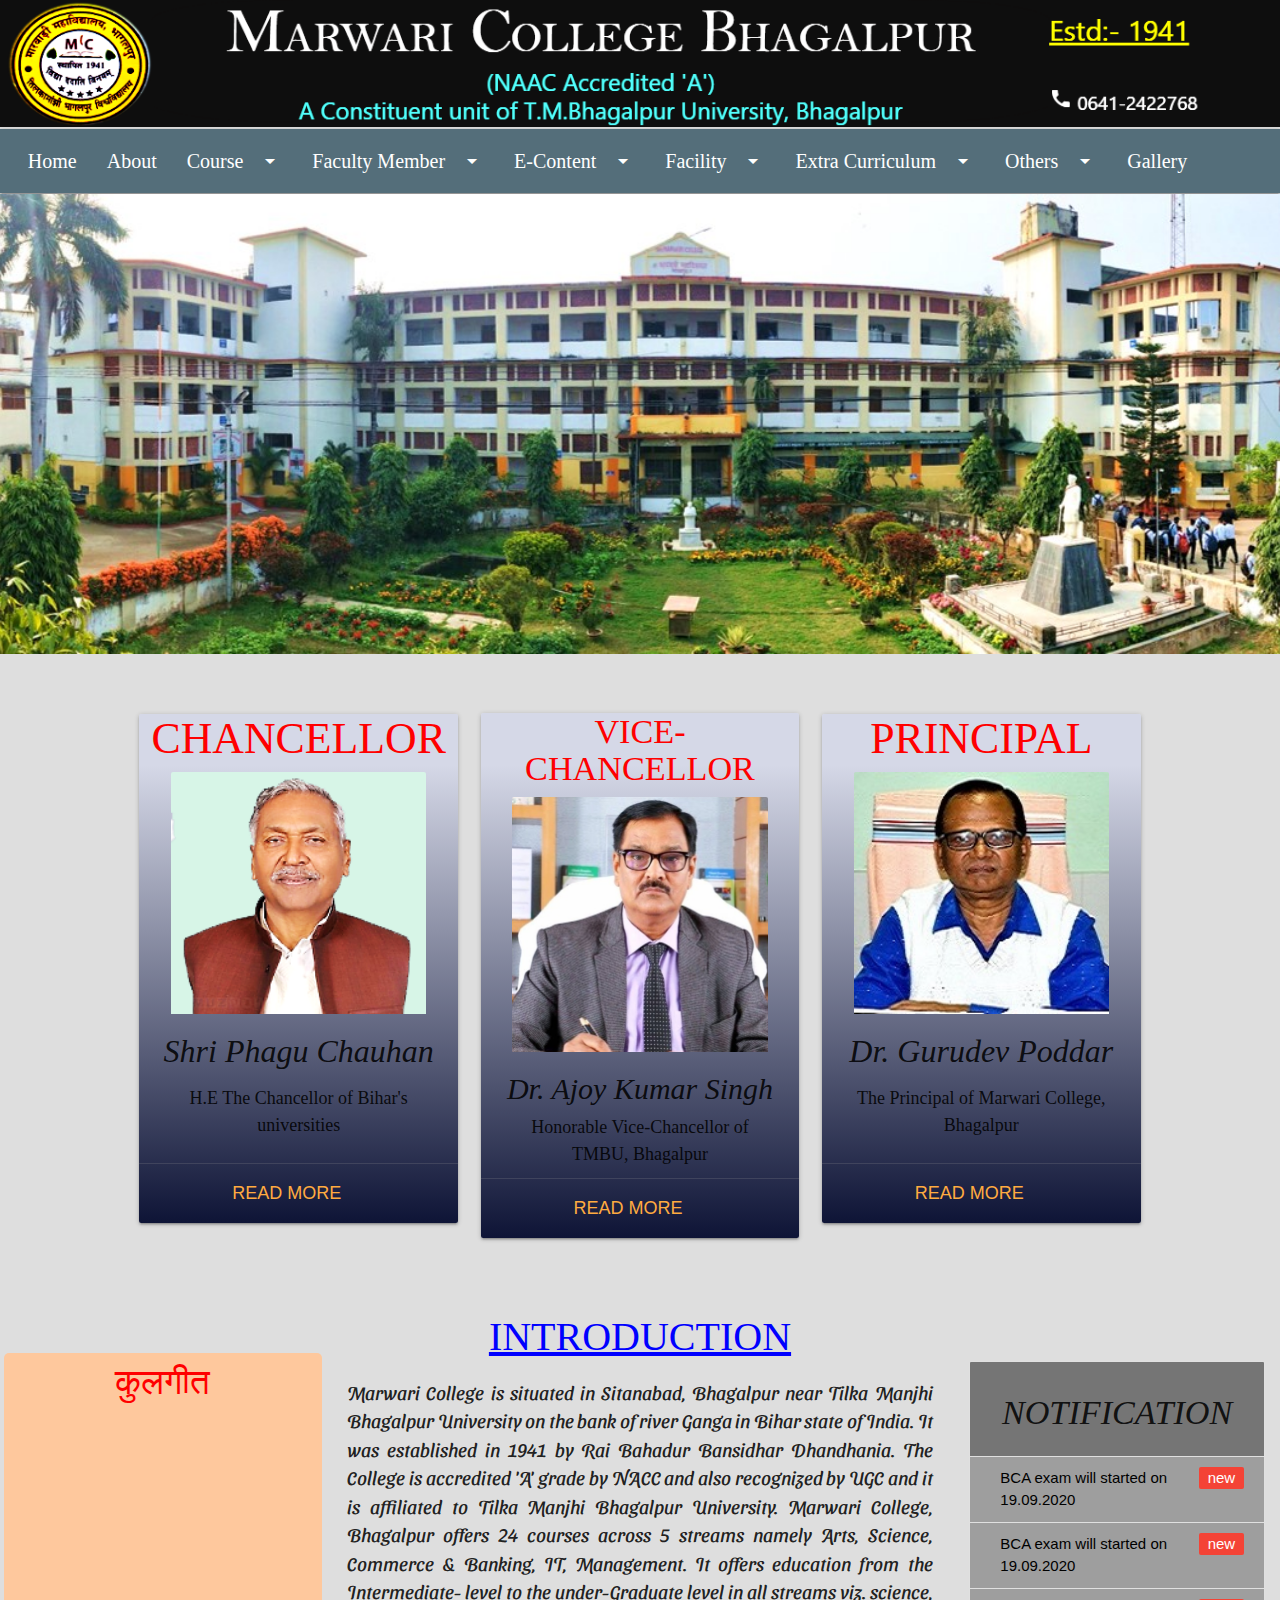
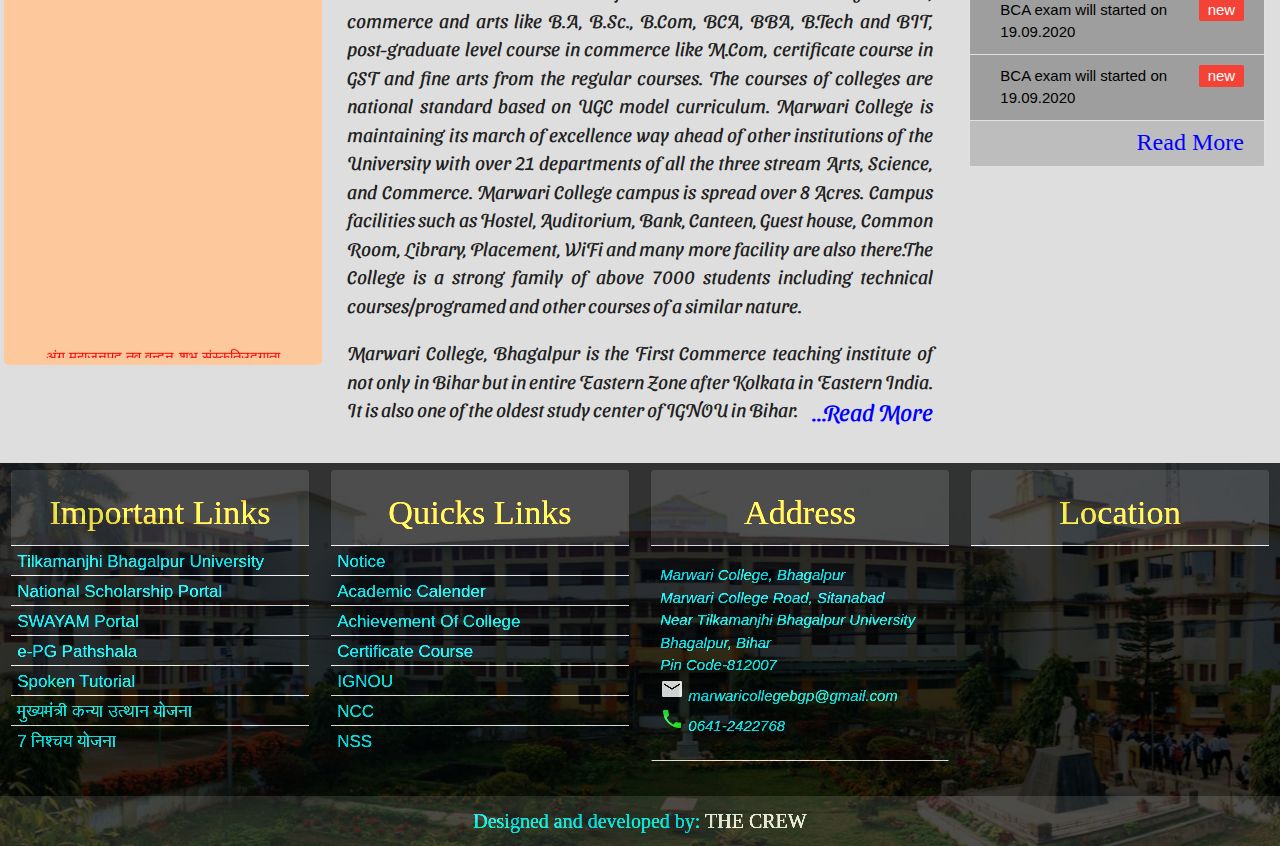
<file: index.html>
<!DOCTYPE html>
<html lang="en">
<head>
    <meta charset="UTF-8">
    <meta name="viewport" content="width=device-width, initial-scale=1.0">
    <title>HOME</title>

     <!-- Compiled and minified CSS -->
     <link rel="stylesheet" href="https://cdnjs.cloudflare.com/ajax/libs/materialize/1.0.0/css/materialize.min.css">
     <!--Import Google Icon Font-->
     <link href="https://fonts.googleapis.com/icon?family=Material+Icons" rel="stylesheet">
     <link href="https://fonts.googleapis.com/css2?family=Sansita+Swashed:wght@300&display=swap" rel="stylesheet">

     <style>
        html{scroll-behavior:smooth;}
        body{margin:0;padding:0;background-color:#dedede;}

        /* NAVBAR  */
        nav{margin:0;padding:0;width:100%;margin-top:-5px;}
        #navbar li a{font-size:20px;font-family:'Times New Roman', Times, serif}
        #mobile-demo li a{font-size:20px;font-family:'Times New Roman', Times, serif}

     </style>
</head>


<body>
    <!--  HEADER  -->
    <header style="margin:0;padding:0;">
        <img src="hologram.png" alt="" class="responsive-img" width="100%">
    </header>
    <!--  HEADER END  -->

    <!--  NAVBAR  -->

    <!-- DESKTOP NAVBAR-->
    <nav class="blue-grey darken-1">
        <div class="nav-wrapper">
          <a href="#" data-target="mobile-demo" class="sidenav-trigger"><i class="material-icons">menu</i></a>
          <a href="index.html"><i class="material-icons show-on-medium-and-down hide-on-large-only">home</i></a>  
          <ul class="left hide-on-med-and-down" id="navbar" style="padding-left:1%">
            <li><a href="index.html">Home</a></li>
            <li><a href="about.html">About</a></li>
            <li><a class="dropdown-trigger" href="#!" data-target="dropdown1a">Course <i class="material-icons right">arrow_drop_down</i></a></li>
            <li><a class="dropdown-trigger truncate" href="#!" data-target="dropdown2a">Faculty Member <i class="material-icons right">arrow_drop_down</i></a></li>
            <li><a class="dropdown-trigger truncate" href="#!" data-target="dropdown3a">E-Content <i class="material-icons right">arrow_drop_down</i></a></li>
            <li><a class="dropdown-trigger" href="#!" data-target="dropdown4a">Facility <i class="material-icons right">arrow_drop_down</i></a></li>
            <li><a class="dropdown-trigger truncate" href="#!" data-target="dropdown5a">Extra Curriculum <i class="material-icons right">arrow_drop_down</i></a></li>
            <li><a class="dropdown-trigger" href="#!" data-target="dropdown6a">Others <i class="material-icons right">arrow_drop_down</i></a></li>
            <li><a href="gallery.html">Gallery</a></li>
            <li><a class="dropdown-trigger" href="#!" data-target="dropdown7a">Login <i class="material-icons right">arrow_drop_down</i></a></li>
          </ul>
        </div>
      </nav>
    <!--  DESKTOP NAVBAR END  -->

    <!--  MOBILE NAVBAR -->
      <ul class="sidenav blue-grey lighten-5" id="mobile-demo">
        <li><a href="index.html">Home</a></li>
        <li><a href="about.html">About</a></li>
        <li><a class="dropdown-trigger" href="#!" data-target="dropdown1b">Course <i class="material-icons right">arrow_drop_down</i></a></li>
        <li><a class="dropdown-trigger truncate" href="#!" data-target="dropdown2b">Faculty Member <i class="material-icons right">arrow_drop_down</i></a></li>
        <li><a class="dropdown-trigger truncate" href="#!" data-target="dropdown3b">E-Content <i class="material-icons right">arrow_drop_down</i></a></li>
        <li><a class="dropdown-trigger" href="#!" data-target="dropdown4b">Facility <i class="material-icons right">arrow_drop_down</i></a></li>
        <li><a class="dropdown-trigger truncate" href="#!" data-target="dropdown5b">Extra Curriculum <i class="material-icons right">arrow_drop_down</i></a></li>
        <li><a class="dropdown-trigger" href="#!" data-target="dropdown6b">Others <i class="material-icons right">arrow_drop_down</i></a></li>
        <li><a href="gallery.html">Gallery</a></li>
        <li><a class="dropdown-trigger" href="#!" data-target="dropdown7b">Login <i class="material-icons right">arrow_drop_down</i></a></li>
      </ul>
      <!--  MOBILE NAVBAR END  -->

      <!--  COURSE SUBMENU FOR DESKTOP  -->
      <ul id="dropdown1a" class="dropdown-content">
        <li><a href="#!" class="blue-grey darken-2" style="color:#44fff4;">Intermediate</a></li>
        <li class="divider"></li>
        <li><a href="ugcourse.html" class="blue-grey darken-2" style="color:#44fff4;">UG</a></li>
        <li class="divider"></li>
        <li><a href="#!" class="blue-grey darken-2" style="color:#44fff4;">PG</a></li>
        <li class="divider"></li>
        <li><a href="#!" class="blue-grey darken-2" style="color:#44fff4;">Certificate Course</a></li>
      </ul>
       <!--  COURSE SUBMENU FOR DESKTOP END -->

      <!--  COURSE SUBMENU FOR MOBILE  -->
      <ul id="dropdown1b" class="dropdown-content">
        <li><a href="#!" class="blue-text text-darken-4 blue-grey lighten-4">Intermediate</a></li>
        <li><a href="ugcourse.html" class="blue-text text-darken-4 blue-grey lighten-4">UG</a></li>
        <li><a href="#!" class="blue-text text-darken-4 blue-grey lighten-4">PG</a></li>
        <li><a href="#!" class="blue-text text-darken-4 blue-grey lighten-4">Certificate Course</a></li>
      </ul>
      <!--  COURSE SUBMENU FOR MOBILE END -->

      <!--  FACULTY MEMBER SUBMENU FOR DESKTOP  -->
      <ul id="dropdown2a" class="dropdown-content">
        <li><a href="teachingmember.html" class="blue-grey darken-2" style="color:#44fff4;">Teaching</a></li>
        <li class="divider"></li>
        <li><a href="#!" class="blue-grey darken-2" style="color:#44fff4;">Non-Teaching</a></li>
      </ul>
      <!--  FACULTY MEMBER SUBMENU FOR DESKTOP END -->

      <!--  FACULTY MEMBER SUBMENU FOR MOBILE  -->
      <ul id="dropdown2b" class="dropdown-content">
        <li><a href="teachingmember.html" class="blue-text text-darken-4 blue-grey lighten-4">Teaching</a></li>
        <li><a href="#!" class="blue-text text-darken-4 blue-grey lighten-4">Non-Teaching</a></li>
      </ul>
      <!--  FACULTY MEMBER SUBMENU FOR MOBILE END -->

      <!--  E-CONTENT SUBMENU FOR DESKTOP  -->
      <ul id="dropdown3a" class="dropdown-content">
        <li><a href="#!" class="blue-grey darken-2" style="color:#44fff4;">Intermediate</a></li>
        <li class="divider"></li>
        <li><a href="#!" class="blue-grey darken-2" style="color:#44fff4;">UG</a></li>
        <li class="divider"></li>
        <li><a href="#!" class="blue-grey darken-2" style="color:#44fff4;">PG</a></li>
        <li class="divider"></li>
        <li><a href="#!" class="blue-grey darken-2" style="color:#44fff4;">Certificate Course</a></li>
      </ul>
       <!--  E-CONTENT SUBMENU FOR DESKTOP END -->

      <!--  E-CONTENT SUBMENU FOR MOBILE  -->
      <ul id="dropdown3b" class="dropdown-content">
        <li><a href="#!" class="blue-text text-darken-4 blue-grey lighten-4">Intermediate</a></li>
        <li><a href="#!" class="blue-text text-darken-4 blue-grey lighten-4">UG</a></li>
        <li><a href="#!" class="blue-text text-darken-4 blue-grey lighten-4">PG</a></li>
        <li><a href="#!" class="blue-text text-darken-4 blue-grey lighten-4">Certificate Course</a></li>
      </ul>
      <!--  E-CONTENT SUBMENU FOR MOBILE END -->


      <!--  FACILITY SUBMENU FOR DESKTOP  -->
      <ul id="dropdown4a" class="dropdown-content">
        <li><a href="#!" class="blue-grey darken-2" style="color:#44fff4;">Library</a></li>
        <li class="divider"></li>
        <li><a href="#!" class="blue-grey darken-2" style="color:#44fff4;">Common Room</a></li>
        <li class="divider"></li>
        <li><a href="#!" class="blue-grey darken-2 truncate" style="color:#44fff4;">Student Help Center</a></li>
        <li class="divider"></li>
        <li><a href="#!" class="blue-grey darken-2" style="color:#44fff4;">Wi-Fi</a></li>
        <li class="divider"></li>
        <li><a href="#!" class="blue-grey darken-2" style="color:#44fff4;">Canteen</a></li>
        <li class="divider"></li>
        <li><a href="#!" class="blue-grey darken-2 truncate" style="color:#44fff4;">Parking</a></li>
        <li class="divider"></li>
        <li><a href="#!" class="blue-grey darken-2" style="color:#44fff4;">Playground</a></li>
        <li class="divider"></li>
        <li><a href="#!" class="blue-grey darken-2" style="color:#44fff4;">Bank</a></li>
      </ul>
       <!--  FACILITY SUBMENU FOR DESKTOP END -->

        <!--  FACILITY MEMBER SUBMENU FOR MOBILE  -->
      <ul id="dropdown4b" class="dropdown-content">
        <li><a href="#!" class="blue-text text-darken-4 blue-grey lighten-4">Library</a></li>
        <li><a href="#!" class="blue-text text-darken-4 blue-grey lighten-4">Common Room</a></li>
        <li><a href="#!" class="blue-text text-darken-4 blue-grey lighten-4">Student Help Center</a></li>
        <li><a href="#!" class="blue-text text-darken-4 blue-grey lighten-4">Wi-Fi</a></li>
        <li><a href="#!" class="blue-text text-darken-4 blue-grey lighten-4">Canteen</a></li>
        <li><a href="#!" class="blue-text text-darken-4 blue-grey lighten-4">Parking</a></li>
        <li><a href="#!" class="blue-text text-darken-4 blue-grey lighten-4">Playground</a></li>
        <li><a href="#!" class="blue-text text-darken-4 blue-grey lighten-4">Bank</a></li>
      </ul>
      <!--  FACILITY MEMBER SUBMENU FOR MOBILE END -->
       
      <!--  EXTRA-CURRICULUM SUBMENU FOR DESKTOP  -->
      <ul id="dropdown5a" class="dropdown-content">
        <li><a href="ncc.html" class="blue-grey darken-2" style="color:#44fff4;">NCC</a></li>
        <li class="divider"></li>
        <li><a href="nss.html" class="blue-grey darken-2" style="color:#44fff4;">NSS</a></li>
        <li class="divider"></li>
        <li><a href="#!" class="blue-grey darken-2" style="color:#44fff4;">Sports</a></li>
      </ul>
       <!--  EXTRA-CURRICULUM SUBMENU FOR DESKTOP END -->

      <!--  EXTRA-CURRICULUM SUBMENU FOR MOBILE  -->
      <ul id="dropdown5b" class="dropdown-content">
        <li><a href="ncc.html" class="blue-text text-darken-4 blue-grey lighten-4">NCC</a></li>
        <li><a href="nss.html" class="blue-text text-darken-4 blue-grey lighten-4">NSS</a></li>
        <li><a href="#!" class="blue-text text-darken-4 blue-grey lighten-4">Sports</a></li>
      </ul>
      <!--  EXTRA-CURRICULUM SUBMENU FOR MOBILE END -->

      <!--  OTHERS SUBMENU FOR DESKTOP  -->
      <ul id="dropdown6a" class="dropdown-content">
        <li><a href="#!" class="blue-grey darken-2" style="color:#44fff4;">IGNOU</a></li>
        <li class="divider"></li>
        <li><a href="#!" class="blue-grey darken-2" style="color:#44fff4;">IQAC</a></li>
      </ul>
      <!--  OTHERS SUBMENU FOR DESKTOP END -->

      <!--  OTHERS SUBMENU FOR MOBILE  -->
      <ul id="dropdown6b" class="dropdown-content">
        <li><a href="#!" class="blue-text text-darken-4 blue-grey lighten-4">IQAC</a></li>
        <li><a href="#!" class="blue-text text-darken-4 blue-grey lighten-4">IGNOU</a></li>
      </ul>
      <!--  OTHERS SUBMENU FOR MOBILE END -->

      <!--  COURSE SUBMENU FOR DESKTOP  -->
      <ul id="dropdown7a" class="dropdown-content">
        <li><a href="#!" class="blue-grey darken-2" style="color:#44fff4;">Student Login</a></li>
        <li class="divider"></li>
        <li><a href="#!" class="blue-grey darken-2" style="color:#44fff4;">Teacher Login</a></li>
        <li class="divider"></li>
        <li><a href="#!" class="blue-grey darken-2" style="color:#44fff4;">College Login</a></li>
        <li class="divider"></li>
        <li><a href="#!" class="blue-grey darken-2" style="color:#44fff4;">Admin Login</a></li>
      </ul>
       <!--  COURSE SUBMENU FOR DESKTOP END -->

      <!--  COURSE SUBMENU FOR MOBILE  -->
      <ul id="dropdown7b" class="dropdown-content">
        <li><a href="#!" class="blue-text text-darken-4 blue-grey lighten-4">Student Login</a></li>
        <li><a href="#!" class="blue-text text-darken-4 blue-grey lighten-4">Teacher Login</a></li>
        <li><a href="#!" class="blue-text text-darken-4 blue-grey lighten-4">College Login</a></li>
        <li><a href="#!" class="blue-text text-darken-4 blue-grey lighten-4">Admin Login</a></li>
      </ul>
      <!--  COURSE SUBMENU FOR MOBILE END -->
      
    <!--  NAVBAR END-->


    <!--   SLIDER  -->
    <div class="slider" style="margin-top:1px;">
        <ul class="slides">
          <li><img src="home/image/1.jpg" class="responsive-img"></li>
          <li><img src="home/image/2.jpg" class="responsive-img"></li>
          <li><img src="home/image/3.jpg" class="responsive-img"></li>
          <li><img src="home/image/4.jpg" class="responsive-img"></li>
        </ul>
      </div>
    <!--   SLIDER END -->

    <!--   SECTION   -->
    <div class="row" style="margin-left:10%;margin-right:10%;margin-top:50px;">
        <!--  CHANCELLOR  -->
        <div class="col xl4 l4 m6 s12">
            <div class="card hoverable"  style="background:-o-linear-gradient(#d5d8e7 10%,#0e1436);background:-moz-linear-gradient(#d5d8e7 10%,#0e1436);background:-webkit-linear-gradient(#d5d8e7 10%,#0e1436);background:linear-gradient(#d5d8e7 10%,#0e1436);">
                <h3 class="center-align" style="margin:0;padding:0;margin:10px;color:red;font-family:'Times New Roman', Times, serif">CHANCELLOR</h3>
                <div class="card-image" style="width:80%;margin-left:10%">
                  <img src="home/image/chancellor.bmp" class="responsive-img">
                </div>
                <div class="card-content" style="margin-top:-40px;">
                  <h2 style="text-align:center;font-size:32px;font-family:Cambria, Cochin, Georgia, Times, 'Times New Roman', serif;font-style:oblique;">Shri Phagu Chauhan</h2>
                  <p style="margin-top:-5px;text-align:center;font-size:18px;font-family:Georgia, 'Times New Roman', Times, serif;">H.E The Chancellor of Bihar's universities</p>
                </div>
                <div class="card-action">
                  <div class="center-align">
                    <a href="http://governor.bih.nic.in/" target="_blank" style="font-size:18px;">Read More</a>
                  </div>
                </div>
              </div>
        </div>
        <!--  CHANCELLOR END -->

        <!--  VICE-CHANCELLOR   -->
        <div class="col xl4 l4 m6 s12">
            <div class="card hoverable" style="background:-o-linear-gradient(#d5d8e7 10%,#0e1436);background:-moz-linear-gradient(#d5d8e7 10%,#0e1436);background:-webkit-linear-gradient(#d5d8e7 10%,#0e1436);background:linear-gradient(#d5d8e7 10%,#0e1436);">
                <h4 class="center-align" style="margin:0;padding:0;margin:9px;color:red;font-family:'Times New Roman', Times, serif">VICE-CHANCELLOR</h4>
                <div class="card-image" style="width:80%;margin-left:10%">
                  <img src="home/image/vc.jpg" style="height:255px" class="responsive-img">
                </div>
                <div class="card-content" style="margin-top:-40px;">
                    <h2 style="text-align:center;font-size:30px;font-family:Cambria, Cochin, Georgia, Times, 'Times New Roman', serif;font-style:oblique;">Dr. Ajoy Kumar Singh</h2>
                  <p style="margin-top:-12px;text-align:center;font-size:18px;font-family:Georgia, 'Times New Roman', Times, serif;">Honorable Vice-Chancellor of TMBU, Bhagalpur</p>
                </div>
                <div class="card-action" style="margin-top:-14px">
                    <div class="center-align">
                  <a href="home/aboutVC.pdf" target="_blank" style="font-size:18px;">Read More</a>
                  </div>
                </div>
              </div>
        </div>
        <!--  VICE-CHANCELLOR END  -->

        <!--  PRINCIPAL  -->
        <div class="col xl4 l4 m6 s12">
            <div class="card hoverable" style="background:-o-linear-gradient(#d5d8e7 10%,#0e1436);background:-moz-linear-gradient(#d5d8e7 10%,#0e1436);background:-webkit-linear-gradient(#d5d8e7 10%,#0e1436);background:linear-gradient(#d5d8e7 10%,#0e1436);">
                <h3 class="center-align" style="margin:0;padding:0;margin:10px;color:red;font-family:'Times New Roman', Times, serif">PRINCIPAL</h3>
                <div class="card-image" style="width:80%;margin-left:10%">
                  <img src="home/image/principal.jpg" class="responsive-img">
                </div>
                <div class="card-content" style="margin-top:-40px;">
                    <h2 style="text-align:center;font-size:32px;font-family:Cambria, Cochin, Georgia, Times, 'Times New Roman', serif;font-style:oblique;">Dr. Gurudev Poddar</h2>
                  <p style="margin-top:-5px;text-align:center;font-size:18px;font-family:Georgia, 'Times New Roman', Times, serif;">The Principal of Marwari College, Bhagalpur</p>
                </div>
                <div class="card-action">
                    <div class="center-align">
                  <a href="teachingmember.html" style="font-size:18px;">Read More</a>
                  </div>
                </div>
              </div>
        </div>
        <!--  PRINCIPAL END  -->
    </div>

    <div class="row" style="margin-left:0.3%;margin-right:0.3%">
        <!--  KULGEET  -->
        <div class="col l3 xl3 m6 s12" style="margin-top:80px;background-color:#fec89d;border-radius:5px;">
            <h1 style="color:red;text-align:center;margin:0;padding:0;font-size:35px;margin-top:10px;margin-bottom:9px;">कुलगीत</h1>
            <marquee direction="up" scrollamount="3" scrolldelay="10" onmouseover="stop()" onmouseout="start()" behavior="scroll">
            <p style="text-align:center"><a href="#" style="text-decoration:none;color:red;font-size:15px;">
                अंग महाजनपद तव वन्दन शुभ संस्कृतिउद्गाता<br> 
                बागीश्वरी वन्दना-मंदिर घोर तिमिर दुःख-त्राता <br><br>
        
                शीश शिखर मंदार मेरु हियहार गंग की धारा<br>
                भक्ति, शक्ति, सभय्ता, सृष्टि की कथा अनंत अगारा<br>
                कल्मष सागर मंथन शुभकर ज्योतित ज्ञान-विधायक<br>
                संस्कृति विविध, ऋचा रचनाकार मानव धर्मोन्नायक<br>
                वासुपूज्य, अंगेश कर्ण, सति बिहुला तपयुत गाथा<br>
                अंग महाजनपद तव वन्दन शुभ संस्कृति उद्गाता<br><br>
        
                विक्रमशिला विरासत निधिकृत गर्वोन्नत तवभाल <br>
                ऋषि मेँहीँ दीपंकर दीपित मानस-यज्ञ मराल<br>
                शरतचंद्र, अरविंद, विवेकानंद स्तुत्य  तप धाम <br>
                कवि रविन्द्र के गीत राष्ट्रकवि दिनकर स्वर अविराम <br>
                कोटि वनदय तिलकमाँझी, स्वातंत्र्य-यज्ञ हुतिदाता<br>
                अंग महाजनपद तव वन्दन शुभ संस्कृति-उद्गाता <br><br>

                भव्य भारती शिखर सुशोभित तव सुत वीर सतीश <br>
                मातृभूमि स्वातंत्र्य-समर बलिवेदी समर्पित शीष<br>
                कोशी, बड़वानल, चान्दन गुंजित तव कथा अपार<br>
                शस्य सम्पदा-खचित मालिनी नमन-नमन शतवार<br>
                शील,शक्ति, सौन्दर्य, ज्ञान हित नव-नवपथ-निर्माता<br>
                अंग महाजनपद तव वन्दन शुभ संस्कृति उद्गाता</a>
                </p>
            </marquee>
        </div>
        <!--  KULGEET END -->

        <!--   INTRODUCTION   -->
        <div class="col l6 xl6 m12 s12" style="margin-top:30px;padding-left:2%;padding-right:2%;">
            <h1 style="font-family:Cambria, Cochin, Georgia, Times, 'Times New Roman', serif;color:blue;margin:0;padding:0;text-align:center;margin:2%;font-size:40px;text-decoration: underline;">INTRODUCTION</h1>
                  <p style="text-align:justify;font-size:19px;font-family: 'Sansita Swashed', cursive;">
                      Marwari College is situated in Sitanabad, Bhagalpur near Tilka Manjhi Bhagalpur University
                      on the bank of river Ganga in Bihar state of India. It was established in 1941 by Rai Bahadur
                      Bansidhar Dhandhania. The College is accredited 'A' grade by NACC and also recognized by UGC
                      and it is affiliated to Tilka Manjhi Bhagalpur University. Marwari College, Bhagalpur offers 24
                      courses across 5 streams namely Arts, Science, Commerce & Banking, IT, Management. It offers 
                      education from the Intermediate- level to the under-Graduate level in all streams viz. science,
                      commerce and arts like B.A, B.Sc., B.Com, BCA, BBA, B.Tech and BIT, post-graduate level course
                      in commerce like M.Com, certificate course in GST and fine arts from the regular courses. The
                      courses of colleges are national standard based on UGC model curriculum. Marwari College is
                      maintaining its march of excellence way ahead of other institutions of the University with over 21
                      departments of all the three stream Arts, Science, and Commerce. Marwari College campus is spread
                      over 8 Acres. Campus facilities such as Hostel, Auditorium, Bank, Canteen, Guest house, Common
                      Room, Library, Placement, WiFi and many more facility are also there.The College is a strong
                      family of above 7000 students including technical courses/programed and other courses of a similar nature.</p>
  
                  <p style="text-align:justify;font-size:19px;font-family: 'Sansita Swashed', cursive;">Marwari College, Bhagalpur is the First Commerce teaching institute of not only in Bihar but in
                      entire Eastern Zone after Kolkata in Eastern India. It is also one of the oldest study center of IGNOU
                      in Bihar. <a id="anchor" href="#" style="float:right;color:blue;font-size:23px">...Read More</a>
                      </p>
          </div>
        <!--   INTRODUCTION END  -->

        <!--  NOTIFICATION  -->       
        <div class="col l3 xl3 m6 s12" style="margin-top:80px;">
            <ul class="collection with-header">
                <li class="collection-header grey darken-1">
                    <h4 class="center-align" style="font-family:Georgia, 'Times New Roman', Times, serif;font-style:oblique;">NOTIFICATION</h4>
                </li>
                <li class="collection-item grey"><a href="" class="black-text"><span class="new badge red" style="font-size:15px;"></span>BCA exam will started on 19.09.2020</a></li>
                <li class="collection-item grey"><a href="" class="black-text"><span class="new badge red" style="font-size:15px;"></span>BCA exam will started on 19.09.2020</a></li>
                <li class="collection-item grey"><a href="" class="black-text"><span class="new badge red" style="font-size:15px;"></span>BCA exam will started on 19.09.2020</a></li>
                <li class="collection-item grey"><a href="" class="black-text"><span class="new badge red" style="font-size:15px;"></span>BCA exam will started on 19.09.2020</a></li>
                <li class="collection-item grey lighten-1 right-align"><a href="notice.html" style="color:blue;font-size:24px;font-family:Cambria, Cochin, Georgia, Times, 'Times New Roman', serif">Read More</a></li>
              </ul>
          </div>
        <!--  NOTIFICATION END -->
    </div>
    

    <!--   FOOTER   -->
    <footer class="page-footer" style="margin:0;padding:0;float:left;width:100%;height:auto;background-image:url(footerimg.jpg);background-repeat: no-repeat;background-size:100% 100%;">
        <div style="float:left;width:100%;height:100%;background-color:#201f1f;opacity:0.8;filter:contrast(170%) brightness(145%);">
          <div class="row">
              <!--  IMPORTANT LINKS  -->
            <div class="col xl3 l3 m6 s12">
                <ul class="collection with-header" style="border:transparent">
                    <li class="collection-header center-align grey darken-3" style="margin:0;padding:0;padding-top:1px;color:#feb44c;font-family:'Times New Roman', Times, serif;"><h4>Important Links</h4></li>
                    <li class="collection-item grey darken-4" style="margin:0;padding:0;height:30px;padding-top:5px;padding-left:2%;font-family:Verdana, Geneva, Tahoma, sans-serif;font-size:17px;"><a href="http://tmbuniv.ac.in/"  target="_blank" style="color:#14e2ef;">Tilkamanjhi Bhagalpur University</a></li>
                    <li class="collection-item grey darken-4" style="margin:0;padding:0;height:30px;padding-top:5px;padding-left:2%;font-family:Verdana, Geneva, Tahoma, sans-serif;font-size:17px;"><a href="http://www.scholarships.gov.in/" target="_blank" style="color:#14e2ef;">National Scholarship Portal</a></li>
                    <li class="collection-item grey darken-4" style="margin:0;padding:0;height:30px;padding-top:5px;padding-left:2%;font-family:Verdana, Geneva, Tahoma, sans-serif;font-size:17px;"><a href="https://swayam.gov.in/"  target="_blank" style="color:#14e2ef;">SWAYAM Portal</a></li>
                    <li class="collection-item grey darken-4" style="margin:0;padding:0;height:30px;padding-top:5px;padding-left:2%;font-family:Verdana, Geneva, Tahoma, sans-serif;font-size:17px;"><a href="http://epgp.inflibnet.ac.in/"  target="_blank" style="color:#14e2ef;">e-PG Pathshala</a></li>
                    <li class="collection-item grey darken-4" style="margin:0;padding:0;height:30px;padding-top:5px;padding-left:2%;font-family:Verdana, Geneva, Tahoma, sans-serif;font-size:17px;"><a href="http://spoken-tutorial.org/"  target="_blank" style="color:#14e2ef;">Spoken Tutorial</a></li>
                    <li class="collection-item grey darken-4" style="margin:0;padding:0;height:30px;padding-top:5px;padding-left:2%;font-family:Verdana, Geneva, Tahoma, sans-serif;font-size:17px;"><a href="http://edudbt.bih.nic.in/" target="_blank" style="color:#14e2ef;">मुख्यमंत्री कन्या उत्थान योजना</a></li>
                    <li class="collection-item grey darken-4" style="margin:0;padding:0;height:30px;padding-top:5px;padding-left:2%;font-family:Verdana, Geneva, Tahoma, sans-serif;font-size:17px;"><a href="https://www.7nishchay-yuvaupmission.bihar.gov.in/" target="_blank" style="color:#14e2ef;">7 निश्चय योजना</a></li>
                  </ul>
            </div>
            <!--  IMPORTANT LINKS END -->

            <!--  QUICK LINKS  -->
            <div class="col xl3 l3 m6 s12">
                <ul class="collection with-header" style="border:transparent">
                    <li class="collection-header center-align  grey darken-3" style="margin:0;padding:0;padding-top:1px;color:#feb44c;font-family:'Times New Roman', Times, serif;"><h4>Quicks Links</h4></li>
                    <li class="collection-item  grey darken-4" style="margin:0;padding:0;height:30px;padding-top:5px;padding-left:2%;font-family:Verdana, Geneva, Tahoma, sans-serif;font-size:17px;"><a href="#"  target="_blank" style="color:#14e2ef;">Notice</a></li>
                    <li class="collection-item  grey darken-4" style="margin:0;padding:0;height:30px;padding-top:5px;padding-left:2%;font-family:Verdana, Geneva, Tahoma, sans-serif;font-size:17px;"><a href="#" target="_blank" style="color:#14e2ef;">Academic Calender</a></li>
                    <li class="collection-item  grey darken-4" style="margin:0;padding:0;height:30px;padding-top:5px;padding-left:2%;font-family:Verdana, Geneva, Tahoma, sans-serif;font-size:17px;"><a href="#"  target="_blank" style="color:#14e2ef;">Achievement Of College</a></li>
                    <li class="collection-item  grey darken-4" style="margin:0;padding:0;height:30px;padding-top:5px;padding-left:2%;font-family:Verdana, Geneva, Tahoma, sans-serif;font-size:17px;"><a href="#"  target="_blank" style="color:#14e2ef;">Certificate Course</a></li>
                    <li class="collection-item  grey darken-4" style="margin:0;padding:0;height:30px;padding-top:5px;padding-left:2%;font-family:Verdana, Geneva, Tahoma, sans-serif;font-size:17px;"><a href="#"  target="_blank" style="color:#14e2ef;">IGNOU</a></li>
                    <li class="collection-item  grey darken-4" style="margin:0;padding:0;height:30px;padding-top:5px;padding-left:2%;font-family:Verdana, Geneva, Tahoma, sans-serif;font-size:17px;"><a href="#" target="_blank" style="color:#14e2ef;">NCC</a></li>
                    <li class="collection-item  grey darken-4" style="margin:0;padding:0;height:30px;padding-top:5px;padding-left:2%;font-family:Verdana, Geneva, Tahoma, sans-serif;font-size:17px;"><a href="#" target="_blank" style="color:#14e2ef;">NSS</a></li>
                  </ul>
            </div>
            <!--  QUICK LINKS END  -->

            <!--  ADDRESS-->
            <div class="col xl3 l3 m6 s12">
                <ul class="collection with-header" style="border:transparent">
                    <li class="collection-header center-align grey darken-3" style="margin:0;padding:0;padding-top:1px;color:#feb44c;font-family:'Times New Roman', Times, serif;"><h4>Address</h4></li>
                    <li class="collection-item grey darken-4" style="margin:0;padding:0;height:auto;padding-top:18px;padding-left:3%;font-family:Verdana, Geneva, Tahoma, sans-serif;font-size:15px;"><a href="#"  target="_blank" style="color:#14e2ef;">
                        <address>
                        Marwari College, Bhagalpur<br>
                        Marwari College Road, Sitanabad<br>
                        Near Tilkamanjhi Bhagalpur University<br>
                        Bhagalpur, Bihar<br>
                        Pin Code-812007<br>
                        <i class="material-icons white-text">email</i> marwaricollegebgp@gmail.com<br>
                        <i class="material-icons green-text text-darken-1">phone</i> 0641-2422768
                        <br><br>
                        </address>
                    </li>
                  </ul>
            </div>
             <!--  ADDRESS END-->

             <!-- LOCATION -->
             <div class="col xl3 l3 m6 s12">
                <ul class="collection with-header" style="border:transparent">
                    <li class="collection-header center-align grey darken-3" style="margin:0;padding:0;padding-top:1px;color:#feb44c;font-family:'Times New Roman', Times, serif;"><h4>Location</h4></li>
                    <li class="collection-item grey darken-4" style="margin:0;padding:0;height:210px;font-family:Verdana, Geneva, Tahoma, sans-serif;font-size:15px;"><a href="#"  target="_blank" style="color:#14e2ef;">
                        <iframe src="https://www.google.com/maps/embed?pb=!1m18!1m12!1m3!1d3087.159560797301!2d86.95485251448538!3d25.24586713592065!2m3!1f0!2f0!3f0!3m2!1i1024!2i768!4f13.1!3m3!1m2!1s0x39f04a711fbf5cc1%3A0xc8c3c86ad4f0c8c0!2sMarwari%20College%2C%20Bhagalpur!5e1!3m2!1sen!2sin!4v1582970508206!5m2!1sen!2sin" width="100%" height="100%" frameborder="0" allowfullscreen=""></iframe>
                  </ul>
            </div>
             <!-- LOCATION END -->
        </div>
        <div class="footer-copyright grey darken-3">
          <div class="container center-align" style="font-size:20px;font-family:Georgia, 'Times New Roman', Times, serif;font-weight:normal;">
          Designed and developed by: <a class="grey-text text-lighten-4 center" href="#!">THE CREW</a>
          </div>
        </div>
    </div>
      </footer>
    <!--   FOOTER END  -->



    <!-- Compiled and minified Jquery -->
    <script
    src="https://code.jquery.com/jquery-3.5.1.min.js"
    integrity="sha256-9/aliU8dGd2tb6OSsuzixeV4y/faTqgFtohetphbbj0="
    crossorigin="anonymous"></script>
    <!-- Compiled and minified JavaScript -->
    <script src="https://cdnjs.cloudflare.com/ajax/libs/materialize/1.0.0/js/materialize.min.js"></script>

    <script>
        $(document).ready(function(){
            $('.sidenav').sidenav();
            $(".dropdown-trigger").dropdown({constrainWidth:false});
            $('.slider').slider({indicators:false,interval:1800,height:460,duration:700});
        });
    </script>
</body>
</html>
</file>
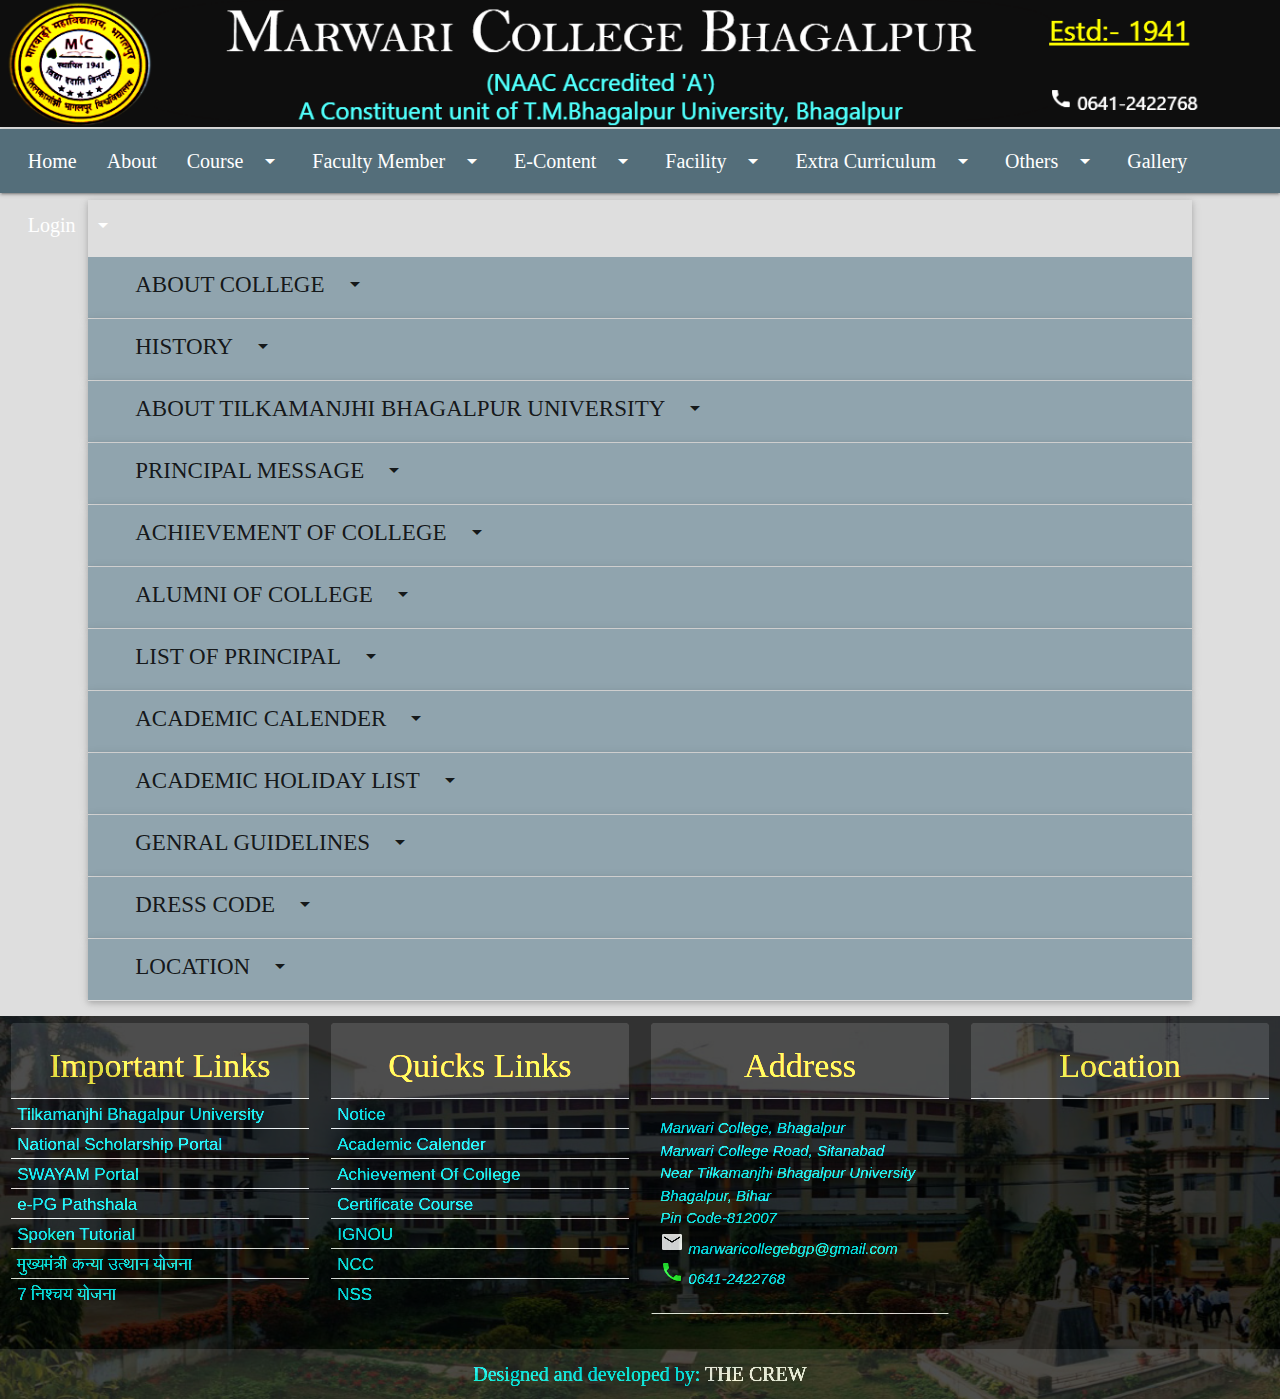
<file: about.html>
<!DOCTYPE html>
<html lang="en">
<head>
    <meta charset="UTF-8">
    <meta name="viewport" content="width=device-width, initial-scale=1.0">
    <title>ABOUT</title>

     <!-- Compiled and minified CSS -->
     <link rel="stylesheet" href="https://cdnjs.cloudflare.com/ajax/libs/materialize/1.0.0/css/materialize.min.css">
     <!--Import Google Icon Font-->
     <link href="https://fonts.googleapis.com/icon?family=Material+Icons" rel="stylesheet">
     <link href="https://fonts.googleapis.com/css2?family=Sansita+Swashed:wght@300&display=swap" rel="stylesheet">

     <style>
        html{scroll-behavior:smooth;}
        body{margin:0;padding:0;background-color:#dedede;}

        /* NAVBAR  */
        nav{margin:0;padding:0;width:100%;margin-top:-5px;}
        #navbar li a{font-size:20px;font-family:'Times New Roman', Times, serif}
        #mobile-demo li a{font-size:20px;font-family:'Times New Roman', Times, serif}

        table{width:96%;margin-top:60px;border:1px solid black;margin-left:3%;border-collapse:collapse;}
        th{text-align:center;font-size:19px;}
        td{border:1px solid black;text-align:center;font-size: 18px;text-align:left;padding-left:2%;}

     </style>
</head>


<body>
    <!--  HEADER  -->
    <header style="margin:0;padding:0;">
        <img src="hologram.png" alt="" class="responsive-img" width="100%">
    </header>
    <!--  HEADER END  -->

    <!--  NAVBAR  -->

    <!-- DESKTOP NAVBAR-->
    <nav class="blue-grey darken-1">
        <div class="nav-wrapper">
          <a href="#" data-target="mobile-demo" class="sidenav-trigger"><i class="material-icons">menu</i></a>
          <a href="index.html"><i class="material-icons show-on-medium-and-down hide-on-large-only">home</i></a>  
          <ul class="left hide-on-med-and-down" id="navbar" style="padding-left:1%">
            <li><a href="index.html">Home</a></li>
            <li><a href="about.html">About</a></li>
            <li><a class="dropdown-trigger" href="#!" data-target="dropdown1a">Course <i class="material-icons right">arrow_drop_down</i></a></li>
            <li><a class="dropdown-trigger truncate" href="#!" data-target="dropdown2a">Faculty Member <i class="material-icons right">arrow_drop_down</i></a></li>
            <li><a class="dropdown-trigger truncate" href="#!" data-target="dropdown3a">E-Content <i class="material-icons right">arrow_drop_down</i></a></li>
            <li><a class="dropdown-trigger" href="#!" data-target="dropdown4a">Facility <i class="material-icons right">arrow_drop_down</i></a></li>
            <li><a class="dropdown-trigger truncate" href="#!" data-target="dropdown5a">Extra Curriculum <i class="material-icons right">arrow_drop_down</i></a></li>
            <li><a class="dropdown-trigger" href="#!" data-target="dropdown6a">Others <i class="material-icons right">arrow_drop_down</i></a></li>
            <li><a href="gallery.html">Gallery</a></li>
            <li><a class="dropdown-trigger" href="#!" data-target="dropdown7a">Login <i class="material-icons right">arrow_drop_down</i></a></li>
          </ul>
        </div>
      </nav>
    <!--  DESKTOP NAVBAR END  -->

    <!--  MOBILE NAVBAR -->
      <ul class="sidenav blue-grey lighten-5" id="mobile-demo">
        <li><a href="index.html">Home</a></li>
        <li><a href="about.html">About</a></li>
        <li><a class="dropdown-trigger" href="#!" data-target="dropdown1b">Course <i class="material-icons right">arrow_drop_down</i></a></li>
        <li><a class="dropdown-trigger truncate" href="#!" data-target="dropdown2b">Faculty Member <i class="material-icons right">arrow_drop_down</i></a></li>
        <li><a class="dropdown-trigger truncate" href="#!" data-target="dropdown3b">E-Content <i class="material-icons right">arrow_drop_down</i></a></li>
        <li><a class="dropdown-trigger" href="#!" data-target="dropdown4b">Facility <i class="material-icons right">arrow_drop_down</i></a></li>
        <li><a class="dropdown-trigger truncate" href="#!" data-target="dropdown5b">Extra Curriculum <i class="material-icons right">arrow_drop_down</i></a></li>
        <li><a class="dropdown-trigger" href="#!" data-target="dropdown6b">Others <i class="material-icons right">arrow_drop_down</i></a></li>
        <li><a href="gallery.html">Gallery</a></li>
        <li><a class="dropdown-trigger" href="#!" data-target="dropdown7b">Login <i class="material-icons right">arrow_drop_down</i></a></li>
      </ul>
      <!--  MOBILE NAVBAR END  -->

      <!--  COURSE SUBMENU FOR DESKTOP  -->
      <ul id="dropdown1a" class="dropdown-content blue-grey darken-2">
        <li><a href="#!" class="blue-grey darken-2" style="color:#44fff4;">Intermediate</a></li>
        <li class="divider"></li>
        <li><a href="ugcourse.html" class="blue-grey darken-2" style="color:#44fff4;">UG</a></li>
        <li class="divider"></li>
        <li><a href="#!" class="blue-grey darken-2" style="color:#44fff4;">PG</a></li>
        <li class="divider"></li>
        <li><a href="#!" class="blue-grey darken-2" style="color:#44fff4;">Certificate Course</a></li>
      </ul>
       <!--  COURSE SUBMENU FOR DESKTOP END -->

      <!--  COURSE SUBMENU FOR MOBILE  -->
      <ul id="dropdown1b" class="dropdown-content">
        <li><a href="#!" class="blue-text text-darken-4 blue-grey lighten-4">Intermediate</a></li>
        <li><a href="ugcourse.html" class="blue-text text-darken-4 blue-grey lighten-4">UG</a></li>
        <li><a href="#!" class="blue-text text-darken-4 blue-grey lighten-4">PG</a></li>
        <li><a href="#!" class="blue-text text-darken-4 blue-grey lighten-4">Certificate Course</a></li>
      </ul>
      <!--  COURSE SUBMENU FOR MOBILE END -->

      <!--  FACULTY MEMBER SUBMENU FOR DESKTOP  -->
      <ul id="dropdown2a" class="dropdown-content">
        <li><a href="teachingmember.html" class="blue-grey darken-2" style="color:#44fff4;">Teaching</a></li>
        <li class="divider"></li>
        <li><a href="#!" class="blue-grey darken-2" style="color:#44fff4;">Non-Teaching</a></li>
      </ul>
      <!--  FACULTY MEMBER SUBMENU FOR DESKTOP END -->

      <!--  FACULTY MEMBER SUBMENU FOR MOBILE  -->
      <ul id="dropdown2b" class="dropdown-content">
        <li><a href="teachingmember.html" class="blue-text text-darken-4 blue-grey lighten-4">Teaching</a></li>
        <li><a href="#!" class="blue-text text-darken-4 blue-grey lighten-4">Non-Teaching</a></li>
      </ul>
      <!--  FACULTY MEMBER SUBMENU FOR MOBILE END -->

      <!--  E-CONTENT SUBMENU FOR DESKTOP  -->
      <ul id="dropdown3a" class="dropdown-content">
        <li><a href="#!" class="blue-grey darken-2" style="color:#44fff4;">Intermediate</a></li>
        <li class="divider"></li>
        <li><a href="#!" class="blue-grey darken-2" style="color:#44fff4;">UG</a></li>
        <li class="divider"></li>
        <li><a href="#!" class="blue-grey darken-2" style="color:#44fff4;">PG</a></li>
        <li class="divider"></li>
        <li><a href="#!" class="blue-grey darken-2" style="color:#44fff4;">Certificate Course</a></li>
      </ul>
       <!--  E-CONTENT SUBMENU FOR DESKTOP END -->

      <!--  E-CONTENT SUBMENU FOR MOBILE  -->
      <ul id="dropdown3b" class="dropdown-content">
        <li><a href="#!" class="blue-text text-darken-4 blue-grey lighten-4">Intermediate</a></li>
        <li><a href="#!" class="blue-text text-darken-4 blue-grey lighten-4">UG</a></li>
        <li><a href="#!" class="blue-text text-darken-4 blue-grey lighten-4">PG</a></li>
        <li><a href="#!" class="blue-text text-darken-4 blue-grey lighten-4">Certificate Course</a></li>
      </ul>
      <!--  E-CONTENT SUBMENU FOR MOBILE END -->


      <!--  FACILITY SUBMENU FOR DESKTOP  -->
      <ul id="dropdown4a" class="dropdown-content">
        <li><a href="#!" class="blue-grey darken-2" style="color:#44fff4;">Library</a></li>
        <li class="divider"></li>
        <li><a href="#!" class="blue-grey darken-2" style="color:#44fff4;">Common Room</a></li>
        <li class="divider"></li>
        <li><a href="#!" class="blue-grey darken-2 truncate" style="color:#44fff4;">Student Help Center</a></li>
        <li class="divider"></li>
        <li><a href="#!" class="blue-grey darken-2" style="color:#44fff4;">Wi-Fi</a></li>
        <li class="divider"></li>
        <li><a href="#!" class="blue-grey darken-2" style="color:#44fff4;">Canteen</a></li>
        <li class="divider"></li>
        <li><a href="#!" class="blue-grey darken-2 truncate" style="color:#44fff4;">Parking</a></li>
        <li class="divider"></li>
        <li><a href="#!" class="blue-grey darken-2" style="color:#44fff4;">Playground</a></li>
        <li class="divider"></li>
        <li><a href="#!" class="blue-grey darken-2" style="color:#44fff4;">Bank</a></li>
      </ul>
       <!--  FACILITY SUBMENU FOR DESKTOP END -->

        <!--  FACILITY MEMBER SUBMENU FOR MOBILE  -->
      <ul id="dropdown4b" class="dropdown-content">
        <li><a href="#!" class="blue-text text-darken-4 blue-grey lighten-4">Library</a></li>
        <li><a href="#!" class="blue-text text-darken-4 blue-grey lighten-4">Common Room</a></li>
        <li><a href="#!" class="blue-text text-darken-4 blue-grey lighten-4">Student Help Center</a></li>
        <li><a href="#!" class="blue-text text-darken-4 blue-grey lighten-4">Wi-Fi</a></li>
        <li><a href="#!" class="blue-text text-darken-4 blue-grey lighten-4">Canteen</a></li>
        <li><a href="#!" class="blue-text text-darken-4 blue-grey lighten-4">Parking</a></li>
        <li><a href="#!" class="blue-text text-darken-4 blue-grey lighten-4">Playground</a></li>
        <li><a href="#!" class="blue-text text-darken-4 blue-grey lighten-4">Bank</a></li>
      </ul>
      <!--  FACILITY MEMBER SUBMENU FOR MOBILE END -->
       
      <!--  EXTRA-CURRICULUM SUBMENU FOR DESKTOP  -->
      <ul id="dropdown5a" class="dropdown-content">
        <li><a href="ncc.html" class="blue-grey darken-2" style="color:#44fff4;">NCC</a></li>
        <li class="divider"></li>
        <li><a href="nss.html" class="blue-grey darken-2" style="color:#44fff4;">NSS</a></li>
        <li class="divider"></li>
        <li><a href="#!" class="blue-grey darken-2" style="color:#44fff4;">Sports</a></li>
      </ul>
       <!--  EXTRA-CURRICULUM SUBMENU FOR DESKTOP END -->

      <!--  EXTRA-CURRICULUM SUBMENU FOR MOBILE  -->
      <ul id="dropdown5b" class="dropdown-content">
        <li><a href="ncc.html" class="blue-text text-darken-4 blue-grey lighten-4">NCC</a></li>
        <li><a href="nss.html" class="blue-text text-darken-4 blue-grey lighten-4">NSS</a></li>
        <li><a href="#!" class="blue-text text-darken-4 blue-grey lighten-4">Sports</a></li>
      </ul>
      <!--  EXTRA-CURRICULUM SUBMENU FOR MOBILE END -->

      <!--  OTHERS SUBMENU FOR DESKTOP  -->
      <ul id="dropdown6a" class="dropdown-content">
        <li><a href="#!" class="blue-grey darken-2" style="color:#44fff4;">IGNOU</a></li>
        <li class="divider"></li>
        <li><a href="#!" class="blue-grey darken-2" style="color:#44fff4;">IQAC</a></li>
      </ul>
      <!--  OTHERS SUBMENU FOR DESKTOP END -->

      <!--  OTHERS SUBMENU FOR MOBILE  -->
      <ul id="dropdown6b" class="dropdown-content">
        <li><a href="#!" class="blue-text text-darken-4 blue-grey lighten-4">IQAC</a></li>
        <li><a href="#!" class="blue-text text-darken-4 blue-grey lighten-4">IGNOU</a></li>
      </ul>
      <!--  OTHERS SUBMENU FOR MOBILE END -->

      <!--  LOGIN SUBMENU FOR DESKTOP  -->
      <ul id="dropdown7a" class="dropdown-content">
        <li><a href="#!" class="blue-grey darken-2" style="color:#44fff4;">Student Login</a></li>
        <li class="divider"></li>
        <li><a href="#!" class="blue-grey darken-2" style="color:#44fff4;">Teacher Login</a></li>
        <li class="divider"></li>
        <li><a href="#!" class="blue-grey darken-2" style="color:#44fff4;">College Login</a></li>
        <li class="divider"></li>
        <li><a href="#!" class="blue-grey darken-2" style="color:#44fff4;">Admin Login</a></li>
      </ul>
       <!--  LOGIN SUBMENU FOR DESKTOP END -->

      <!--  LOGIN SUBMENU FOR MOBILE  -->
      <ul id="dropdown7b" class="dropdown-content">
        <li><a href="#!" class="blue-text text-darken-4 blue-grey lighten-4">Student Login</a></li>
        <li><a href="#!" class="blue-text text-darken-4 blue-grey lighten-4">Teacher Login</a></li>
        <li><a href="#!" class="blue-text text-darken-4 blue-grey lighten-4">College Login</a></li>
        <li><a href="#!" class="blue-text text-darken-4 blue-grey lighten-4">Admin Login</a></li>
      </ul>
      <!--  LOGIN SUBMENU FOR MOBILE END -->
      
    <!--  NAVBAR END-->

      <!--   SECTION  -->
      <ul class="collapsible popout" style="width:90%;margin-left:5%">
        <!--  ABOUT COLLEGE  -->
        <li>
          <div class="collapsible-header blue-grey lighten-2" style="height:62px;font-family:Cambria, Cochin, Georgia, Times, 'Times New Roman', serif;">
            <h6 style="margin:0;padding:0;font-size:23px;margin-left:3%">ABOUT COLLEGE</h6><i class="material-icons right">arrow_drop_down</i>
          </div>
          <div class="collapsible-body blue-grey lighten-3" style="margin-top:-10px;">
            <div class="row">
              <!--   ABOUT COLLEGE INTRODUCTION  -->
              <div class="col l9 m7 s12">
                <p style="text-align:justify;font-size:20px;font-family:Cambria, Cochin, Georgia, Times, 'Times New Roman', serif">
                    Marwari College is situated in Sitanabad, Bhagalpur near Tilkamanjhi Bhagalpur University
                    on the bank of river Ganga in Bihar state of India. The College is accredited grade 'A' by
                    NACC, recognized by UGC and it is affiliated to Tilkamanjhi Bhagalpur University.
                    Marwari College, Bhagalpur offers 24 courses across 5 streams namely Arts, Science, Commerce
                    & Banking, IT and Management. It offers education from the Intermediate- level to the 
                    under-Graduate level in all streams viz. science, commerce and arts like B.A, B.Sc., B.Com,
                    BCA, BBA, B.Tech and BIT, post-graduate level course in commerce like M.Com, certificate course in
                    GST and fine arts from the regular courses. The courses of colleges are national standard based on
                    UGC model curriculum. Marwari College is maintaining its march of excellence way ahead of other
                    institutions of the University with over 21 departments of all the three stream Arts, Science, and
                    Commerce. Marwari College campus is spread over 8 Acres. Campus facilities such as Hostel, Auditorium,
                    Bank, Canteen, Guest house, Common Room, Library, Placement, WiFi and many more facility are also
                    there. The College is a strong family of above 7000 students including technical courses/programed
                    and other courses of a similar nature.
                </p>
                <p style="text-align:justify;font-size:20px;font-family:Cambria, Cochin, Georgia, Times, 'Times New Roman', serif">
                    As we say, Marwari Collage is situated on the bank of Ganga at Bhagalpur located in the south of
                    Tilkamanjhi Bhagalpur University Stadium, linking  Railway  Station and Bhagalpur NH-80.  The holy river Ganga 
                    flows  just a few kilometer away in the north and the Vikramshila Bridge over it connects
                    it to all the northern districts as well as Eastern Zone more prominently linking Assam,
                    Nagaland, Manipur, Arunachal Pradesh, Sikkim directly. The world famous Vikramshila 
                    Vishwavidyalaya established  by pal Vansh is situated about 30 KM east which is best known
                    for its education. Bhagalpur, ones the capital of Ang Pradesh where King Karna of Mahabharat built
                    his fort at Karnagarh, situated two kilometer west from the collage, has been ancient town with 
                    a chequered history .
                </p>
                <p style="text-align:justify;font-size:20px;font-family:Cambria, Cochin, Georgia, Times, 'Times New Roman', serif">
                   The town is famous for Jain Mandir located at Champanagar and is also a commercial
                   Centre for manufacturing and trading of silk goods. It is because of the famous Bhagalpur
                   Silk that the town is called the Silk city.
                </p>
                <p style="text-align:justify;font-size:20px;font-family:Cambria, Cochin, Georgia, Times, 'Times New Roman', serif">
                    Marwari Collage is known for its holistic approach to education with a serene and
                    salubrious ambition inside the campus which facilities a proper environment for education
                    and a fruitful meaning of life, as the institution is famous for imparting higher education in the
                    faculty of Arts, Science and specially Commerce attracting students from different zones for 
                    persuing their career over here.
                </p>
                <p style="text-align:justify;font-size:20px;font-family:Cambria, Cochin, Georgia, Times, 'Times New Roman', serif">
                    The college receives salary grant from the State Government through the University, other grants 
                    for labs & Libraries are received from U.G.C., Marwari Vittiya Samiti provides partial support in developing
                    the infrastructure of the college. They often meet the college administration and
                    vice-chancellor to seek guidance.The Development fees from the students are collected and used to provide
                    facilities to the students of the college.
                </p>
              </div>
              <!--   ABOUT COLLEGE INTRODUCTION END -->

              <!--   ABOUT COLLEGE KULDHWAJ AND KULGEET  -->
            <div class="col l3 m5 s12">
                <div style="width:70%;margin-left:20%">
                    <img src="about/flag.png" class="responsive-img">
                </div>
                <div style="border:2px solid white;overflow:auto;margin-top:20px;background-color:#e1cbba">
                    <h1 style="font-size:30px;text-align:center;margin:0;padding:0;margin-left:3%;margin-right:3%;margin-top:7px;color:red;">कुलगीत</h1>
                    <p style="color:red;font-size:14.5px;margin-left:2%;margin-right:2%;text-align:justify;">
                        अंग महाजनपद तव वन्दन शुभ संस्कृतिउद्गाता<br> 
                        बागीश्वरी वन्दना-मंदिर घोर तिमिर दुःख-त्राता <br><br>
                
                        शीश शिखर मंदार मेरु हियहार गंग की धारा<br>
                        भक्ति, शक्ति, सभय्ता, सृष्टि की कथा अनंत अगारा<br>
                        कल्मष सागर मंथन शुभकर ज्योतित ज्ञान-विधायक<br>
                        संस्कृति विविध, ऋचा रचनाकार मानव धर्मोन्नायक<br>
                        वासुपूज्य, अंगेश कर्ण, सति बिहुला तपयुत गाथा<br>
                        अंग महाजनपद तव वन्दन शुभ संस्कृति उद्गाता<br><br>
                
                        विक्रमशिला विरासत निधिकृत गर्वोन्नत तवभाल <br>
                        ऋषि मेँहीँ दीपंकर दीपित मानस-यज्ञ मराल<br>
                        शरतचंद्र, अरविंद, विवेकानंद स्तुत्य  तप धाम <br>
                        कवि रविन्द्र के गीत राष्ट्रकवि दिनकर स्वर अविराम <br>
                        कोटि वनदय तिलकमाँझी, स्वातंत्र्य-यज्ञ हुतिदाता<br>
                        अंग महाजनपद तव वन्दन शुभ संस्कृति-उद्गाता <br>

                        भव्य भारती शिखर सुशोभित तव सुत वीर सतीश <br>
                        मातृभूमि स्वातंत्र्य-समर बलिवेदी समर्पित शीष<br>
                        कोशी, बड़वानल, चान्दन गुंजित तव कथा अपार<br>
                        शस्य सम्पदा-खचित मालिनी नमन-नमन शतवार<br>
                        शील,शक्ति, सौन्दर्य, ज्ञान हित नव-नवपथ-निर्माता<br>
                        अंग महाजनपद तव वन्दन शुभ संस्कृति उद्गाता</a>
                    </p>
                </div>
            </div>
              <!--   ABOUT COLLEGE KULDHWAJ AND KULGEET END -->
          </div>
          </div>
        </li>
        <!--   ABOUT COLLEGE END  -->


        <!--  HISTORY  -->
        <li>
          <div class="collapsible-header blue-grey lighten-2" style="height:62px;font-family:Cambria, Cochin, Georgia, Times, 'Times New Roman', serif;">
            <h6 style="margin:0;padding:0;font-size:23px;margin-left:3%">HISTORY</h6><i class="material-icons right">arrow_drop_down</i>
          </div>
          <div class="collapsible-body blue-grey lighten-3" style="margin-top:-10px;">
            <div class="row">
              <div class="col xl12 l12 m12 s12">
                <img src="about/founder.png" align="left" style="width:23%;margin-left:0.5%;margin-top:8px;" class="responsive-img">
                <p style="text-align:justify;font-size:20px;font-family:Cambria, Cochin, Georgia, Times, 'Times New Roman', serif">
                Marwari collage founded by Rai Bahadur Bansidhar Dhandhania on 23<sup>rd</sup> Sep, 1941 was 
                started with only three students and the maximum no. of students in the session 1941-1942 was 
                36. In 1944 the collage started B.COM teaching which was a bold step taken by the collage, the
                result being great success. There was a gradual increases in the strength of the collage. After
                1941 Marwari Collage became the Premier Institution for Commerce teaching not only in Bihar 
                but in the entire Eastern Zone. The collage became a constituent unit of Bhagalpur University 
                in 1970. Initially it was affiliated to Bihar University, Muzaffarpur till Bhagalpur University
                came into existence in July 1960. In 1993 Bhagalpur University was renamed as Tilkamajhi
                Bhagalpur University, Bhagalur.
                </p>
                <p style="text-align:justify;font-size:20px;font-family:Cambria, Cochin, Georgia, Times, 'Times New Roman', serif">
                Marwari College, Bhagalpur is the First Commerce teaching institute of not only in Bihar but in
                entire Eastern Zone after Kolkata in Eastern India. It is also one of the oldest study center of IGNOU
                in Bihar. Shri Rai Bahadur Bansidhar Dhandhania as Founder Secretary of Marwari College with the above idea
                and love for education persuaded Marwari Pathshala Samiti in 1941 to raise the Marwari Pathshala from a 
                high school to a college, teaching up to the Intermediate Examination in Commerce under Patna University. 
                The College section was separated from the school section and named Marwari College.
                </p>
                <p style="text-align:justify;font-size:20px;font-family:Cambria, Cochin, Georgia, Times, 'Times New Roman', serif">
                The college sat first in Vijay Bhawan near the Goshala, Bhagalpur. Many foretold disastrous
                failures of Rai Bahadur’s experiment, particularly when only three students took admission 
                before 1st September, 1941, the day on which the institution was to start functioning. Undaunted
                by such gloomy prospectus, Rai Bahadur opened the first year class on the scheduled date. Shri 
                Bholanath Mukherjee took the charge as founder Principal of the college. Shri Sukdeo Jha was made 
                the Head Clerk of the college. On the very first day 13 more students joined the college and by 
                passage of time numerical strength in session 1941-42 raise to 36. In 1944, B.Com degree standard 
                classes were started in the college. This step made the college a roaring success.
                </P>
                <p style="text-align:justify;font-size:20px;font-family:Cambria, Cochin, Georgia, Times, 'Times New Roman', serif">
                Later on the classes were conducted in Marwari Pathashala building. The number of students increased to 171 in 1944-45, 459 in 1946-47, 543 in 1948-49, 696 in 1953-54. Encouraged by its success, the University of Bihar suggested that from 1954-55 the College should impart instruction up to the I.A. Standard. I.A. Classes were opened, and in 1955-56 the numerical strength became 1300, thus making the institution one of the largest college affiliated to Bihar University.
                In 1950 Bhagalpur Municipality gifted the plot of land where the college is located now. It was the erstwhile Company Bagh & a part of it had been in use as a trenching ground. Rai Bahadur obtained this land of 20 bighas on 99 years lease.
                The building that at present is the Administrative Block of the college was the first to be built. Upto 31.03.1970 the college was run by its Governing Body of which the D.M. was the ex-officio President, Banshidharji was the Secretary form 1941 to his death. His successor was Hari Prasadji Dhandhania, who quit his post on & from 01-04-1970, when the college became a constituent unit of the Bhagalpur University.
                The Handing over-Taking over ‘Ceremony’ took place in the college Common Room. Hari Prasadji signed the document on behalf of the Governing Body, while the University was represented by the late Amrendra Narayan Agrawal, the then Registrar. The Principal, then, was Dr. Sukumar Roy Choudhary and Prof. Ram Chandra Choudhary recited vedic Mantras.
                And from the day of its inception in 1941 till today Marwari College is a premier institution of T.M. Bhagalpur University with a complete saga of undaunted success, excellence and development in the field of education and in all round activities.<br><br>
                <b>U.G.C Recognition of this college:-</b>
                  <ul style="margin-top:-13px;font-size:19px;">
                    <li style="list-style-type:disc;margin-left:4%;">UNDER 2(f) – 1960</li>
                    <li style="list-style-type:disc;margin-left:4%;">UNDER 2(f) – 1960</li>
                  </ul>
                </p>
                <p style="text-align:justify;font-size:20px;font-family:Cambria, Cochin, Georgia, Times, 'Times New Roman', serif">
                <b>Establishment Years of Faculties:-</b>
                <ul style="margin-top:-13px;font-size:19px;">
                <li style="list-style-type:disc;margin-left:4%;">Commerce – 1941</li>
                <li style="list-style-type:disc;margin-left:4%;">Arts – 1955</li>
                <li style="list-style-type:disc;margin-left:4%;">Science – 1965</li>
                </ul>
                </p>
                <p style="text-align:justify;font-size:20px;font-family:Cambria, Cochin, Georgia, Times, 'Times New Roman', serif">
                  <b>NAAC ACCREDITION</b> of this college by <b>Grade ‘A’</b> in May 01, 2015.<br>
                    Marwari College is one of the oldest study centre of <b>IGNOU</b> in Bihar (<b>Study Centre:0505,
                    Altogether 75 Subjects are affiliated</b>).        
                </p>
              </div>
            </div>
          </div>
        </li>
        <!--  HISTORY END  -->


        <!--  ABOUT TMBU  -->
        <li>
          <div class="collapsible-header blue-grey lighten-2" style="height:62px;font-family:Cambria, Cochin, Georgia, Times, 'Times New Roman', serif;">
            <h6 class="truncate" style="margin:0;padding:0;font-size:23px;margin-left:3%">ABOUT TILKAMANJHI BHAGALPUR UNIVERSITY</h6><i class="material-icons right">arrow_drop_down</i>
          </div>
          <div class="collapsible-body blue-grey lighten-3" style="margin-top:-10px;">
            <div class="row">
              <div class="col xl12 l12 m12 s12">
                <img src="about/tmbu.png" align="left" style="width:34%;margin-left:0.5%;margin-top:8px;" class="responsive-img">
                <p style="text-align:justify;font-size:20px;font-family:Cambria, Cochin, Georgia, Times, 'Times New Roman', serif">
                  Tilka Manjhi Bhagalpur University, formerly Bhagalpur University, is a premier institution &
                  public university for providing higher education in Bhagalpur, Bihar. The university is situated
                  in Bhagalpur town of Bihar State in India  and the name was changed from Bhagalpur University to 
                  Tilka Manjhi Bhagalpur University in 1991 in commemoration of Tilka Manjhi, a freedom fighter. It 
                  was established on 12 July 1960, having local colleges initially associated with Patna University. 
                  Its campus sprawled within 264 acres (1.07 km2) in area of lush green campus ideal for teaching and 
                  learning. T. M. Bhagalpur University has six faculties: science, social science, humanities, commerce, 
                  management studies, and law, 34 Teaching Departments, 5 Research Centres: Agro-Economic Research Centre, 
                  Centre of Bioinformatics, University Computer Centre, Centre for Regional Studies and Research Service 
                  Centre and 12 Constituent Colleges, besides affiliated to it 11 Colleges and 14 B.Ed. Colleges.
                </p>
                <p style="text-align:justify;font-size:20px;font-family:Cambria, Cochin, Georgia, Times, 'Times New Roman', serif">
                  Tilka Manjhi Bhagalpur University is situated in Bhagalpur on the bank of river Ganga in Bihar 
                  state of India. Former name of its university is Bhagalpur University. Motto of this university 
                  is Tamso Ma Jyotirgayama (Sanskrit: "Take Me From The Darkness Unto Light"). The chancellor of this university is 
                  Shri Phagu Chauhan. The Vice-Chancellor of this university is Prof.(Dr.) Ajoy Kumar Singh.
                </p>
                <p style="text-align:justify;font-size:20px;font-family:Cambria, Cochin, Georgia, Times, 'Times New Roman', serif">
                  <b><span style="text-decoration:underline;">OUR VISION</span> :-</b>
                  <ul style="margin-top:-13px;font-size:19px;">
                      <li style="list-style-type:disc;margin-left:4%;">Education is a powerful tool to drive societal transformation and to build advanced 
                          knowledge society to meet the challenges of 21st century.</li>
                      <li style="list-style-type:disc;margin-left:4%;">Quality, access, equity and accountability are the four pillars of knowledge revolution.</li>
                      <li style="list-style-type:disc;margin-left:4%;">Generation, acquisition, possession and application of knowledge serve as foundation for
                          building a strong and developed information society.</li>
                      <li style="list-style-type:disc;margin-left:4%;">Tilka Manjhi Bhagalpur University aspires to become India’s most energetic and responsive 
                          university to produce highly skilled graduates and post graduates, to make them a scholarly 
                          community in Humanities, Arts, Social Sciences and Modern Science with full competence in 
                          their chosen professions, and also individuals of high character, probity and honour who 
                          would preserve and foster the cultural heritage of India.</li>
                  </ul>
                </P>
                <p style="text-align:justify;font-size:20px;font-family:Cambria, Cochin, Georgia, Times, 'Times New Roman', serif">
                  <b><span style="text-decoration:underline;">OUR MISSION</span> :-</b>
                  <ul style="margin-top:-13px;font-size:19px;">
                      <li style="list-style-type:disc;margin-left:4%;">Tilka Manjhi Bhagalpur University strives hard to explore for knowledge and wisdom, to 
                          achieve excellence in higher education, to emerge as a premier university of the country 
                          at par with the best universities of the world in terms of programmes offering, curriculum 
                          framework, facilitating accessible and affordable quality education to attain affirmative 
                          mindset and to develop scholarly, intellectual and professional skills among the students 
                          who can serve as responsible citizens of the global community, imbibing human values.</li>
                      <li style="list-style-type:disc;margin-left:4%;">The university tends to accomplish status of quality research-intensive university 
                          addressing regional and national needs by having integration with other premier teaching 
                          and research institutions</li>
                      <li style="list-style-type:disc;margin-left:4%;">It tends to discover, integrate, contribute and apply knowledge towards societal and 
                          community development.</li>
                      <li style="list-style-type:disc;margin-left:4%;">The university would employ the strategy of proactive management of administration 
                          with high quality governance with efficiency, transparency and accountability.</li>
                  </ul>
                </p>
                <p style="text-align:justify;font-size:20px;font-family:Cambria, Cochin, Georgia, Times, 'Times New Roman', serif">
                  <table>
                    <caption style="font-size:24px;font-family:'Times New Roman', Times, serif;"><b><i>TILKAMANJHI BHAGALPUR UNIVERSITY AT A GLANCE</i></b></caption>
                    <tr>
                        <td> NAME </td>
                        <td> Tilkamanjhi Bhagalpur University, Bhagalpur</td>
                    </tr>
                    <tr>
                        <td>FORMER NAME</td>
                        <td>Bhagalpur University</td>
                    </tr>
                    <tr>
                        <td>LOGO</td>
                        <td><img src="about/logo.png" style="width:150px;height:120px"></td>
                    </tr>
                    <tr>
                        <td>MOTTO</td>
                        <td>Tamso Ma Jyotirgayama (Sanskrit: "Take Me From The Darkness Unto Light")</td>
                    </tr>
                    <tr>
                        <td>ESTABLISHED</td>
                        <td>12 July 1960</td>
                    </tr>
                    <tr>
                        <td>CHANCELLOR</td>
                        <td>Shri Phagu Chauhan</td>
                    </tr>
                    <tr>
                        <td>VICE-CHANCELLOR</td>
                        <td>Prof.(Dr.) Ajoy Kumar Singh</td>
                    </tr>
                    <tr>
                        <td>PRO VICE-CHANCELLOR</td>
                        <td>Prof. Ramyatan Prasad</td>
                    </tr>
                    <tr>
                        <td>MAIN CAMPUS AREA</td>
                        <td>264 acres</td>
                    </tr>
                    <tr>
                        <td>UNIVERSITY DEPARTMENTS</td>
                        <td>34</td>
                    </tr>
                    <tr>
                        <td>NAME OF FACULTIES</td>
                        <td>Faculty of Humanities<br>
                            Faculty of Social Sciences<br>
                            Faculty Of Science<br>
                            Faculty Of Commerce<br>
                            Faculty of Law<br>
                            Faculty of Education</td>
                    </tr>
                    <tr>
                        <td>CONSTITUENT COLLEGES</td>
                        <td>12</td>
                    </tr>
                    <tr>
                        <td>AFFILIATED COLLEGES GOVT. FUNDED</td>
                        <td>10+11(B.Ed. Colleges)</td>
                    </tr>
                    <tr>
                        <td>SELF-FINANCING COURES</td>
                        <td>04</td>
                    </tr>
                    <tr>
                        <td>CERTIFICATE COURSE</td>
                        <td>05</td>
                    </tr>
                    <tr>
                        <td>DIPLOMA COURSES</td>
                        <td>07</td>
                    </tr>
                    <tr>
                        <td>P.G. DIPLOMA</td>
                        <td>01</td>
                    </tr>
                    <tr>
                        <td>PH.D.</td>
                        <td>01</td>
                    </tr>
                    <tr>
                        <td>OFFICIAL WEBSITE</td>
                        <td><a href="http://tmbuniv.ac.in/" style="color:blue;font-size:20px;">Click Here</a></td>
                    </tr>
                </table>   
                </p>
              </div>
            </div>
          </div>
        </li>
        <!--  ABOUT TMBU END  -->



        <!--  PRINCIPAL MESSAGE  -->
        <li>
          <div class="collapsible-header blue-grey lighten-2" style="height:62px;font-family:Cambria, Cochin, Georgia, Times, 'Times New Roman', serif;">
            <h6 style="margin:0;padding:0;font-size:23px;margin-left:3%">PRINCIPAL MESSAGE</h6><i class="material-icons right">arrow_drop_down</i>
          </div>
          <div class="collapsible-body blue-grey lighten-3" style="margin-top:-10px;">
            <div class="row">
              <div class="col xl12 l12 m12 s12">
                <img src="about/principal.png" align="left" style="width:200px;height:200px;margin-left:0.5%">
                <p style="text-align:justify;font-size:20px;font-family:Cambria, Cochin, Georgia, Times, 'Times New Roman', serif">
                  Marwari Collage, Bhagalpur was a realization of the cherished dream of a few Conscientious
                  souls of Bhagalpur. It was established with an objective of providing quality education in
                  the field of commerce at par with the national standard. Within a short span of time the
                  collage had started teaching in science and arts faculties. The collage has been persistently
                  exploring the innovative methods to improve the quality of higher education with the generous
                  cooperative of T.M. Bhagalpur University, Bhagalpur.
                </p>
                <p style="text-align:justify;font-size:20px;font-family:Cambria, Cochin, Georgia, Times, 'Times New Roman', serif">
                  The collage affords a cosmopolitan atmosphere where students from different corners of Eastern
                  India covetously seek admission to refurbish their career by achieving degrees in general courses
                  as well as Professional courses/vocational courses. They are always encouraged to pursue their
                  mission by experienced and learned teachers. The youngster are motivated in the campus through
                  co-curricular & extra-curriculum activities which help them copiously to install the collage as
                  vibrant source of pride for the collage and the university as well. The collage is proud of
                  eulogizing many of its students who have achieved their prestigious goal in India & abroad. We
                  would like the University to pilot the process in the spree of bringing in sea change in the
                  higher education in both the university and the state at large.
                </p>
                <p style="text-align:justify;font-size:22px;font-family:Cambria, Cochin, Georgia, Times, 'Times New Roman', serif;margin-left:15%;margin-right:1%;color:red;">
                  <br><b>With stedy steps we will continue our forward march & look<br>
                    to meet you here in this 'A' Grade Collge for career making</b><br><br>
                </P>
                <p style="text-align:justify;font-size:20px;font-family:Cambria, Cochin, Georgia, Times, 'Times New Roman', serif">
                <b><span style="text-decoration:underline;">OUR  VISION</span> :- </b>To impart futuristic technical/professional
                  & general education to instill high pattern of discipline through our  
                  dedicated staff, making our students ethically strong just to improve the quality of life of the human race.
                </p>
                <p style="text-align:justify;font-size:20px;font-family:Cambria, Cochin, Georgia, Times, 'Times New Roman', serif">
                  <b><span style="text-decoration:underline;">OUR MISSION</span> :- </b>To educate students from all over India 
                  including those from rural backward areas of our of our country so 
                  that they become enlightened individual, improving the standards of their families & society. We are trying
                  our best to provide quality education with character building.
                </p>
                <p style="text-align:justify;font-size:20px;font-family:Cambria, Cochin, Georgia, Times, 'Times New Roman', serif">
                  <b><span style="text-decoration:underline;">QUALITY POLICY</span> :- </b>
                    We aspire to estabilish a system of quality assurance to improve the teaching-learning process & 
                    ultimately develop this institute as a centre  of Excellance.<br><br>
                  <span style="float:right;font-weight:bold;color:red;"><span style="text-decoration:underline;color:black;">With regard</span><br>
                  <b><i>DR. GURUDEV PODDAR</i><br>Principal</b></span><br><br><br>     
                </p>
              </div>
            </div>
          </div>
        </li>
        <!--   PRINCIPAL MESSAGE END-->


        <!--  ACHIEVEMENT OF COLLEGE  -->
        <li>
          <div class="collapsible-header blue-grey lighten-2" style="height:62px;font-family:Cambria, Cochin, Georgia, Times, 'Times New Roman', serif;">
            <h6 style="margin:0;padding:0;font-size:23px;margin-left:3%">ACHIEVEMENT OF COLLEGE</h6><i class="material-icons right">arrow_drop_down</i>
          </div>
          <div class="collapsible-body blue-grey lighten-3" style="margin-top:-10px;">
            <div class="row">
              <div class="col xl12 l12 m12 s12">
                <p style="text-align:justify;font-size:20px;font-family:Cambria, Cochin, Georgia, Times, 'Times New Roman', serif">
                  Information will be updated soon.
                </p>
              </div>
            </div>
          </div>
        </li>
        <!--  ACHIEVEMENT OF COLLEGE END -->

        <!--  ALUMNI OF COLLEGE  -->
        <li>
          <div class="collapsible-header blue-grey lighten-2" style="height:62px;font-family:Cambria, Cochin, Georgia, Times, 'Times New Roman', serif;">
            <h6 style="margin:0;padding:0;font-size:23px;margin-left:3%">ALUMNI OF COLLEGE</h6><i class="material-icons right">arrow_drop_down</i>
          </div>
          <div class="collapsible-body blue-grey lighten-3" style="margin-top:-10px;">
            <div class="row">
              <div class="col xl12 l12 m12 s12">
                <p style="text-align:justify;font-size:20px;font-family:Cambria, Cochin, Georgia, Times, 'Times New Roman', serif">
                  Information will be updated soon.
                </p>
              </div>
            </div>
          </div>
        </li>
        <!--  ALMUNI OF COLLEGE END -->


        <!--  LIST OF PRINCIPAL  -->
        <li>
          <div class="collapsible-header blue-grey lighten-2" style="height:62px;font-family:Cambria, Cochin, Georgia, Times, 'Times New Roman', serif;">
            <h6 style="margin:0;padding:0;font-size:23px;margin-left:3%">LIST OF PRINCIPAL</h6><i class="material-icons right">arrow_drop_down</i>
          </div>
          <div class="collapsible-body blue-grey lighten-3" style="margin-top:-10px;">
            <div class="row">
              <div class="col xl12 l12 m12 s12">
                <p style="text-align:justify;font-size:20px;font-family:Cambria, Cochin, Georgia, Times, 'Times New Roman', serif">
                  <table id="exprincipal">
                <tr>
                    <th width="8%">S.No.</th>
                    <th width="15%">Image</th>
                    <th width="35%">Name Of Principal</th>
                    <th width="20%">Duration</th>
                </tr>
                <tr>
                    <td>(i)</td >
                    <td><img src="about/bholanath.png" class="responsive-img materialboxed"></td>
                    <td>Shri Bholanath Mukharjee</td>
                    <td>01.09.1941 to 15.06.1960</td>
                </tr>
                <tr>
                    <td>(ii)</td>
                    <td><img src="about/sukumarroy.png" class="responsive-img materialboxed"></td>
                    <td>Dr. Sukumar Roy Choudhary</td>
                    <td>16.06.1960 to 15.07.1976</td>
                </tr>
                <tr>
                    <td>(iii)</td>
                    <td><img src="about/kedarram.png" class="responsive-img materialboxed"></td>
                    <td>Dr. Kedar Ram Gupta</td>
                    <td>16.07.1976 to 06.11.1976</td>
                </tr>
                <tr>
                    <td>(iv)</td>
                    <td><img src="about/Dr.M.Q.Tauhid.png" class="responsive-img materialboxed"></td>
                    <td>Dr. M.Q. Tauhid</td>
                    <td>07.11.1976 to 11.07.1980</td>
                </tr>
                <tr>
                    <td>(v)</td>
                    <td><img src="about/ShriAmalKumarBose.png" class="responsive-img materialboxed"></td>
                    <td>Shri Amal Kumar Bose</td>
                    <td>12.07.1980 to 31.12.1980</td>
                </tr>
                <tr>
                    <td>(vi)</td>
                    <td><img src="about/Bechan.png" class="responsive-img materialboxed"></td>
                    <td>Dr. Kishore Kumar Jha "Bechan"</td>
                    <td>01.01.1981 to 31.05.1987</td>
                </tr>
                <tr>
                    <td>(vii)</td>
                    <td><img src="about/VinayKumarSingh.png" class="responsive-img materialboxed"></td>
                    <td>Prof.(Dr.) Vinay Kumar Singh</td>
                    <td>02.07.1987 to 04.06.1990</td>
                </tr>
                <tr>
                    <td>(viii)</td>
                    <td><img src="about/sheetalawasthi.png" class="responsive-img materialboxed"></td>
                    <td>Prof.(Dr.) Sheetal Awasthi</td>
                    <td>05.06.1990 to 24.11.1997</td>
                </tr>
                <tr>
                    <td>(ix)</td>
                    <td><img src="about/male.png" class="responsive-img materialboxed"></td>
                    <td>Prof.(Dr.) Nityanand Prasad</td>
                    <td>25.11.1997 to 21.06.1997</td>
                </tr>
                <tr>
                    <td>(x)</td>
                    <td><img src="about/sheetalawasthi.png" class="responsive-img materialboxed"></td>
                    <td>Prof.(Dr.) Sheetal Awasthi</td>
                    <td>22.06.1998 to 13.01.1999</td>
                </tr>
                <tr>
                    <td>(xi)</td>
                    <td><img src="about/male.png" class="responsive-img materialboxed"></td>
                    <td>Prof.(Dr.) Nityanand Prasad</td>
                    <td>13.01.1999 to 01.06.2000</td>
                </tr>
                <tr>
                    <td>(xii)</td>
                    <td><img src="about/male.png" class="responsive-img materialboxed"></td>
                    <td>Dr. B.D. Dikshit</td>
                    <td>02.06.2000 to 22.09.2000</td>
                </tr>
                <tr>
                    <td>(xiii)</td>
                    <td><img src="about/female.png" class="responsive-img materialboxed"></td>
                    <td>Prof.(Dr.) Nisha Roy </td>
                    <td>22.09.2000 to 19.07.2002</td>
                </tr>
                <tr>
                    <td>(xiv)</td>
                    <td><img src="about/M.S.Hussain.png" class="responsive-img materialboxed"></td>
                    <td>Prof.(Dr.) M.S. Hussain "John"</td>
                    <td>19.07.2002 to 25.09.2003</td>
                </tr>
                <tr>
                    <td>(xv)</td>
                    <td><img src="about/male.png" class="responsive-img materialboxed"></td>
                    <td>Prof.(Dr.) Heera Laal</td>
                    <td>26.09.2003 to 22.10.2003</td>
                </tr>
                <tr>
                    <td>(xvi)</td>
                    <td><img src="about/male.png" class="responsive-img materialboxed"></td>
                    <td>Dr. Gopal Prasad Yadav</td>
                    <td>23.10.2003 to 15.07.2004</td>
                </tr>
                <tr>
                    <td>(xvii)</td>
                    <td><img src="about/male.png" class="responsive-img materialboxed"></td>
                    <td>Dr. Ram Vachan Singh</td>
                    <td>16.07.2004 to 04.08.2005</td>
                </tr>
                <tr>
                    <td>(xviii)</td>
                    <td><img src="about/M.S.Hussain.png" class="responsive-img materialboxed"></td>
                    <td>Prof.(Dr.) M.S. Hussain "John"</td>
                    <td>05.08.2005 to 30.09.2008</td>
                </tr>
                <tr>
                    <td>(xix)</td>
                    <td><img src="about/female.png" class="responsive-img materialboxed"></td>
                    <td>Prof.(Dr.) Nisha Roy </td>
                    <td>30.09.2008 to 07.08.2010</td>
                </tr>
                <tr>
                    <td>(xx)</td>
                    <td><img src="about/M.S.Hussain.png" class="responsive-img materialboxed"></td>
                    <td>Prof.(Dr.) M.S. Hussain "John"</td>
                    <td>08.08.2010 to 31.12.2015</td>
                </tr>
                <tr>
                    <td>(xxi)</td>
                    <td><img src="about/female.png" class="responsive-img materialboxed"></td>
                    <td>Prof.(Dr.) Nisha Roy</td>
                    <td>01.01.2016 to 22.09.2017</td>
                </tr>
                <tr>
                    <td>(xxii)</td>
                    <td><img src="about/Prof.AkhileshKumarShrivastav.png" class="responsive-img materialboxed"></td>
                    <td>Prof. Akhilesh Kumar Shrivastav</td>
                    <td>23.09.2017 to 06.12.2017</td>
                </tr>
                <tr>
                    <td>(xxiii)</td>
                    <td><img src="about/Dr.GurudevPoddar.png" class="responsive-img materialboxed"></td>
                    <td>Prof.(Dr.) Gurudev Poddar</td>
                    <td>06.12.2017 to 21.12.2018</td>
                </tr>
                <tr>
                    <td>(xxiv)</td>
                    <td><img src="about/Prof.AkhileshKumarShrivastav.png" class="responsive-img materialboxed"></td>
                    <td>Prof. Akhilesh Kumar Shrivastav</td>
                    <td>22.12.2018 to 30.06.2019</td>
                </tr>
                <tr>
                    <td>(xxv)</td>
                    <td><img src="about/Dr.GurudevPoddar.png" class="responsive-img materialboxed"></td>
                    <td>Prof.(Dr.) Gurudev Poddar</td>
                    <td>06.12.2017 to Till Now</td>
                </tr>
            </table>
                </p>
              </div>
            </div>
          </div>
        </li>
        <!--  LIST OF PRINCIPAL END -->



        <!--  ACADEMIC CALENDER  -->
        <li>
          <div class="collapsible-header blue-grey lighten-2" style="height:62px;font-family:Cambria, Cochin, Georgia, Times, 'Times New Roman', serif;">
            <h6 style="margin:0;padding:0;font-size:23px;margin-left:3%">ACADEMIC CALENDER</h6><i class="material-icons right">arrow_drop_down</i>
          </div>
          <div class="collapsible-body blue-grey lighten-3" style="margin-top:-10px;">
            <div class="row">
              <div class="col xl12 l12 m12 s12">
                <p style="text-align:justify;font-size:20px;font-family:Cambria, Cochin, Georgia, Times, 'Times New Roman', serif">
                  Information will be updated soon.
                </p>
              </div>
            </div>
          </div>
        </li>
        <!--  ACADEMIC CALENDER END  -->


        <!--  ACADEMIC HOLIDAY LIST  -->
        <li>
          <div class="collapsible-header blue-grey lighten-2" style="height:62px;font-family:Cambria, Cochin, Georgia, Times, 'Times New Roman', serif;">
            <h6 style="margin:0;padding:0;font-size:23px;margin-left:3%">ACADEMIC HOLIDAY LIST</h6><i class="material-icons right">arrow_drop_down</i>
          </div>
          <div class="collapsible-body blue-grey lighten-3" style="margin-top:-10px;">
            <div class="row">
              <div class="col xl12 l12 m12 s12">
                <a href="about/holiday.jpg" target="_blank"><img src="about/holiday.jpg" alt="" class="responsive-img"></a>
              </div>
            </div>
          </div>
        </li>
        <!--  ACADEMIC HOLIDAY LIST END  -->


         <!--  GENRAL GUIDELINES  -->
         <li>
          <div class="collapsible-header blue-grey lighten-2" style="height:62px;font-family:Cambria, Cochin, Georgia, Times, 'Times New Roman', serif;">
            <h6 style="margin:0;padding:0;font-size:23px;margin-left:3%">GENRAL GUIDELINES</h6><i class="material-icons right">arrow_drop_down</i>
          </div>
          <div class="collapsible-body blue-grey lighten-3" style="margin-top:-10px;">
            <div class="row">
              <div class="col xl12 l12 m12 s12">
                <p style="text-align:justify;font-size:20px;font-family:Cambria, Cochin, Georgia, Times, 'Times New Roman', serif">
                  <b><span style="color:red;text-decoration:underline;font-size:25px;">Genral Guidelines :-</span></b>
                  <ul style="margin-top:-13px;font-size:19px;">
                    <li style="list-style-type:disc;margin-left:4%;">Students are normally expected to attend all classes. Minimum physical attendence
                        reqiured 75% any student not fulfilling the required attendence will be debarred
                        from appearing the examinations.
                    </li>
                    <li style="list-style-type:disc;margin-left:4%;">Students should always keep their Identity Card with them.</li>
                    <li style="list-style-type:disc;margin-left:4%;">Students should participate in atleast one of the extra-curricular activities organised
                        by the college.</li>
                    <li style="list-style-type:disc;margin-left:4%;">Students should abide by all the rules and regulations of the college.</li>
                    <li style="list-style-type:disc;margin-left:4%;">If any students is found indisciplined inside or outside the institute, strict action
                        will be taken against her/him as per rules.</li>
                    <li style="list-style-type:disc;margin-left:4%;">Students should deposit the fees and dues well in time.</li>
                    <li style="list-style-type:disc;margin-left:4%;">Ragging is strictly prohibited.</li>
                    <li style="list-style-type:disc;margin-left:4%;">Use of Mobile in college campus is strictly prohibited.</li>
                </ul>
                </p>
              </div>
            </div>
          </div>
        </li>
        <!--  GENRAL GUIDELINES END  -->


        <!--  DRESS CODE  -->
        <li>
          <div class="collapsible-header blue-grey lighten-2" style="height:62px;font-family:Cambria, Cochin, Georgia, Times, 'Times New Roman', serif;">
            <h6 style="margin:0;padding:0;font-size:23px;margin-left:3%">DRESS CODE</h6><i class="material-icons right">arrow_drop_down</i>
          </div>
          <div class="collapsible-body blue-grey lighten-3" style="margin-top:-10px;">
            <div class="row">
              <div class="col xl12 l12 m12 s12">
                <p style="text-align:justify;font-size:20px;font-family:Cambria, Cochin, Georgia, Times, 'Times New Roman', serif">
                  Students will have to attend the classes in the prescribed dress code compulsorily.<br><br>
                  <b><span style="color:red;text-decoration:underline;font-size:20px;">CONVENTINAL COURSE  :-</span></b><br>
                  <b>BOYS:-</b> Black Pant, Light Yellow Shirt, Slaty Color Tie, Navy Blue Sweater/Blazer, Balck Shoes And White Shocks<br>
                <b>GIRLS:-</b> Black Salwar, Light Yellow Kurti, Black Dupatta, Black Ribbon, Black Shoes And White Shocks<br><br>
                <b><span style="color:red;text-decoration:underline;font-size:20px;">VOCATIONAL AND CERTIFICATE COURSE  :-</span></b><br>
                  <b>BOYS:-</b> Black Pant, Sky Blue Shirt, Slaty Color Tie, Navy Blue Sweater/Blazer, Balck Shoes And White Shocks<br>
                <b>GIRLS:-</b> Black Salwar, Sky Blue Kurti, Black Dupatta, Black Ribbon, Black Shoes And White Shocks
                </p>
              </div>
            </div>
          </div>
        </li>
        <!--  DRESS CODE END -->


        <!--  LOCATION  -->
        <li>
          <div class="collapsible-header blue-grey lighten-2" style="height:62px;font-family:Cambria, Cochin, Georgia, Times, 'Times New Roman', serif;">
            <h6 style="margin:0;padding:0;font-size:23px;margin-left:3%">LOCATION</h6><i class="material-icons right">arrow_drop_down</i>
          </div>
          <div class="collapsible-body blue-grey lighten-3" style="margin-top:-10px;">
            <div class="row">
              <div class="col xl12 l12 m12 s12">
                  <b><span style="text-decoration:underline;font-size:21px;">ADDRESS:-</span></b><br> 
                 <address><p style="text-align:justify;font-size:20px;font-family:Cambria, Cochin, Georgia, Times, 'Times New Roman', serif">
                  Marwari College Road, Sitanabad<br>
                Near Tilkamanjhi Bhagalpur University, Bhagalpur<br>
                Bhagalpur, Bihar<br>
                Pin Code-812007</p></address><br>
                <b><span style="text-decoration:underline;font-size:21px;">CONTACT:-</span></b> 
                <p style="text-align:justify;font-size:20px;font-family:Cambria, Cochin, Georgia, Times, 'Times New Roman', serif">
                0641-2422768</p><br>
                <b><span style="text-decoration:underline;font-size:21px;">Email:-</span></b> 
                <p style="text-align:justify;font-size:20px;font-family:Cambria, Cochin, Georgia, Times, 'Times New Roman', serif">
                  marwaricollegebgp@gmail.com</p><br>
                <b><span style="text-decoration:underline;font-size:21px;">GOOGLE MAP:-</span></b><br><br>
                 <iframe src="https://www.google.com/maps/embed?pb=!1m18!1m12!1m3!1d3087.159560797301!2d86.95485251448538!3d25.24586713592065!2m3!1f0!2f0!3f0!3m2!1i1024!2i768!4f13.1!3m3!1m2!1s0x39f04a711fbf5cc1%3A0xc8c3c86ad4f0c8c0!2sMarwari%20College%2C%20Bhagalpur!5e1!3m2!1sen!2sin!4v1582970508206!5m2!1sen!2sin" width="100%" height="400px" frameborder="0" style="border:0;padding-bottom: 25px;" allowfullscreen=""></iframe>
                </p>
              </div>
            </div>
          </div>
        </li>
        <!--  LOCATION END -->


        
      </ul>
      <!--   SECTION END  -->
    

    <!--   FOOTER   -->
    <footer class="page-footer" style="margin:0;padding:0;float:left;width:100%;height:auto;background-image:url(footerimg.jpg);background-repeat: no-repeat;background-size:100% 100%;">
        <div style="float:left;width:100%;height:100%;background-color:#201f1f;opacity:0.8;filter:contrast(170%) brightness(145%);">
          <div class="row">
              <!--  IMPORTANT LINKS  -->
            <div class="col xl3 l3 m6 s12">
                <ul class="collection with-header" style="border:transparent">
                    <li class="collection-header center-align grey darken-3" style="margin:0;padding:0;padding-top:1px;color:#feb44c;font-family:'Times New Roman', Times, serif;"><h4>Important Links</h4></li>
                    <li class="collection-item grey darken-4" style="margin:0;padding:0;height:30px;padding-top:5px;padding-left:2%;font-family:Verdana, Geneva, Tahoma, sans-serif;font-size:17px;"><a href="http://tmbuniv.ac.in/"  target="_blank" style="color:#14e2ef;">Tilkamanjhi Bhagalpur University</a></li>
                    <li class="collection-item grey darken-4" style="margin:0;padding:0;height:30px;padding-top:5px;padding-left:2%;font-family:Verdana, Geneva, Tahoma, sans-serif;font-size:17px;"><a href="http://www.scholarships.gov.in/" target="_blank" style="color:#14e2ef;">National Scholarship Portal</a></li>
                    <li class="collection-item grey darken-4" style="margin:0;padding:0;height:30px;padding-top:5px;padding-left:2%;font-family:Verdana, Geneva, Tahoma, sans-serif;font-size:17px;"><a href="https://swayam.gov.in/"  target="_blank" style="color:#14e2ef;">SWAYAM Portal</a></li>
                    <li class="collection-item grey darken-4" style="margin:0;padding:0;height:30px;padding-top:5px;padding-left:2%;font-family:Verdana, Geneva, Tahoma, sans-serif;font-size:17px;"><a href="http://epgp.inflibnet.ac.in/"  target="_blank" style="color:#14e2ef;">e-PG Pathshala</a></li>
                    <li class="collection-item grey darken-4" style="margin:0;padding:0;height:30px;padding-top:5px;padding-left:2%;font-family:Verdana, Geneva, Tahoma, sans-serif;font-size:17px;"><a href="http://spoken-tutorial.org/"  target="_blank" style="color:#14e2ef;">Spoken Tutorial</a></li>
                    <li class="collection-item grey darken-4" style="margin:0;padding:0;height:30px;padding-top:5px;padding-left:2%;font-family:Verdana, Geneva, Tahoma, sans-serif;font-size:17px;"><a href="http://edudbt.bih.nic.in/" target="_blank" style="color:#14e2ef;">मुख्यमंत्री कन्या उत्थान योजना</a></li>
                    <li class="collection-item grey darken-4" style="margin:0;padding:0;height:30px;padding-top:5px;padding-left:2%;font-family:Verdana, Geneva, Tahoma, sans-serif;font-size:17px;"><a href="https://www.7nishchay-yuvaupmission.bihar.gov.in/" target="_blank" style="color:#14e2ef;">7 निश्चय योजना</a></li>
                  </ul>
            </div>
            <!--  IMPORTANT LINKS END -->

            <!--  QUICK LINKS  -->
            <div class="col xl3 l3 m6 s12">
                <ul class="collection with-header" style="border:transparent">
                    <li class="collection-header center-align  grey darken-3" style="margin:0;padding:0;padding-top:1px;color:#feb44c;font-family:'Times New Roman', Times, serif;"><h4>Quicks Links</h4></li>
                    <li class="collection-item  grey darken-4" style="margin:0;padding:0;height:30px;padding-top:5px;padding-left:2%;font-family:Verdana, Geneva, Tahoma, sans-serif;font-size:17px;"><a href="#"  target="_blank" style="color:#14e2ef;">Notice</a></li>
                    <li class="collection-item  grey darken-4" style="margin:0;padding:0;height:30px;padding-top:5px;padding-left:2%;font-family:Verdana, Geneva, Tahoma, sans-serif;font-size:17px;"><a href="#" target="_blank" style="color:#14e2ef;">Academic Calender</a></li>
                    <li class="collection-item  grey darken-4" style="margin:0;padding:0;height:30px;padding-top:5px;padding-left:2%;font-family:Verdana, Geneva, Tahoma, sans-serif;font-size:17px;"><a href="#"  target="_blank" style="color:#14e2ef;">Achievement Of College</a></li>
                    <li class="collection-item  grey darken-4" style="margin:0;padding:0;height:30px;padding-top:5px;padding-left:2%;font-family:Verdana, Geneva, Tahoma, sans-serif;font-size:17px;"><a href="#"  target="_blank" style="color:#14e2ef;">Certificate Course</a></li>
                    <li class="collection-item  grey darken-4" style="margin:0;padding:0;height:30px;padding-top:5px;padding-left:2%;font-family:Verdana, Geneva, Tahoma, sans-serif;font-size:17px;"><a href="#"  target="_blank" style="color:#14e2ef;">IGNOU</a></li>
                    <li class="collection-item  grey darken-4" style="margin:0;padding:0;height:30px;padding-top:5px;padding-left:2%;font-family:Verdana, Geneva, Tahoma, sans-serif;font-size:17px;"><a href="#" target="_blank" style="color:#14e2ef;">NCC</a></li>
                    <li class="collection-item  grey darken-4" style="margin:0;padding:0;height:30px;padding-top:5px;padding-left:2%;font-family:Verdana, Geneva, Tahoma, sans-serif;font-size:17px;"><a href="#" target="_blank" style="color:#14e2ef;">NSS</a></li>
                  </ul>
            </div>
            <!--  QUICK LINKS END  -->

            <!--  ADDRESS-->
            <div class="col xl3 l3 m6 s12">
                <ul class="collection with-header" style="border:transparent">
                    <li class="collection-header center-align grey darken-3" style="margin:0;padding:0;padding-top:1px;color:#feb44c;font-family:'Times New Roman', Times, serif;"><h4>Address</h4></li>
                    <li class="collection-item grey darken-4" style="margin:0;padding:0;height:auto;padding-top:18px;padding-left:3%;font-family:Verdana, Geneva, Tahoma, sans-serif;font-size:15px;"><a href="#"  target="_blank" style="color:#14e2ef;">
                        <address>
                        Marwari College, Bhagalpur<br>
                        Marwari College Road, Sitanabad<br>
                        Near Tilkamanjhi Bhagalpur University<br>
                        Bhagalpur, Bihar<br>
                        Pin Code-812007<br>
                        <i class="material-icons white-text">email</i> marwaricollegebgp@gmail.com<br>
                        <i class="material-icons green-text text-darken-1">phone</i> 0641-2422768
                        <br><br>
                        </address>
                    </li>
                  </ul>
            </div>
             <!--  ADDRESS END-->

             <!-- LOCATION -->
             <div class="col xl3 l3 m6 s12">
                <ul class="collection with-header" style="border:transparent">
                    <li class="collection-header center-align grey darken-3" style="margin:0;padding:0;padding-top:1px;color:#feb44c;font-family:'Times New Roman', Times, serif;"><h4>Location</h4></li>
                    <li class="collection-item grey darken-4" style="margin:0;padding:0;height:210px;font-family:Verdana, Geneva, Tahoma, sans-serif;font-size:15px;"><a href="#"  target="_blank" style="color:#14e2ef;">
                        <iframe src="https://www.google.com/maps/embed?pb=!1m18!1m12!1m3!1d3087.159560797301!2d86.95485251448538!3d25.24586713592065!2m3!1f0!2f0!3f0!3m2!1i1024!2i768!4f13.1!3m3!1m2!1s0x39f04a711fbf5cc1%3A0xc8c3c86ad4f0c8c0!2sMarwari%20College%2C%20Bhagalpur!5e1!3m2!1sen!2sin!4v1582970508206!5m2!1sen!2sin" width="100%" height="100%" frameborder="0" allowfullscreen=""></iframe>
                  </ul>
            </div>
             <!-- LOCATION END -->
        </div>
        <div class="footer-copyright grey darken-3">
          <div class="container center-align" style="font-size:20px;font-family:Georgia, 'Times New Roman', Times, serif;font-weight:normal;">
          Designed and developed by: <a class="grey-text text-lighten-4 center" href="#!">THE CREW</a>
          </div>
        </div>
    </div>
      </footer>
    <!--   FOOTER END  -->



    <!-- Compiled and minified Jquery -->
    <script
    src="https://code.jquery.com/jquery-3.5.1.min.js"
    integrity="sha256-9/aliU8dGd2tb6OSsuzixeV4y/faTqgFtohetphbbj0="
    crossorigin="anonymous"></script>
    <!-- Compiled and minified JavaScript -->
    <script src="https://cdnjs.cloudflare.com/ajax/libs/materialize/1.0.0/js/materialize.min.js"></script>

    <script>
        $(document).ready(function(){
            $('.sidenav').sidenav();
            $(".dropdown-trigger").dropdown({constrainWidth:false});
            $('.collapsible').collapsible();
            $('.materialboxed').materialbox();
        });
    </script>
</body>
</html>
</file>
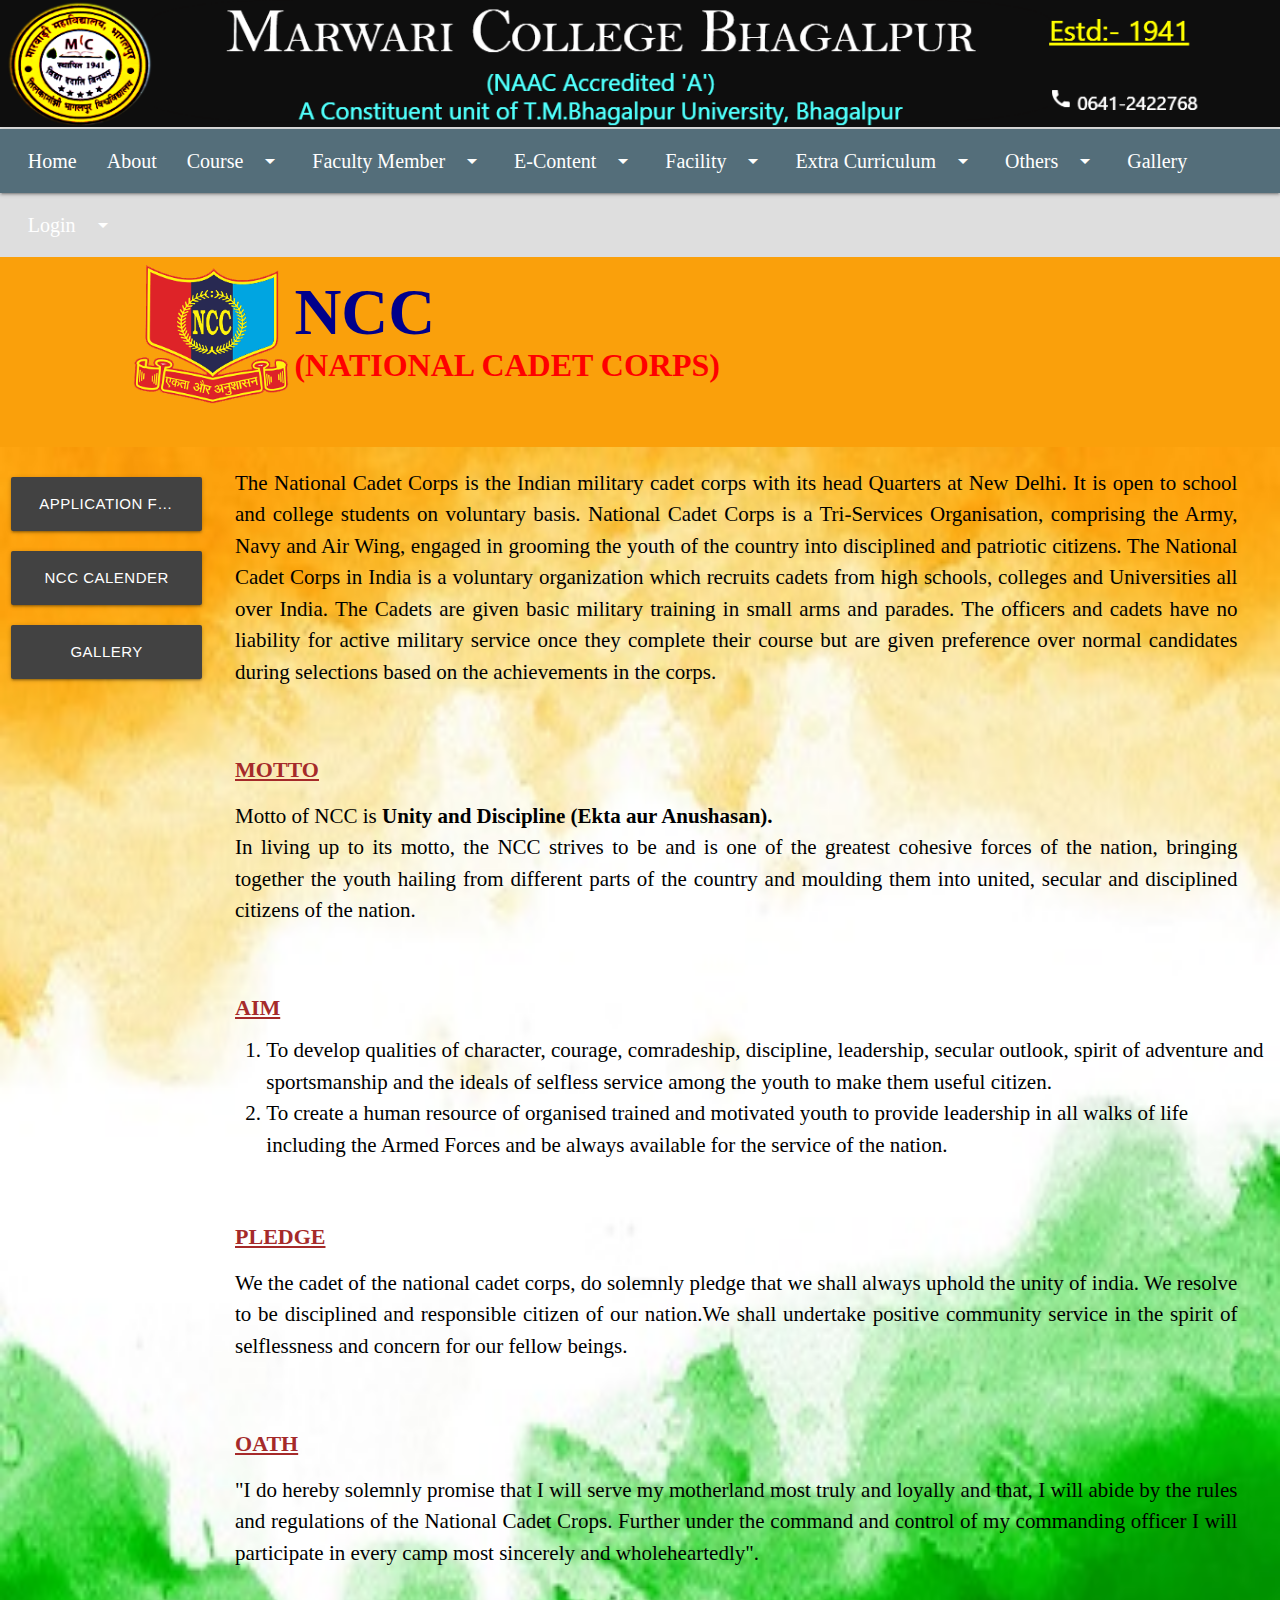
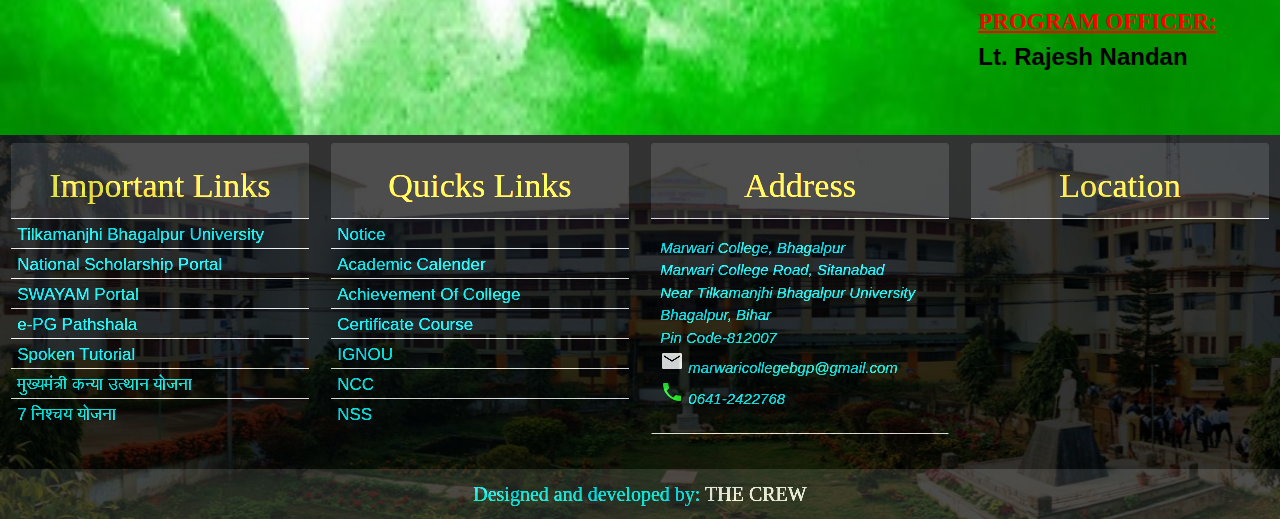
<file: ncc.html>
<!DOCTYPE html>
<html lang="en">
<head>
    <meta charset="UTF-8">
    <meta name="viewport" content="width=device-width, initial-scale=1.0">
    <title>NCC</title>

     <!-- Compiled and minified CSS -->
     <link rel="stylesheet" href="https://cdnjs.cloudflare.com/ajax/libs/materialize/1.0.0/css/materialize.min.css">
     <!--Import Google Icon Font-->
     <link href="https://fonts.googleapis.com/icon?family=Material+Icons" rel="stylesheet">
     <link href="https://fonts.googleapis.com/css2?family=Sansita+Swashed:wght@300&display=swap" rel="stylesheet">

     <style>
        html{scroll-behavior:smooth;}
        body{margin:0;padding:0;background-color:#dedede;}

        /* NAVBAR  */
        nav{margin:0;padding:0;width:100%;margin-top:-5px;}
        #navbar li a{font-size:20px;font-family:'Times New Roman', Times, serif}
        #mobile-demo li a{font-size:20px;font-family:'Times New Roman', Times, serif}

     </style>
</head>


<body>
    <!--  HEADER  -->
    <header style="margin:0;padding:0;">
        <img src="hologram.png" alt="" class="responsive-img" width="100%">
    </header>
    <!--  HEADER END  -->

    <!--  NAVBAR  -->

    <!-- DESKTOP NAVBAR-->
    <nav class="blue-grey darken-1">
        <div class="nav-wrapper">
          <a href="#" data-target="mobile-demo" class="sidenav-trigger"><i class="material-icons">menu</i></a>
          <a href="index.html"><i class="material-icons show-on-medium-and-down hide-on-large-only">home</i></a>  
          <ul class="left hide-on-med-and-down" id="navbar" style="padding-left:1%">
            <li><a href="index.html">Home</a></li>
            <li><a href="about.html">About</a></li>
            <li><a class="dropdown-trigger" href="#!" data-target="dropdown1a">Course <i class="material-icons right">arrow_drop_down</i></a></li>
            <li><a class="dropdown-trigger truncate" href="#!" data-target="dropdown2a">Faculty Member <i class="material-icons right">arrow_drop_down</i></a></li>
            <li><a class="dropdown-trigger truncate" href="#!" data-target="dropdown3a">E-Content <i class="material-icons right">arrow_drop_down</i></a></li>
            <li><a class="dropdown-trigger" href="#!" data-target="dropdown4a">Facility <i class="material-icons right">arrow_drop_down</i></a></li>
            <li><a class="dropdown-trigger truncate" href="#!" data-target="dropdown5a">Extra Curriculum <i class="material-icons right">arrow_drop_down</i></a></li>
            <li><a class="dropdown-trigger" href="#!" data-target="dropdown6a">Others <i class="material-icons right">arrow_drop_down</i></a></li>
            <li><a href="gallery.html">Gallery</a></li>
            <li><a class="dropdown-trigger" href="#!" data-target="dropdown7a">Login <i class="material-icons right">arrow_drop_down</i></a></li>
          </ul>
        </div>
      </nav>
    <!--  DESKTOP NAVBAR END  -->

    <!--  MOBILE NAVBAR -->
      <ul class="sidenav blue-grey lighten-5" id="mobile-demo">
        <li><a href="index.html">Home</a></li>
        <li><a href="about.html">About</a></li>
        <li><a class="dropdown-trigger" href="#!" data-target="dropdown1b">Course <i class="material-icons right">arrow_drop_down</i></a></li>
        <li><a class="dropdown-trigger truncate" href="#!" data-target="dropdown2b">Faculty Member <i class="material-icons right">arrow_drop_down</i></a></li>
        <li><a class="dropdown-trigger truncate" href="#!" data-target="dropdown3b">E-Content <i class="material-icons right">arrow_drop_down</i></a></li>
        <li><a class="dropdown-trigger" href="#!" data-target="dropdown4b">Facility <i class="material-icons right">arrow_drop_down</i></a></li>
        <li><a class="dropdown-trigger truncate" href="#!" data-target="dropdown5b">Extra Curriculum <i class="material-icons right">arrow_drop_down</i></a></li>
        <li><a class="dropdown-trigger" href="#!" data-target="dropdown6b">Others <i class="material-icons right">arrow_drop_down</i></a></li>
        <li><a href="gallery.html">Gallery</a></li>
        <li><a class="dropdown-trigger" href="#!" data-target="dropdown7b">Login <i class="material-icons right">arrow_drop_down</i></a></li>
      </ul>
      <!--  MOBILE NAVBAR END  -->

      <!--  COURSE SUBMENU FOR DESKTOP  -->
      <ul id="dropdown1a" class="dropdown-content">
        <li><a href="#!" class="blue-grey darken-2" style="color:#44fff4;">Intermediate</a></li>
        <li class="divider"></li>
        <li><a href="ugcourse.html" class="blue-grey darken-2" style="color:#44fff4;">UG</a></li>
        <li class="divider"></li>
        <li><a href="#!" class="blue-grey darken-2" style="color:#44fff4;">PG</a></li>
        <li class="divider"></li>
        <li><a href="#!" class="blue-grey darken-2" style="color:#44fff4;">Certificate Course</a></li>
      </ul>
       <!--  COURSE SUBMENU FOR DESKTOP END -->

      <!--  COURSE SUBMENU FOR MOBILE  -->
      <ul id="dropdown1b" class="dropdown-content">
        <li><a href="#!" class="blue-text text-darken-4 blue-grey lighten-4">Intermediate</a></li>
        <li><a href="ugcourse.html" class="blue-text text-darken-4 blue-grey lighten-4">UG</a></li>
        <li><a href="#!" class="blue-text text-darken-4 blue-grey lighten-4">PG</a></li>
        <li><a href="#!" class="blue-text text-darken-4 blue-grey lighten-4">Certificate Course</a></li>
      </ul>
      <!--  COURSE SUBMENU FOR MOBILE END -->

      <!--  FACULTY MEMBER SUBMENU FOR DESKTOP  -->
      <ul id="dropdown2a" class="dropdown-content">
        <li><a href="teachingmember.html" class="blue-grey darken-2" style="color:#44fff4;">Teaching</a></li>
        <li class="divider"></li>
        <li><a href="#!" class="blue-grey darken-2" style="color:#44fff4;">Non-Teaching</a></li>
      </ul>
      <!--  FACULTY MEMBER SUBMENU FOR DESKTOP END -->

      <!--  FACULTY MEMBER SUBMENU FOR MOBILE  -->
      <ul id="dropdown2b" class="dropdown-content">
        <li><a href="teachingmember.html" class="blue-text text-darken-4 blue-grey lighten-4">Teaching</a></li>
        <li><a href="#!" class="blue-text text-darken-4 blue-grey lighten-4">Non-Teaching</a></li>
      </ul>
      <!--  FACULTY MEMBER SUBMENU FOR MOBILE END -->

      <!--  E-CONTENT SUBMENU FOR DESKTOP  -->
      <ul id="dropdown3a" class="dropdown-content">
        <li><a href="#!" class="blue-grey darken-2" style="color:#44fff4;">Intermediate</a></li>
        <li class="divider"></li>
        <li><a href="#!" class="blue-grey darken-2" style="color:#44fff4;">UG</a></li>
        <li class="divider"></li>
        <li><a href="#!" class="blue-grey darken-2" style="color:#44fff4;">PG</a></li>
        <li class="divider"></li>
        <li><a href="#!" class="blue-grey darken-2" style="color:#44fff4;">Certificate Course</a></li>
      </ul>
       <!--  E-CONTENT SUBMENU FOR DESKTOP END -->

      <!--  E-CONTENT SUBMENU FOR MOBILE  -->
      <ul id="dropdown3b" class="dropdown-content">
        <li><a href="#!" class="blue-text text-darken-4 blue-grey lighten-4">Intermediate</a></li>
        <li><a href="#!" class="blue-text text-darken-4 blue-grey lighten-4">UG</a></li>
        <li><a href="#!" class="blue-text text-darken-4 blue-grey lighten-4">PG</a></li>
        <li><a href="#!" class="blue-text text-darken-4 blue-grey lighten-4">Certificate Course</a></li>
      </ul>
      <!--  E-CONTENT SUBMENU FOR MOBILE END -->


      <!--  FACILITY SUBMENU FOR DESKTOP  -->
      <ul id="dropdown4a" class="dropdown-content">
        <li><a href="#!" class="blue-grey darken-2" style="color:#44fff4;">Library</a></li>
        <li class="divider"></li>
        <li><a href="#!" class="blue-grey darken-2" style="color:#44fff4;">Common Room</a></li>
        <li class="divider"></li>
        <li><a href="#!" class="blue-grey darken-2 truncate" style="color:#44fff4;">Student Help Center</a></li>
        <li class="divider"></li>
        <li><a href="#!" class="blue-grey darken-2" style="color:#44fff4;">Wi-Fi</a></li>
        <li class="divider"></li>
        <li><a href="#!" class="blue-grey darken-2" style="color:#44fff4;">Canteen</a></li>
        <li class="divider"></li>
        <li><a href="#!" class="blue-grey darken-2 truncate" style="color:#44fff4;">Parking</a></li>
        <li class="divider"></li>
        <li><a href="#!" class="blue-grey darken-2" style="color:#44fff4;">Playground</a></li>
        <li class="divider"></li>
        <li><a href="#!" class="blue-grey darken-2" style="color:#44fff4;">Bank</a></li>
      </ul>
       <!--  FACILITY SUBMENU FOR DESKTOP END -->

        <!--  FACILITY MEMBER SUBMENU FOR MOBILE  -->
      <ul id="dropdown4b" class="dropdown-content">
        <li><a href="#!" class="blue-text text-darken-4 blue-grey lighten-4">Library</a></li>
        <li><a href="#!" class="blue-text text-darken-4 blue-grey lighten-4">Common Room</a></li>
        <li><a href="#!" class="blue-text text-darken-4 blue-grey lighten-4">Student Help Center</a></li>
        <li><a href="#!" class="blue-text text-darken-4 blue-grey lighten-4">Wi-Fi</a></li>
        <li><a href="#!" class="blue-text text-darken-4 blue-grey lighten-4">Canteen</a></li>
        <li><a href="#!" class="blue-text text-darken-4 blue-grey lighten-4">Parking</a></li>
        <li><a href="#!" class="blue-text text-darken-4 blue-grey lighten-4">Playground</a></li>
        <li><a href="#!" class="blue-text text-darken-4 blue-grey lighten-4">Bank</a></li>
      </ul>
      <!--  FACILITY MEMBER SUBMENU FOR MOBILE END -->
       
      <!--  EXTRA-CURRICULUM SUBMENU FOR DESKTOP  -->
      <ul id="dropdown5a" class="dropdown-content">
        <li><a href="ncc.html" class="blue-grey darken-2" style="color:#44fff4;">NCC</a></li>
        <li class="divider"></li>
        <li><a href="nss.html" class="blue-grey darken-2" style="color:#44fff4;">NSS</a></li>
        <li class="divider"></li>
        <li><a href="#!" class="blue-grey darken-2" style="color:#44fff4;">Sports</a></li>
      </ul>
       <!--  EXTRA-CURRICULUM SUBMENU FOR DESKTOP END -->

      <!--  EXTRA-CURRICULUM SUBMENU FOR MOBILE  -->
      <ul id="dropdown5b" class="dropdown-content">
        <li><a href="ncc.html" class="blue-text text-darken-4 blue-grey lighten-4">NCC</a></li>
        <li><a href="nss.html" class="blue-text text-darken-4 blue-grey lighten-4">NSS</a></li>
        <li><a href="#!" class="blue-text text-darken-4 blue-grey lighten-4">Sports</a></li>
      </ul>
      <!--  EXTRA-CURRICULUM SUBMENU FOR MOBILE END -->

      <!--  OTHERS SUBMENU FOR DESKTOP  -->
      <ul id="dropdown6a" class="dropdown-content">
        <li><a href="#!" class="blue-grey darken-2" style="color:#44fff4;">IGNOU</a></li>
        <li class="divider"></li>
        <li><a href="#!" class="blue-grey darken-2" style="color:#44fff4;">IQAC</a></li>
      </ul>
      <!--  OTHERS SUBMENU FOR DESKTOP END -->

      <!--  OTHERS SUBMENU FOR MOBILE  -->
      <ul id="dropdown6b" class="dropdown-content">
        <li><a href="#!" class="blue-text text-darken-4 blue-grey lighten-4">IQAC</a></li>
        <li><a href="#!" class="blue-text text-darken-4 blue-grey lighten-4">IGNOU</a></li>
      </ul>
      <!--  OTHERS SUBMENU FOR MOBILE END -->

      <!--  LOGIN SUBMENU FOR DESKTOP  -->
      <ul id="dropdown7a" class="dropdown-content">
        <li><a href="#!" class="blue-grey darken-2" style="color:#44fff4;">Student Login</a></li>
        <li class="divider"></li>
        <li><a href="#!" class="blue-grey darken-2" style="color:#44fff4;">Teacher Login</a></li>
        <li class="divider"></li>
        <li><a href="#!" class="blue-grey darken-2" style="color:#44fff4;">College Login</a></li>
        <li class="divider"></li>
        <li><a href="#!" class="blue-grey darken-2" style="color:#44fff4;">Admin Login</a></li>
      </ul>
       <!--  LOGIN SUBMENU FOR DESKTOP END -->

      <!--  LOGIN SUBMENU FOR MOBILE  -->
      <ul id="dropdown7b" class="dropdown-content">
        <li><a href="#!" class="blue-text text-darken-4 blue-grey lighten-4">Student Login</a></li>
        <li><a href="#!" class="blue-text text-darken-4 blue-grey lighten-4">Teacher Login</a></li>
        <li><a href="#!" class="blue-text text-darken-4 blue-grey lighten-4">College Login</a></li>
        <li><a href="#!" class="blue-text text-darken-4 blue-grey lighten-4">Admin Login</a></li>
      </ul>
      <!--  LOGIN SUBMENU FOR MOBILE END -->
      
    <!--  NAVBAR END-->
    <section>
        <div class="row" style="margin:0;padding:0;">
            <div class="col s12" class="row" style="margin:0;padding:0;">
                <div style="width:100%;height:190px;background-color:#faa00b;float:left;">
                    <div style="width:52%;height:100%;margin-left:10%;">
                        <div style="float:left;width:25%;">
                            <img src="ncc/logo.png" alt="" class="responsive-img">
                        </div>
                        <div style="float:left;width:70%;">
                            <h1 style="margin:0;padding:0;font-size:65px;font-family:'Times New Roman', Times, serif;padding-top:20px;color:darkblue;box-sizing:border-box;font-weight:bold;">NCC</h1>
                            <h3 style="margin:0;padding:0;font-size:32px;color:red;font-family:'Times New Roman', Times, serif;font-weight:bold;">(NATIONAL CADET CORPS)</h3>
                        </div>
                    </div>
                </div>
            </div>
        </div>
        <div class="row" style="margin:0;padding:0;background-image:url(ncc/nationalflag.jpg);background-repeat: no-repeat;background-size: 100% 100%;">
            <div class="col xl2 l2 m4 s12">
                <a href="" class="btn-large waves-effect waves-light truncate grey darken-3" style="width:100%;margin-top:30px;font-size:15px">APPLICATION FORM</a>
                <a href="" class="btn-large waves-effect waves-light grey darken-3" style="width:100%;margin-top:20px;font-size:15px">NCC CALENDER</a>
                <a href="nccgallery.html" class="btn-large waves-effect waves-light grey darken-3" style="width:100%;margin-top:20px;">GALLERY</a>
            </div>
            <div class="col xl10 l10 m8 s12 black-text">
                <p style="margin-left:1%;margin-right:3%;text-align:justify;font-family:'Times New Roman', Times, serif;font-size:21px;font-style:unset">
                    The National Cadet Corps is the Indian military cadet corps with its head Quarters at New Delhi. It is 
                    open to school and college students on voluntary basis. National Cadet Corps is a Tri-Services Organisation, 
                    comprising the Army, Navy and Air Wing, engaged in grooming the youth of the country into disciplined and 
                    patriotic citizens. The National Cadet Corps in India is a voluntary organization which recruits cadets 
                    from high schools, colleges and Universities all over India. The Cadets are given basic military training 
                    in small arms and parades. The officers and cadets have no liability for active military service once they 
                    complete their course but are given preference over normal candidates during selections based on the 
                    achievements in the corps.
                </p>
                <br>
                <p style="margin-left:1%;margin-right:3%;text-align:justify;font-family:'Times New Roman', Times, serif;font-size:21px;font-style:unset">
                    <span style="display:block;font-weight:bold;font-size:22px;margin-top:20px;margin-bottom:15px;color:brown;text-decoration:underline;font-family:cursive;">MOTTO</span>
                    Motto of NCC is <b>Unity and Discipline (Ekta aur Anushasan).</b><br>
                    In living up to its motto, the NCC strives to be and is one of the greatest cohesive forces of the nation, 
                    bringing together the youth hailing from different parts of the country and moulding them into united, 
                    secular and disciplined citizens of the nation.
                </p>
                <br>
                <p style="margin-left:1%;margin-right:3%;text-align:justify;font-family:'Times New Roman', Times, serif;font-size:21px;font-style:unset">
                    <span style="display:block;font-weight:bold;font-size:22px;margin-top:20px;margin-bottom:15px;color:brown;text-decoration:underline;font-family:cursive;">AIM</span>
                    <ol style="margin:0;padding:0;margin-left:4%;margin-top:-10px;font-family:Cambria, Cochin, Georgia, Times, 'Times New Roman', serif;">
                        <li style="font-size:21px;">To develop qualities of character, courage, comradeship, discipline, leadership, secular outlook, 
                            spirit of adventure and sportsmanship and the ideals of selfless service among the youth to make them 
                            useful citizen.</li>
                        <li style="font-size:21px;">To create a human resource of organised trained and motivated youth to provide leadership in all 
                            walks of life including the Armed Forces and be always available for the service of the nation.</li>
                    </ol>
                </p>
                <br>
                <p style="margin-left:1%;margin-right:3%;text-align:justify;font-family:'Times New Roman', Times, serif;font-size:21px;font-style:unset">
                    <span style="display:block;font-weight:bold;font-size:22px;margin-top:20px;margin-bottom:15px;color:brown;text-decoration:underline;font-family:cursive;">PLEDGE</span>
                    We the cadet of the national cadet corps, do solemnly pledge that we shall always uphold the unity of india. 
                    We resolve to be disciplined and responsible citizen of our nation.We shall undertake positive community 
                    service in the spirit of selflessness and concern for our fellow beings.
                </p>
                <br>
                <p style="margin-left:1%;margin-right:3%;text-align:justify;font-family:'Times New Roman', Times, serif;font-size:21px;font-style:unset">
                    <span style="display:block;font-weight:bold;font-size:22px;margin-top:20px;margin-bottom:15px;color:brown;text-decoration:underline;font-family:cursive;">OATH</span>
                    "I do hereby solemnly promise that I will serve my motherland most truly and loyally and that, I will abide 
                    by the rules and regulations of the National Cadet Crops. Further under the command and control of my 
                    commanding officer I will participate in every camp most sincerely and wholeheartedly".
                </p>
                <br>
                <p style="margin-right:5%;float:right;font-weight:bold;font-size:24px;margin-top:-10px;">
                    <span style="text-decoration:underline;font-size:23px;color:red;margin-bottom:1px;font-family:'Times New Roman', Times, serif;">PROGRAM OFFICER:</span><br>
                    Lt. Rajesh Nandan<br><br>
                </p>
            </div>
        </div>
    </section>    

    <!--   FOOTER   -->
    <footer class="page-footer" style="margin:0;padding:0;float:left;width:100%;height:auto;background-image:url(footerimg.jpg);background-repeat: no-repeat;background-size:100% 100%;">
        <div style="float:left;width:100%;height:100%;background-color:#201f1f;opacity:0.8;filter:contrast(170%) brightness(145%);">
          <div class="row">
              <!--  IMPORTANT LINKS  -->
            <div class="col xl3 l3 m6 s12">
                <ul class="collection with-header" style="border:transparent">
                    <li class="collection-header center-align grey darken-3" style="margin:0;padding:0;padding-top:1px;color:#feb44c;font-family:'Times New Roman', Times, serif;"><h4>Important Links</h4></li>
                    <li class="collection-item grey darken-4" style="margin:0;padding:0;height:30px;padding-top:5px;padding-left:2%;font-family:Verdana, Geneva, Tahoma, sans-serif;font-size:17px;"><a href="http://tmbuniv.ac.in/"  target="_blank" style="color:#14e2ef;">Tilkamanjhi Bhagalpur University</a></li>
                    <li class="collection-item grey darken-4" style="margin:0;padding:0;height:30px;padding-top:5px;padding-left:2%;font-family:Verdana, Geneva, Tahoma, sans-serif;font-size:17px;"><a href="http://www.scholarships.gov.in/" target="_blank" style="color:#14e2ef;">National Scholarship Portal</a></li>
                    <li class="collection-item grey darken-4" style="margin:0;padding:0;height:30px;padding-top:5px;padding-left:2%;font-family:Verdana, Geneva, Tahoma, sans-serif;font-size:17px;"><a href="https://swayam.gov.in/"  target="_blank" style="color:#14e2ef;">SWAYAM Portal</a></li>
                    <li class="collection-item grey darken-4" style="margin:0;padding:0;height:30px;padding-top:5px;padding-left:2%;font-family:Verdana, Geneva, Tahoma, sans-serif;font-size:17px;"><a href="http://epgp.inflibnet.ac.in/"  target="_blank" style="color:#14e2ef;">e-PG Pathshala</a></li>
                    <li class="collection-item grey darken-4" style="margin:0;padding:0;height:30px;padding-top:5px;padding-left:2%;font-family:Verdana, Geneva, Tahoma, sans-serif;font-size:17px;"><a href="http://spoken-tutorial.org/"  target="_blank" style="color:#14e2ef;">Spoken Tutorial</a></li>
                    <li class="collection-item grey darken-4" style="margin:0;padding:0;height:30px;padding-top:5px;padding-left:2%;font-family:Verdana, Geneva, Tahoma, sans-serif;font-size:17px;"><a href="http://edudbt.bih.nic.in/" target="_blank" style="color:#14e2ef;">मुख्यमंत्री कन्या उत्थान योजना</a></li>
                    <li class="collection-item grey darken-4" style="margin:0;padding:0;height:30px;padding-top:5px;padding-left:2%;font-family:Verdana, Geneva, Tahoma, sans-serif;font-size:17px;"><a href="https://www.7nishchay-yuvaupmission.bihar.gov.in/" target="_blank" style="color:#14e2ef;">7 निश्चय योजना</a></li>
                  </ul>
            </div>
            <!--  IMPORTANT LINKS END -->

            <!--  QUICK LINKS  -->
            <div class="col xl3 l3 m6 s12">
                <ul class="collection with-header" style="border:transparent">
                    <li class="collection-header center-align  grey darken-3" style="margin:0;padding:0;padding-top:1px;color:#feb44c;font-family:'Times New Roman', Times, serif;"><h4>Quicks Links</h4></li>
                    <li class="collection-item  grey darken-4" style="margin:0;padding:0;height:30px;padding-top:5px;padding-left:2%;font-family:Verdana, Geneva, Tahoma, sans-serif;font-size:17px;"><a href="#"  target="_blank" style="color:#14e2ef;">Notice</a></li>
                    <li class="collection-item  grey darken-4" style="margin:0;padding:0;height:30px;padding-top:5px;padding-left:2%;font-family:Verdana, Geneva, Tahoma, sans-serif;font-size:17px;"><a href="#" target="_blank" style="color:#14e2ef;">Academic Calender</a></li>
                    <li class="collection-item  grey darken-4" style="margin:0;padding:0;height:30px;padding-top:5px;padding-left:2%;font-family:Verdana, Geneva, Tahoma, sans-serif;font-size:17px;"><a href="#"  target="_blank" style="color:#14e2ef;">Achievement Of College</a></li>
                    <li class="collection-item  grey darken-4" style="margin:0;padding:0;height:30px;padding-top:5px;padding-left:2%;font-family:Verdana, Geneva, Tahoma, sans-serif;font-size:17px;"><a href="#"  target="_blank" style="color:#14e2ef;">Certificate Course</a></li>
                    <li class="collection-item  grey darken-4" style="margin:0;padding:0;height:30px;padding-top:5px;padding-left:2%;font-family:Verdana, Geneva, Tahoma, sans-serif;font-size:17px;"><a href="#"  target="_blank" style="color:#14e2ef;">IGNOU</a></li>
                    <li class="collection-item  grey darken-4" style="margin:0;padding:0;height:30px;padding-top:5px;padding-left:2%;font-family:Verdana, Geneva, Tahoma, sans-serif;font-size:17px;"><a href="#" target="_blank" style="color:#14e2ef;">NCC</a></li>
                    <li class="collection-item  grey darken-4" style="margin:0;padding:0;height:30px;padding-top:5px;padding-left:2%;font-family:Verdana, Geneva, Tahoma, sans-serif;font-size:17px;"><a href="#" target="_blank" style="color:#14e2ef;">NSS</a></li>
                  </ul>
            </div>
            <!--  QUICK LINKS END  -->

            <!--  ADDRESS-->
            <div class="col xl3 l3 m6 s12">
                <ul class="collection with-header" style="border:transparent">
                    <li class="collection-header center-align grey darken-3" style="margin:0;padding:0;padding-top:1px;color:#feb44c;font-family:'Times New Roman', Times, serif;"><h4>Address</h4></li>
                    <li class="collection-item grey darken-4" style="margin:0;padding:0;height:auto;padding-top:18px;padding-left:3%;font-family:Verdana, Geneva, Tahoma, sans-serif;font-size:15px;"><a href="#"  target="_blank" style="color:#14e2ef;">
                        <address>
                        Marwari College, Bhagalpur<br>
                        Marwari College Road, Sitanabad<br>
                        Near Tilkamanjhi Bhagalpur University<br>
                        Bhagalpur, Bihar<br>
                        Pin Code-812007<br>
                        <i class="material-icons white-text">email</i> marwaricollegebgp@gmail.com<br>
                        <i class="material-icons green-text text-darken-1">phone</i> 0641-2422768
                        <br><br>
                        </address>
                    </li>
                  </ul>
            </div>
             <!--  ADDRESS END-->

             <!-- LOCATION -->
             <div class="col xl3 l3 m6 s12">
                <ul class="collection with-header" style="border:transparent">
                    <li class="collection-header center-align grey darken-3" style="margin:0;padding:0;padding-top:1px;color:#feb44c;font-family:'Times New Roman', Times, serif;"><h4>Location</h4></li>
                    <li class="collection-item grey darken-4" style="margin:0;padding:0;height:210px;font-family:Verdana, Geneva, Tahoma, sans-serif;font-size:15px;"><a href="#"  target="_blank" style="color:#14e2ef;">
                        <iframe src="https://www.google.com/maps/embed?pb=!1m18!1m12!1m3!1d3087.159560797301!2d86.95485251448538!3d25.24586713592065!2m3!1f0!2f0!3f0!3m2!1i1024!2i768!4f13.1!3m3!1m2!1s0x39f04a711fbf5cc1%3A0xc8c3c86ad4f0c8c0!2sMarwari%20College%2C%20Bhagalpur!5e1!3m2!1sen!2sin!4v1582970508206!5m2!1sen!2sin" width="100%" height="100%" frameborder="0" allowfullscreen=""></iframe>
                  </ul>
            </div>
             <!-- LOCATION END -->
        </div>
        <div class="footer-copyright grey darken-3">
          <div class="container center-align" style="font-size:20px;font-family:Georgia, 'Times New Roman', Times, serif;font-weight:normal;">
          Designed and developed by: <a class="grey-text text-lighten-4 center" href="#!">THE CREW</a>
          </div>
        </div>
    </div>
      </footer>
    <!--   FOOTER END  -->



    <!-- Compiled and minified Jquery -->
    <script
    src="https://code.jquery.com/jquery-3.5.1.min.js"
    integrity="sha256-9/aliU8dGd2tb6OSsuzixeV4y/faTqgFtohetphbbj0="
    crossorigin="anonymous"></script>
    <!-- Compiled and minified JavaScript -->
    <script src="https://cdnjs.cloudflare.com/ajax/libs/materialize/1.0.0/js/materialize.min.js"></script>

    <script>
        $(document).ready(function(){
            $('.sidenav').sidenav();
            $(".dropdown-trigger").dropdown({constrainWidth:false});
        });
    </script>
</body>
</html>
</file>
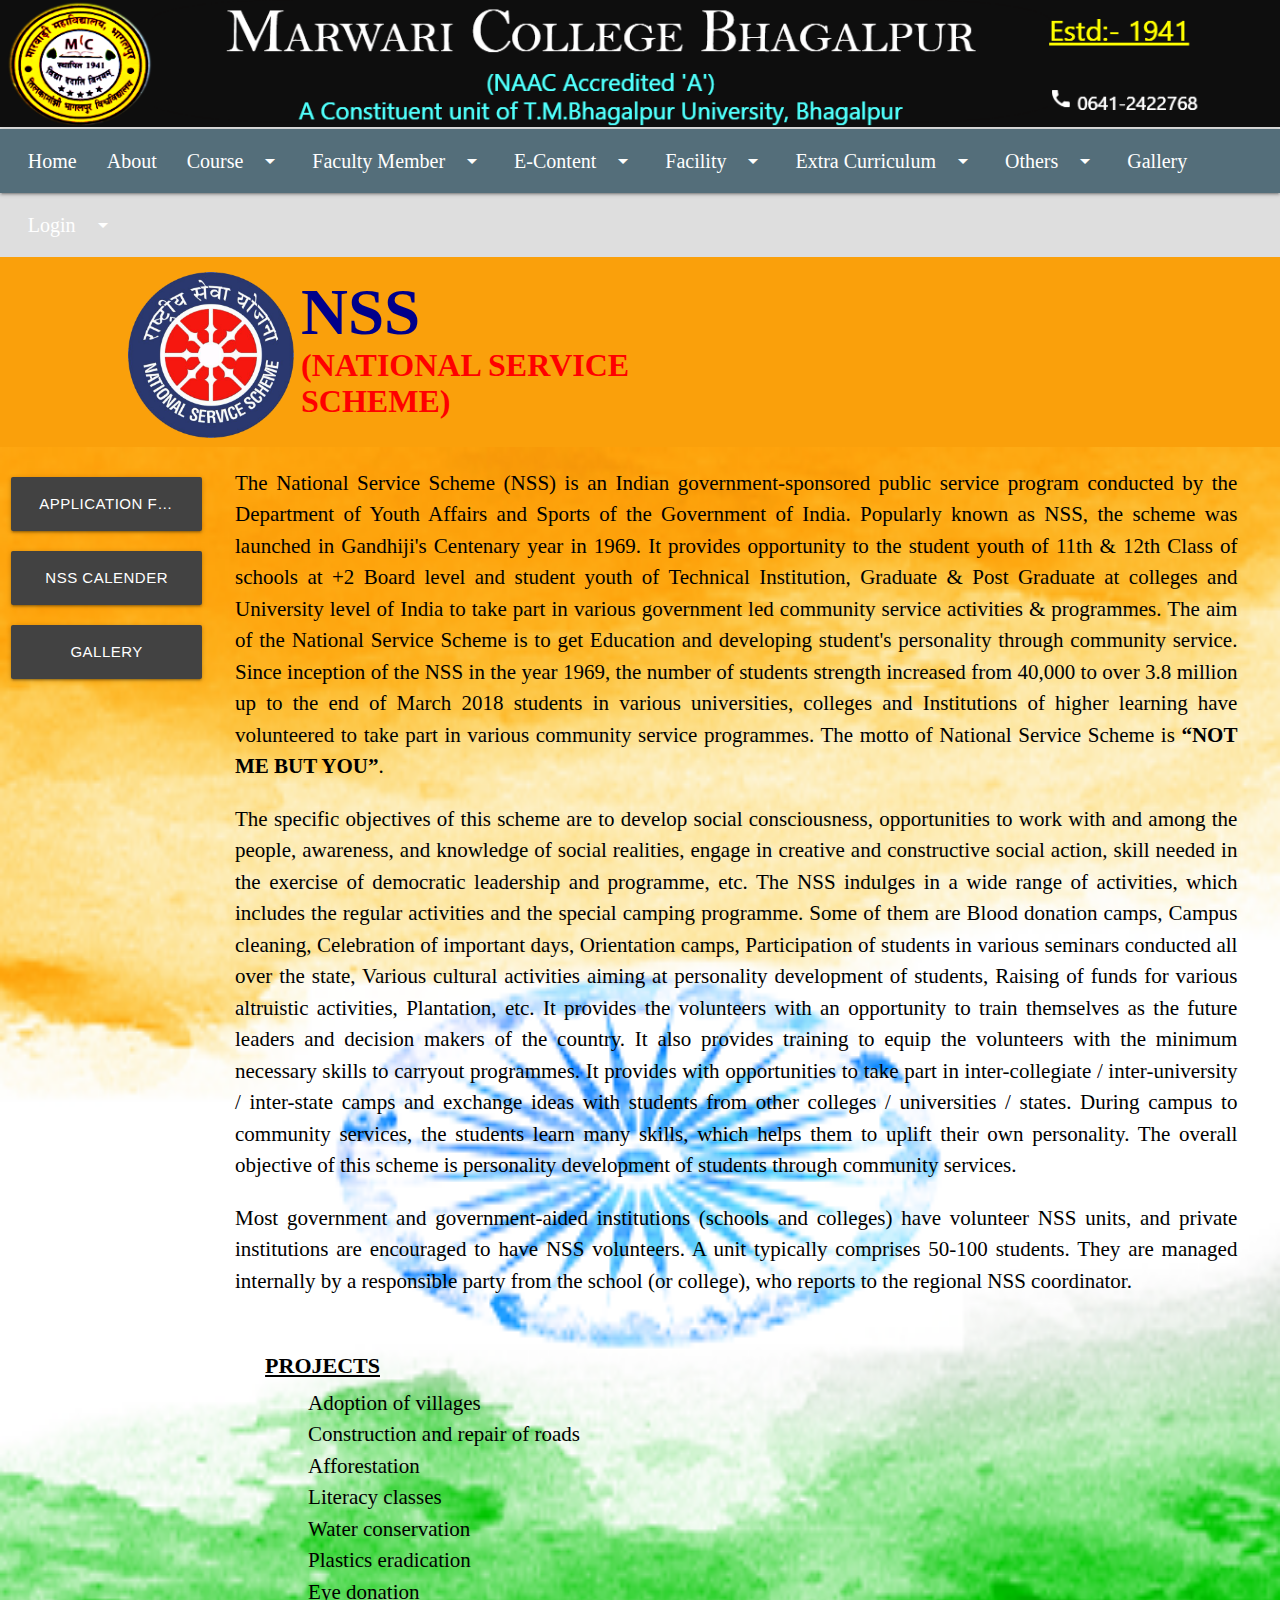
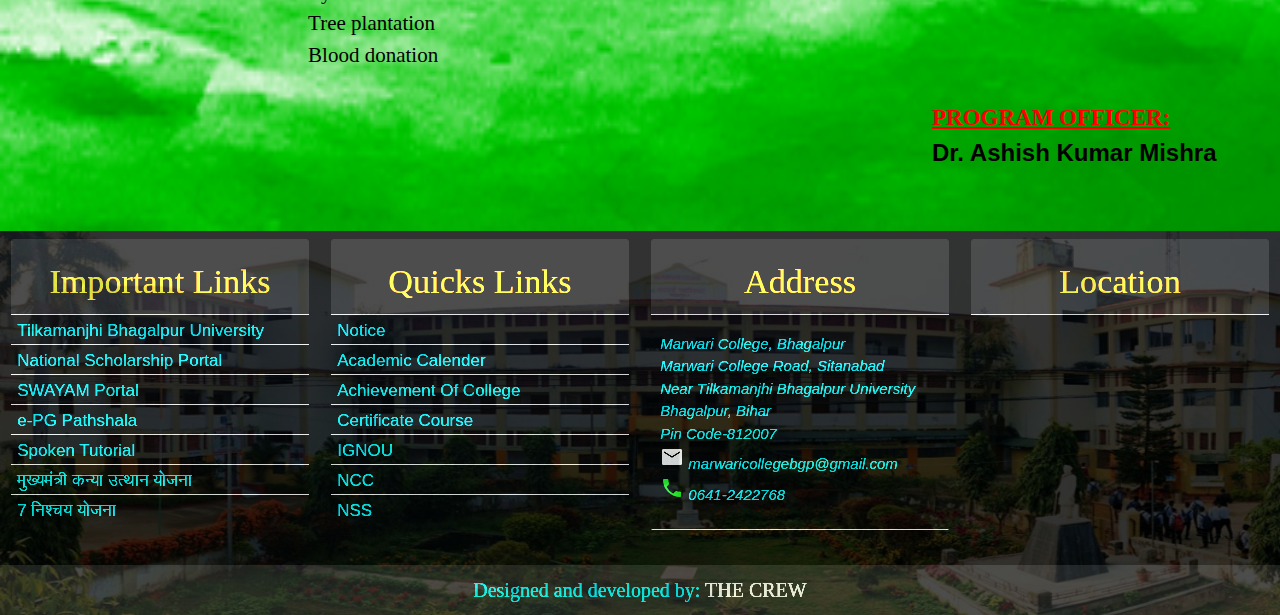
<file: nss.html>
<!DOCTYPE html>
<html lang="en">
<head>
    <meta charset="UTF-8">
    <meta name="viewport" content="width=device-width, initial-scale=1.0">
    <title>NSS</title>

     <!-- Compiled and minified CSS -->
     <link rel="stylesheet" href="https://cdnjs.cloudflare.com/ajax/libs/materialize/1.0.0/css/materialize.min.css">
     <!--Import Google Icon Font-->
     <link href="https://fonts.googleapis.com/icon?family=Material+Icons" rel="stylesheet">
     <link href="https://fonts.googleapis.com/css2?family=Sansita+Swashed:wght@300&display=swap" rel="stylesheet">

     <style>
        html{scroll-behavior:smooth;}
        body{margin:0;padding:0;background-color:#dedede;}

        /* NAVBAR  */
        nav{margin:0;padding:0;width:100%;margin-top:-5px;}
        #navbar li a{font-size:20px;font-family:'Times New Roman', Times, serif}
        #mobile-demo li a{font-size:20px;font-family:'Times New Roman', Times, serif}

     </style>
</head>


<body>
    <!--  HEADER  -->
    <header style="margin:0;padding:0;">
        <img src="hologram.png" alt="" class="responsive-img" width="100%">
    </header>
    <!--  HEADER END  -->

    <!--  NAVBAR  -->

    <!-- DESKTOP NAVBAR-->
    <nav class="blue-grey darken-1">
        <div class="nav-wrapper">
          <a href="#" data-target="mobile-demo" class="sidenav-trigger"><i class="material-icons">menu</i></a>
          <a href="index.html"><i class="material-icons show-on-medium-and-down hide-on-large-only">home</i></a>  
          <ul class="left hide-on-med-and-down" id="navbar" style="padding-left:1%">
            <li><a href="index.html">Home</a></li>
            <li><a href="about.html">About</a></li>
            <li><a class="dropdown-trigger" href="#!" data-target="dropdown1a">Course <i class="material-icons right">arrow_drop_down</i></a></li>
            <li><a class="dropdown-trigger truncate" href="#!" data-target="dropdown2a">Faculty Member <i class="material-icons right">arrow_drop_down</i></a></li>
            <li><a class="dropdown-trigger truncate" href="#!" data-target="dropdown3a">E-Content <i class="material-icons right">arrow_drop_down</i></a></li>
            <li><a class="dropdown-trigger" href="#!" data-target="dropdown4a">Facility <i class="material-icons right">arrow_drop_down</i></a></li>
            <li><a class="dropdown-trigger truncate" href="#!" data-target="dropdown5a">Extra Curriculum <i class="material-icons right">arrow_drop_down</i></a></li>
            <li><a class="dropdown-trigger" href="#!" data-target="dropdown6a">Others <i class="material-icons right">arrow_drop_down</i></a></li>
            <li><a href="gallery.html">Gallery</a></li>
            <li><a class="dropdown-trigger" href="#!" data-target="dropdown7a">Login <i class="material-icons right">arrow_drop_down</i></a></li>
          </ul>
        </div>
      </nav>
    <!--  DESKTOP NAVBAR END  -->

    <!--  MOBILE NAVBAR -->
      <ul class="sidenav blue-grey lighten-5" id="mobile-demo">
        <li><a href="index.html">Home</a></li>
        <li><a href="about.html">About</a></li>
        <li><a class="dropdown-trigger" href="#!" data-target="dropdown1b">Course <i class="material-icons right">arrow_drop_down</i></a></li>
        <li><a class="dropdown-trigger truncate" href="#!" data-target="dropdown2b">Faculty Member <i class="material-icons right">arrow_drop_down</i></a></li>
        <li><a class="dropdown-trigger truncate" href="#!" data-target="dropdown3b">E-Content <i class="material-icons right">arrow_drop_down</i></a></li>
        <li><a class="dropdown-trigger" href="#!" data-target="dropdown4b">Facility <i class="material-icons right">arrow_drop_down</i></a></li>
        <li><a class="dropdown-trigger truncate" href="#!" data-target="dropdown5b">Extra Curriculum <i class="material-icons right">arrow_drop_down</i></a></li>
        <li><a class="dropdown-trigger" href="#!" data-target="dropdown6b">Others <i class="material-icons right">arrow_drop_down</i></a></li>
        <li><a href="gallery.html">Gallery</a></li>
        <li><a class="dropdown-trigger" href="#!" data-target="dropdown7b">Login <i class="material-icons right">arrow_drop_down</i></a></li>
      </ul>
      <!--  MOBILE NAVBAR END  -->

      <!--  COURSE SUBMENU FOR DESKTOP  -->
      <ul id="dropdown1a" class="dropdown-content">
        <li><a href="#!" class="blue-grey darken-2" style="color:#44fff4;">Intermediate</a></li>
        <li class="divider"></li>
        <li><a href="ugcourse.html" class="blue-grey darken-2" style="color:#44fff4;">UG</a></li>
        <li class="divider"></li>
        <li><a href="#!" class="blue-grey darken-2" style="color:#44fff4;">PG</a></li>
        <li class="divider"></li>
        <li><a href="#!" class="blue-grey darken-2" style="color:#44fff4;">Certificate Course</a></li>
      </ul>
       <!--  COURSE SUBMENU FOR DESKTOP END -->

      <!--  COURSE SUBMENU FOR MOBILE  -->
      <ul id="dropdown1b" class="dropdown-content">
        <li><a href="#!" class="blue-text text-darken-4 blue-grey lighten-4">Intermediate</a></li>
        <li><a href="ugcourse.html" class="blue-text text-darken-4 blue-grey lighten-4">UG</a></li>
        <li><a href="#!" class="blue-text text-darken-4 blue-grey lighten-4">PG</a></li>
        <li><a href="#!" class="blue-text text-darken-4 blue-grey lighten-4">Certificate Course</a></li>
      </ul>
      <!--  COURSE SUBMENU FOR MOBILE END -->

      <!--  FACULTY MEMBER SUBMENU FOR DESKTOP  -->
      <ul id="dropdown2a" class="dropdown-content">
        <li><a href="teachingmember.html" class="blue-grey darken-2" style="color:#44fff4;">Teaching</a></li>
        <li class="divider"></li>
        <li><a href="#!" class="blue-grey darken-2" style="color:#44fff4;">Non-Teaching</a></li>
      </ul>
      <!--  FACULTY MEMBER SUBMENU FOR DESKTOP END -->

      <!--  FACULTY MEMBER SUBMENU FOR MOBILE  -->
      <ul id="dropdown2b" class="dropdown-content">
        <li><a href="teachingmember.html" class="blue-text text-darken-4 blue-grey lighten-4">Teaching</a></li>
        <li><a href="#!" class="blue-text text-darken-4 blue-grey lighten-4">Non-Teaching</a></li>
      </ul>
      <!--  FACULTY MEMBER SUBMENU FOR MOBILE END -->

      <!--  E-CONTENT SUBMENU FOR DESKTOP  -->
      <ul id="dropdown3a" class="dropdown-content">
        <li><a href="#!" class="blue-grey darken-2" style="color:#44fff4;">Intermediate</a></li>
        <li class="divider"></li>
        <li><a href="#!" class="blue-grey darken-2" style="color:#44fff4;">UG</a></li>
        <li class="divider"></li>
        <li><a href="#!" class="blue-grey darken-2" style="color:#44fff4;">PG</a></li>
        <li class="divider"></li>
        <li><a href="#!" class="blue-grey darken-2" style="color:#44fff4;">Certificate Course</a></li>
      </ul>
       <!--  E-CONTENT SUBMENU FOR DESKTOP END -->

      <!--  E-CONTENT SUBMENU FOR MOBILE  -->
      <ul id="dropdown3b" class="dropdown-content">
        <li><a href="#!" class="blue-text text-darken-4 blue-grey lighten-4">Intermediate</a></li>
        <li><a href="#!" class="blue-text text-darken-4 blue-grey lighten-4">UG</a></li>
        <li><a href="#!" class="blue-text text-darken-4 blue-grey lighten-4">PG</a></li>
        <li><a href="#!" class="blue-text text-darken-4 blue-grey lighten-4">Certificate Course</a></li>
      </ul>
      <!--  E-CONTENT SUBMENU FOR MOBILE END -->


      <!--  FACILITY SUBMENU FOR DESKTOP  -->
      <ul id="dropdown4a" class="dropdown-content">
        <li><a href="#!" class="blue-grey darken-2" style="color:#44fff4;">Library</a></li>
        <li class="divider"></li>
        <li><a href="#!" class="blue-grey darken-2" style="color:#44fff4;">Common Room</a></li>
        <li class="divider"></li>
        <li><a href="#!" class="blue-grey darken-2 truncate" style="color:#44fff4;">Student Help Center</a></li>
        <li class="divider"></li>
        <li><a href="#!" class="blue-grey darken-2" style="color:#44fff4;">Wi-Fi</a></li>
        <li class="divider"></li>
        <li><a href="#!" class="blue-grey darken-2" style="color:#44fff4;">Canteen</a></li>
        <li class="divider"></li>
        <li><a href="#!" class="blue-grey darken-2 truncate" style="color:#44fff4;">Parking</a></li>
        <li class="divider"></li>
        <li><a href="#!" class="blue-grey darken-2" style="color:#44fff4;">Playground</a></li>
        <li class="divider"></li>
        <li><a href="#!" class="blue-grey darken-2" style="color:#44fff4;">Bank</a></li>
      </ul>
       <!--  FACILITY SUBMENU FOR DESKTOP END -->

        <!--  FACILITY MEMBER SUBMENU FOR MOBILE  -->
      <ul id="dropdown4b" class="dropdown-content">
        <li><a href="#!" class="blue-text text-darken-4 blue-grey lighten-4">Library</a></li>
        <li><a href="#!" class="blue-text text-darken-4 blue-grey lighten-4">Common Room</a></li>
        <li><a href="#!" class="blue-text text-darken-4 blue-grey lighten-4">Student Help Center</a></li>
        <li><a href="#!" class="blue-text text-darken-4 blue-grey lighten-4">Wi-Fi</a></li>
        <li><a href="#!" class="blue-text text-darken-4 blue-grey lighten-4">Canteen</a></li>
        <li><a href="#!" class="blue-text text-darken-4 blue-grey lighten-4">Parking</a></li>
        <li><a href="#!" class="blue-text text-darken-4 blue-grey lighten-4">Playground</a></li>
        <li><a href="#!" class="blue-text text-darken-4 blue-grey lighten-4">Bank</a></li>
      </ul>
      <!--  FACILITY MEMBER SUBMENU FOR MOBILE END -->
       
      <!--  EXTRA-CURRICULUM SUBMENU FOR DESKTOP  -->
      <ul id="dropdown5a" class="dropdown-content">
        <li><a href="ncc.html" class="blue-grey darken-2" style="color:#44fff4;">NCC</a></li>
        <li class="divider"></li>
        <li><a href="nss.html" class="blue-grey darken-2" style="color:#44fff4;">NSS</a></li>
        <li class="divider"></li>
        <li><a href="#!" class="blue-grey darken-2" style="color:#44fff4;">Sports</a></li>
      </ul>
       <!--  EXTRA-CURRICULUM SUBMENU FOR DESKTOP END -->

      <!--  EXTRA-CURRICULUM SUBMENU FOR MOBILE  -->
      <ul id="dropdown5b" class="dropdown-content">
        <li><a href="ncc.html" class="blue-text text-darken-4 blue-grey lighten-4">NCC</a></li>
        <li><a href="nss.html" class="blue-text text-darken-4 blue-grey lighten-4">NSS</a></li>
        <li><a href="#!" class="blue-text text-darken-4 blue-grey lighten-4">Sports</a></li>
      </ul>
      <!--  EXTRA-CURRICULUM SUBMENU FOR MOBILE END -->

      <!--  OTHERS SUBMENU FOR DESKTOP  -->
      <ul id="dropdown6a" class="dropdown-content">
        <li><a href="#!" class="blue-grey darken-2" style="color:#44fff4;">IGNOU</a></li>
        <li class="divider"></li>
        <li><a href="#!" class="blue-grey darken-2" style="color:#44fff4;">IQAC</a></li>
      </ul>
      <!--  OTHERS SUBMENU FOR DESKTOP END -->

      <!--  OTHERS SUBMENU FOR MOBILE  -->
      <ul id="dropdown6b" class="dropdown-content">
        <li><a href="#!" class="blue-text text-darken-4 blue-grey lighten-4">IQAC</a></li>
        <li><a href="#!" class="blue-text text-darken-4 blue-grey lighten-4">IGNOU</a></li>
      </ul>
      <!--  OTHERS SUBMENU FOR MOBILE END -->

      <!--  LOGIN SUBMENU FOR DESKTOP  -->
      <ul id="dropdown7a" class="dropdown-content">
        <li><a href="#!" class="blue-grey darken-2" style="color:#44fff4;">Student Login</a></li>
        <li class="divider"></li>
        <li><a href="#!" class="blue-grey darken-2" style="color:#44fff4;">Teacher Login</a></li>
        <li class="divider"></li>
        <li><a href="#!" class="blue-grey darken-2" style="color:#44fff4;">College Login</a></li>
        <li class="divider"></li>
        <li><a href="#!" class="blue-grey darken-2" style="color:#44fff4;">Admin Login</a></li>
      </ul>
       <!--  LOGIN SUBMENU FOR DESKTOP END -->

      <!--  LOGIN SUBMENU FOR MOBILE  -->
      <ul id="dropdown7b" class="dropdown-content">
        <li><a href="#!" class="blue-text text-darken-4 blue-grey lighten-4">Student Login</a></li>
        <li><a href="#!" class="blue-text text-darken-4 blue-grey lighten-4">Teacher Login</a></li>
        <li><a href="#!" class="blue-text text-darken-4 blue-grey lighten-4">College Login</a></li>
        <li><a href="#!" class="blue-text text-darken-4 blue-grey lighten-4">Admin Login</a></li>
      </ul>
      <!--  LOGIN SUBMENU FOR MOBILE END -->
      
    <!--  NAVBAR END-->
    <section>
        <div class="row" style="margin:0;padding:0;">
            <div class="col s12" style="margin:0;padding:0;">
                <div style="width:100%;height:190px;background-color:#faa00b;float:left;">
                    <div style="width:52%;height:100%;margin-left:10%;">
                        <div style="float:left;width:25%;margin-top:15px">
                            <img src="nss/logo.png" alt="" class="responsive-img">
                        </div>
                        <div style="float:left;width:70%;margin-left:1%">
                            <h1 style="margin:0;padding:0;font-size:65px;font-family:'Times New Roman', Times, serif;padding-top:20px;color:darkblue;box-sizing:border-box;font-weight:bold;">NSS</h1>
                            <h3 style="margin:0;padding:0;font-size:32px;color:red;font-family:'Times New Roman', Times, serif;font-weight:bold;">(NATIONAL SERVICE SCHEME)</h3>
                        </div>
                    </div>
                </div>
            </div>
        </div>
        <div class="row" style="margin:0;padding:0;background-image:url(nss/nationalflag.png);background-repeat: no-repeat;background-size: 100% 100%;">
            <div class="col xl2 l2 m4 s12">
                <a href="nss/form.pdf" target="_blank" class="btn-large waves-effect waves-light truncate grey darken-3" style="width:100%;margin-top:30px;font-size:15px">APPLICATION FORM</a>
                <a href="nss/calender.jpg" target="_blank" class="btn-large waves-effect waves-light grey darken-3" style="width:100%;margin-top:20px;font-size:15px">NSS CALENDER</a>
                <a href="nssgallery.html" class="btn-large waves-effect waves-light grey darken-3" style="width:100%;margin-top:20px;">GALLERY</a>
            </div>
            <div class="col xl10 l10 m8 s12 black-text">
                <p style="margin-left:1%;margin-right:3%;text-align:justify;font-family:'Times New Roman', Times, serif;font-size:21px;font-style:unset">
                    The National Service Scheme (NSS) is an Indian government-sponsored public service program 
                    conducted by the Department of Youth Affairs and Sports of the Government of India. Popularly 
                    known as NSS, the scheme was launched in Gandhiji's Centenary year in 1969. It provides 
                    opportunity to the student youth of 11th & 12th Class of schools at +2 Board level and student 
                    youth of Technical Institution, Graduate & Post Graduate at colleges and University level of India 
                    to take part in various government led community service activities & programmes.
                    The aim of the National Service Scheme is to get Education and developing student's personality 
                    through community service. Since inception of the NSS in the year 1969, the number of students 
                    strength increased from 40,000 to over 3.8 million up to the end of March 2018 students in various 
                    universities, colleges and Institutions of higher learning have volunteered to take part in various 
                    community service programmes. The motto of National Service Scheme is <b>“NOT ME BUT YOU”</b>.
                </p>
                <p style="margin-left:1%;margin-right:3%;text-align:justify;font-family:'Times New Roman', Times, serif;font-size:21px;font-style:unset">
                    The specific objectives of this scheme are to develop social consciousness, opportunities to work 
                    with and among the people, awareness, and knowledge of social realities, engage in creative and 
                    constructive social action, skill needed in the exercise of democratic leadership and programme, 
                    etc. The NSS indulges in a wide range of activities, which includes the regular activities and the 
                    special camping programme. Some of them are Blood donation camps, Campus cleaning, Celebration of 
                    important days, Orientation camps, Participation of students in various seminars conducted all over 
                    the state, Various cultural activities aiming at personality development of students, Raising of 
                    funds for various altruistic activities, Plantation, etc. It provides the volunteers with an opportunity to train themselves as 
                    the future leaders and decision makers of the country. It also provides training to equip the 
                    volunteers with the minimum necessary skills to carryout programmes. It provides with opportunities 
                    to take part in inter-collegiate / inter-university / inter-state camps and exchange ideas with 
                    students from other colleges / universities / states. During campus to community services, the 
                    students learn many skills, which helps them to uplift their own personality. The overall objective 
                    of this scheme is personality development of students through community services. 
                </p>
                <p style="margin-left:1%;margin-right:3%;text-align:justify;font-family:'Times New Roman', Times, serif;font-size:21px;font-style:unset">
                    Most government and government-aided institutions (schools and colleges) have volunteer NSS units, 
                            and private institutions are encouraged to have NSS volunteers. A unit typically comprises 50-100 
                            students. They are managed internally by a responsible party from the school (or college), who 
                            reports to the regional NSS coordinator.<br><br>
                            <span style="display:block;font-weight:bold;margin-left:3%;font-size:22px;margin-top:20px;color:black;text-decoration:underline;">PROJECTS</span>
                            <ul style="margin:0;padding:0;margin-left:8%;margin-top:-15px;">
                                <li style="font-size:21px;font-family:Cambria, Cochin, Georgia, Times, 'Times New Roman', serif;">Adoption of villages</li>
                                <li style="font-size:21px;font-family:Cambria, Cochin, Georgia, Times, 'Times New Roman', serif;">Construction and repair of roads</li>
                                <li style="font-size:21px;font-family:Cambria, Cochin, Georgia, Times, 'Times New Roman', serif;">Afforestation</li>
                                <li style="font-size:21px;font-family:Cambria, Cochin, Georgia, Times, 'Times New Roman', serif;">Literacy classes</li>
                                <li style="font-size:21px;font-family:Cambria, Cochin, Georgia, Times, 'Times New Roman', serif;">Water conservation</li>
                                <li style="font-size:21px;font-family:Cambria, Cochin, Georgia, Times, 'Times New Roman', serif;">Plastics eradication</li>
                                <li style="font-size:21px;font-family:Cambria, Cochin, Georgia, Times, 'Times New Roman', serif;">Eye donation</li>
                                <li style="font-size:21px;font-family:Cambria, Cochin, Georgia, Times, 'Times New Roman', serif;">Tree plantation</li>
                                <li style="font-size:21px;font-family:Cambria, Cochin, Georgia, Times, 'Times New Roman', serif;">Blood donation</li>
                            </ul>
                </p>
                <br>
                <p style="margin-right:5%;float:right;font-weight:bold;font-size:24px;margin-top:-10px;">
                    <span style="text-decoration:underline;font-size:23px;color:red;margin-bottom:1px;font-family:'Times New Roman', Times, serif;">PROGRAM OFFICER:</span><br>
                    Dr. Ashish Kumar Mishra<br><br>
                </p>
            </div>
        </div>
    </section>    

    <!--   FOOTER   -->
    <footer class="page-footer" style="margin:0;padding:0;float:left;width:100%;height:auto;background-image:url(footerimg.jpg);background-repeat: no-repeat;background-size:100% 100%;">
        <div style="float:left;width:100%;height:100%;background-color:#201f1f;opacity:0.8;filter:contrast(170%) brightness(145%);">
          <div class="row">
              <!--  IMPORTANT LINKS  -->
            <div class="col xl3 l3 m6 s12">
                <ul class="collection with-header" style="border:transparent">
                    <li class="collection-header center-align grey darken-3" style="margin:0;padding:0;padding-top:1px;color:#feb44c;font-family:'Times New Roman', Times, serif;"><h4>Important Links</h4></li>
                    <li class="collection-item grey darken-4" style="margin:0;padding:0;height:30px;padding-top:5px;padding-left:2%;font-family:Verdana, Geneva, Tahoma, sans-serif;font-size:17px;"><a href="http://tmbuniv.ac.in/"  target="_blank" style="color:#14e2ef;">Tilkamanjhi Bhagalpur University</a></li>
                    <li class="collection-item grey darken-4" style="margin:0;padding:0;height:30px;padding-top:5px;padding-left:2%;font-family:Verdana, Geneva, Tahoma, sans-serif;font-size:17px;"><a href="http://www.scholarships.gov.in/" target="_blank" style="color:#14e2ef;">National Scholarship Portal</a></li>
                    <li class="collection-item grey darken-4" style="margin:0;padding:0;height:30px;padding-top:5px;padding-left:2%;font-family:Verdana, Geneva, Tahoma, sans-serif;font-size:17px;"><a href="https://swayam.gov.in/"  target="_blank" style="color:#14e2ef;">SWAYAM Portal</a></li>
                    <li class="collection-item grey darken-4" style="margin:0;padding:0;height:30px;padding-top:5px;padding-left:2%;font-family:Verdana, Geneva, Tahoma, sans-serif;font-size:17px;"><a href="http://epgp.inflibnet.ac.in/"  target="_blank" style="color:#14e2ef;">e-PG Pathshala</a></li>
                    <li class="collection-item grey darken-4" style="margin:0;padding:0;height:30px;padding-top:5px;padding-left:2%;font-family:Verdana, Geneva, Tahoma, sans-serif;font-size:17px;"><a href="http://spoken-tutorial.org/"  target="_blank" style="color:#14e2ef;">Spoken Tutorial</a></li>
                    <li class="collection-item grey darken-4" style="margin:0;padding:0;height:30px;padding-top:5px;padding-left:2%;font-family:Verdana, Geneva, Tahoma, sans-serif;font-size:17px;"><a href="http://edudbt.bih.nic.in/" target="_blank" style="color:#14e2ef;">मुख्यमंत्री कन्या उत्थान योजना</a></li>
                    <li class="collection-item grey darken-4" style="margin:0;padding:0;height:30px;padding-top:5px;padding-left:2%;font-family:Verdana, Geneva, Tahoma, sans-serif;font-size:17px;"><a href="https://www.7nishchay-yuvaupmission.bihar.gov.in/" target="_blank" style="color:#14e2ef;">7 निश्चय योजना</a></li>
                  </ul>
            </div>
            <!--  IMPORTANT LINKS END -->

            <!--  QUICK LINKS  -->
            <div class="col xl3 l3 m6 s12">
                <ul class="collection with-header" style="border:transparent">
                    <li class="collection-header center-align  grey darken-3" style="margin:0;padding:0;padding-top:1px;color:#feb44c;font-family:'Times New Roman', Times, serif;"><h4>Quicks Links</h4></li>
                    <li class="collection-item  grey darken-4" style="margin:0;padding:0;height:30px;padding-top:5px;padding-left:2%;font-family:Verdana, Geneva, Tahoma, sans-serif;font-size:17px;"><a href="#"  target="_blank" style="color:#14e2ef;">Notice</a></li>
                    <li class="collection-item  grey darken-4" style="margin:0;padding:0;height:30px;padding-top:5px;padding-left:2%;font-family:Verdana, Geneva, Tahoma, sans-serif;font-size:17px;"><a href="#" target="_blank" style="color:#14e2ef;">Academic Calender</a></li>
                    <li class="collection-item  grey darken-4" style="margin:0;padding:0;height:30px;padding-top:5px;padding-left:2%;font-family:Verdana, Geneva, Tahoma, sans-serif;font-size:17px;"><a href="#"  target="_blank" style="color:#14e2ef;">Achievement Of College</a></li>
                    <li class="collection-item  grey darken-4" style="margin:0;padding:0;height:30px;padding-top:5px;padding-left:2%;font-family:Verdana, Geneva, Tahoma, sans-serif;font-size:17px;"><a href="#"  target="_blank" style="color:#14e2ef;">Certificate Course</a></li>
                    <li class="collection-item  grey darken-4" style="margin:0;padding:0;height:30px;padding-top:5px;padding-left:2%;font-family:Verdana, Geneva, Tahoma, sans-serif;font-size:17px;"><a href="#"  target="_blank" style="color:#14e2ef;">IGNOU</a></li>
                    <li class="collection-item  grey darken-4" style="margin:0;padding:0;height:30px;padding-top:5px;padding-left:2%;font-family:Verdana, Geneva, Tahoma, sans-serif;font-size:17px;"><a href="#" target="_blank" style="color:#14e2ef;">NCC</a></li>
                    <li class="collection-item  grey darken-4" style="margin:0;padding:0;height:30px;padding-top:5px;padding-left:2%;font-family:Verdana, Geneva, Tahoma, sans-serif;font-size:17px;"><a href="#" target="_blank" style="color:#14e2ef;">NSS</a></li>
                  </ul>
            </div>
            <!--  QUICK LINKS END  -->

            <!--  ADDRESS-->
            <div class="col xl3 l3 m6 s12">
                <ul class="collection with-header" style="border:transparent">
                    <li class="collection-header center-align grey darken-3" style="margin:0;padding:0;padding-top:1px;color:#feb44c;font-family:'Times New Roman', Times, serif;"><h4>Address</h4></li>
                    <li class="collection-item grey darken-4" style="margin:0;padding:0;height:auto;padding-top:18px;padding-left:3%;font-family:Verdana, Geneva, Tahoma, sans-serif;font-size:15px;"><a href="#"  target="_blank" style="color:#14e2ef;">
                        <address>
                        Marwari College, Bhagalpur<br>
                        Marwari College Road, Sitanabad<br>
                        Near Tilkamanjhi Bhagalpur University<br>
                        Bhagalpur, Bihar<br>
                        Pin Code-812007<br>
                        <i class="material-icons white-text">email</i> marwaricollegebgp@gmail.com<br>
                        <i class="material-icons green-text text-darken-1">phone</i> 0641-2422768
                        <br><br>
                        </address>
                    </li>
                  </ul>
            </div>
             <!--  ADDRESS END-->

             <!-- LOCATION -->
             <div class="col xl3 l3 m6 s12">
                <ul class="collection with-header" style="border:transparent">
                    <li class="collection-header center-align grey darken-3" style="margin:0;padding:0;padding-top:1px;color:#feb44c;font-family:'Times New Roman', Times, serif;"><h4>Location</h4></li>
                    <li class="collection-item grey darken-4" style="margin:0;padding:0;height:210px;font-family:Verdana, Geneva, Tahoma, sans-serif;font-size:15px;"><a href="#"  target="_blank" style="color:#14e2ef;">
                        <iframe src="https://www.google.com/maps/embed?pb=!1m18!1m12!1m3!1d3087.159560797301!2d86.95485251448538!3d25.24586713592065!2m3!1f0!2f0!3f0!3m2!1i1024!2i768!4f13.1!3m3!1m2!1s0x39f04a711fbf5cc1%3A0xc8c3c86ad4f0c8c0!2sMarwari%20College%2C%20Bhagalpur!5e1!3m2!1sen!2sin!4v1582970508206!5m2!1sen!2sin" width="100%" height="100%" frameborder="0" allowfullscreen=""></iframe>
                  </ul>
            </div>
             <!-- LOCATION END -->
        </div>
        <div class="footer-copyright grey darken-3">
          <div class="container center-align" style="font-size:20px;font-family:Georgia, 'Times New Roman', Times, serif;font-weight:normal;">
          Designed and developed by: <a class="grey-text text-lighten-4 center" href="#!">THE CREW</a>
          </div>
        </div>
    </div>
      </footer>
    <!--   FOOTER END  -->



    <!-- Compiled and minified Jquery -->
    <script
    src="https://code.jquery.com/jquery-3.5.1.min.js"
    integrity="sha256-9/aliU8dGd2tb6OSsuzixeV4y/faTqgFtohetphbbj0="
    crossorigin="anonymous"></script>
    <!-- Compiled and minified JavaScript -->
    <script src="https://cdnjs.cloudflare.com/ajax/libs/materialize/1.0.0/js/materialize.min.js"></script>

    <script>
        $(document).ready(function(){
            $('.sidenav').sidenav();
            $(".dropdown-trigger").dropdown({constrainWidth:false});
        });
    </script>
</body>
</html>
</file>
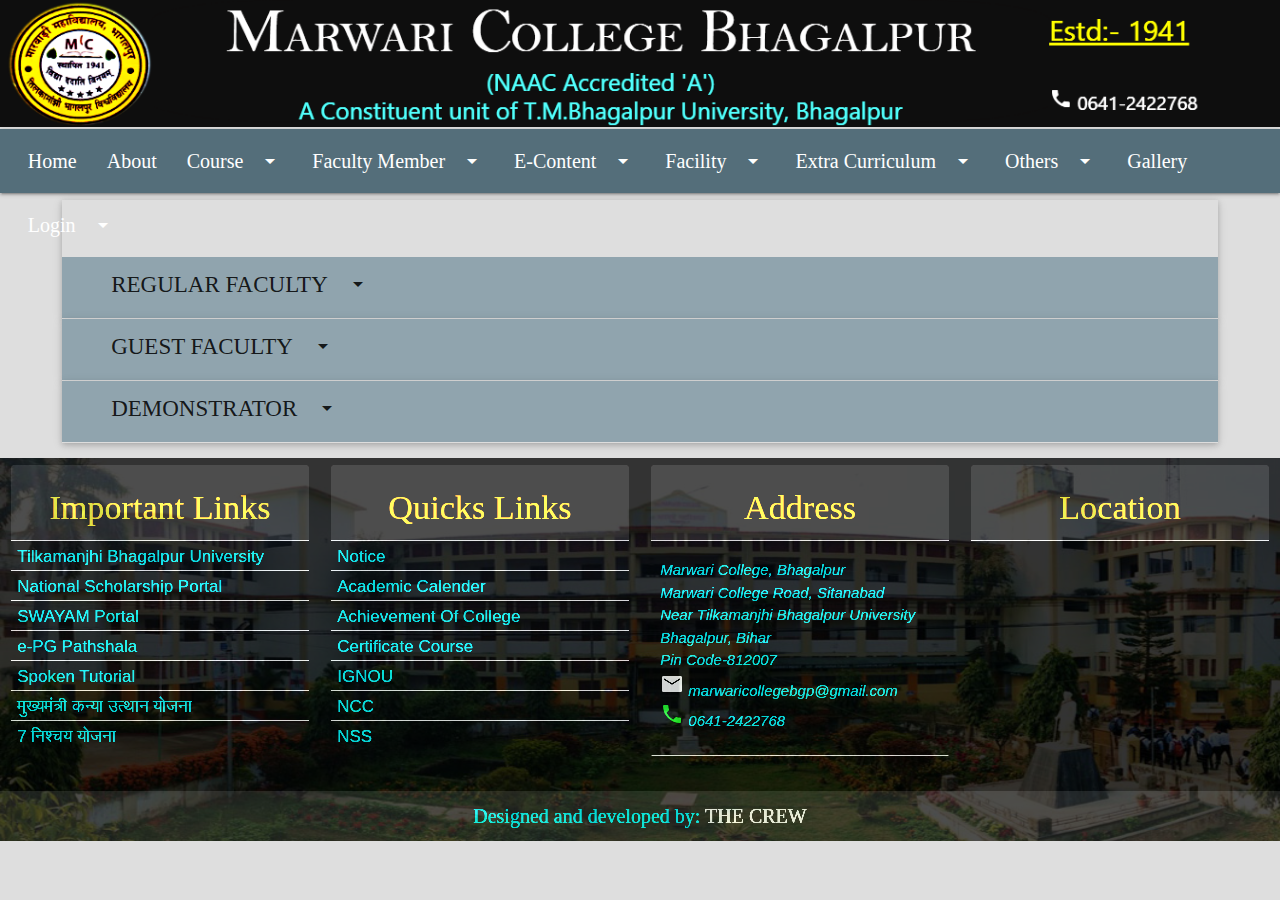
<file: teachingmember.html>
<!DOCTYPE html>
<html lang="en">
<head>
    <meta charset="UTF-8">
    <meta name="viewport" content="width=device-width, initial-scale=1.0">
    <title>TEACHING FACULTY MEMBER</title>

     <!-- Compiled and minified CSS -->
     <link rel="stylesheet" href="https://cdnjs.cloudflare.com/ajax/libs/materialize/1.0.0/css/materialize.min.css">
     <!--Import Google Icon Font-->
     <link href="https://fonts.googleapis.com/icon?family=Material+Icons" rel="stylesheet">
     <link href="https://fonts.googleapis.com/css2?family=Sansita+Swashed:wght@300&display=swap" rel="stylesheet">

     <style>
        html{scroll-behavior:smooth;}
        body{margin:0;padding:0;background-color:#dedede;}

        /* NAVBAR  */
        nav{margin:0;padding:0;width:100%;margin-top:-5px;}
        #navbar li a{font-size:20px;font-family:'Times New Roman', Times, serif}
        #mobile-demo li a{font-size:20px;font-family:'Times New Roman', Times, serif}

        table{width:96%;margin-top:60px;border:1px solid black;margin-left:3%;border-collapse:collapse;}
        th{text-align:center;font-size:18px;}
        td{border:1px solid black;font-size: 17px;text-align:left;padding-left:1%;}

     </style>
</head>


<body>
    <!--  HEADER  -->
    <header style="margin:0;padding:0;">
        <img src="hologram.png" alt="" class="responsive-img" width="100%">
    </header>
    <!--  HEADER END  -->

    <!--  NAVBAR  -->

    <!-- DESKTOP NAVBAR-->
    <nav class="blue-grey darken-1">
        <div class="nav-wrapper">
          <a href="#" data-target="mobile-demo" class="sidenav-trigger"><i class="material-icons">menu</i></a>
          <a href="index.html"><i class="material-icons show-on-medium-and-down hide-on-large-only">home</i></a>  
          <ul class="left hide-on-med-and-down" id="navbar" style="padding-left:1%">
            <li><a href="index.html">Home</a></li>
            <li><a href="about.html">About</a></li>
            <li><a class="dropdown-trigger" href="#!" data-target="dropdown1a">Course <i class="material-icons right">arrow_drop_down</i></a></li>
            <li><a class="dropdown-trigger truncate" href="#!" data-target="dropdown2a">Faculty Member <i class="material-icons right">arrow_drop_down</i></a></li>
            <li><a class="dropdown-trigger truncate" href="#!" data-target="dropdown3a">E-Content <i class="material-icons right">arrow_drop_down</i></a></li>
            <li><a class="dropdown-trigger" href="#!" data-target="dropdown4a">Facility <i class="material-icons right">arrow_drop_down</i></a></li>
            <li><a class="dropdown-trigger truncate" href="#!" data-target="dropdown5a">Extra Curriculum <i class="material-icons right">arrow_drop_down</i></a></li>
            <li><a class="dropdown-trigger" href="#!" data-target="dropdown6a">Others <i class="material-icons right">arrow_drop_down</i></a></li>
            <li><a href="gallery.html">Gallery</a></li>
            <li><a class="dropdown-trigger" href="#!" data-target="dropdown7a">Login <i class="material-icons right">arrow_drop_down</i></a></li>
          </ul>
        </div>
      </nav>
    <!--  DESKTOP NAVBAR END  -->

    <!--  MOBILE NAVBAR -->
      <ul class="sidenav blue-grey lighten-5" id="mobile-demo">
        <li><a href="index.html">Home</a></li>
        <li><a href="about.html">About</a></li>
        <li><a class="dropdown-trigger" href="#!" data-target="dropdown1b">Course <i class="material-icons right">arrow_drop_down</i></a></li>
        <li><a class="dropdown-trigger truncate" href="#!" data-target="dropdown2b">Faculty Member <i class="material-icons right">arrow_drop_down</i></a></li>
        <li><a class="dropdown-trigger truncate" href="#!" data-target="dropdown3b">E-Content <i class="material-icons right">arrow_drop_down</i></a></li>
        <li><a class="dropdown-trigger" href="#!" data-target="dropdown4b">Facility <i class="material-icons right">arrow_drop_down</i></a></li>
        <li><a class="dropdown-trigger truncate" href="#!" data-target="dropdown5b">Extra Curriculum <i class="material-icons right">arrow_drop_down</i></a></li>
        <li><a class="dropdown-trigger" href="#!" data-target="dropdown6b">Others <i class="material-icons right">arrow_drop_down</i></a></li>
        <li><a href="gallery.html">Gallery</a></li>
        <li><a class="dropdown-trigger" href="#!" data-target="dropdown7b">Login <i class="material-icons right">arrow_drop_down</i></a></li>
      </ul>
      <!--  MOBILE NAVBAR END  -->

      <!--  COURSE SUBMENU FOR DESKTOP  -->
      <ul id="dropdown1a" class="dropdown-content">
        <li><a href="#!" class="blue-grey darken-2" style="color:#44fff4;">Intermediate</a></li>
        <li class="divider"></li>
        <li><a href="ugcourse.html" class="blue-grey darken-2" style="color:#44fff4;">UG</a></li>
        <li class="divider"></li>
        <li><a href="#!" class="blue-grey darken-2" style="color:#44fff4;">PG</a></li>
        <li class="divider"></li>
        <li><a href="#!" class="blue-grey darken-2" style="color:#44fff4;">Certificate Course</a></li>
      </ul>
       <!--  COURSE SUBMENU FOR DESKTOP END -->

      <!--  COURSE SUBMENU FOR MOBILE  -->
      <ul id="dropdown1b" class="dropdown-content">
        <li><a href="#!" class="blue-text text-darken-4 blue-grey lighten-4">Intermediate</a></li>
        <li><a href="ugcourse.html" class="blue-text text-darken-4 blue-grey lighten-4">UG</a></li>
        <li><a href="#!" class="blue-text text-darken-4 blue-grey lighten-4">PG</a></li>
        <li><a href="#!" class="blue-text text-darken-4 blue-grey lighten-4">Certificate Course</a></li>
      </ul>
      <!--  COURSE SUBMENU FOR MOBILE END -->

      <!--  FACULTY MEMBER SUBMENU FOR DESKTOP  -->
      <ul id="dropdown2a" class="dropdown-content">
        <li><a href="teachingmember.html" class="blue-grey darken-2" style="color:#44fff4;">Teaching</a></li>
        <li class="divider"></li>
        <li><a href="#!" class="blue-grey darken-2" style="color:#44fff4;">Non-Teaching</a></li>
      </ul>
      <!--  FACULTY MEMBER SUBMENU FOR DESKTOP END -->

      <!--  FACULTY MEMBER SUBMENU FOR MOBILE  -->
      <ul id="dropdown2b" class="dropdown-content">
        <li><a href="teachingmember.html" class="blue-text text-darken-4 blue-grey lighten-4">Teaching</a></li>
        <li><a href="#!" class="blue-text text-darken-4 blue-grey lighten-4">Non-Teaching</a></li>
      </ul>
      <!--  FACULTY MEMBER SUBMENU FOR MOBILE END -->

      <!--  E-CONTENT SUBMENU FOR DESKTOP  -->
      <ul id="dropdown3a" class="dropdown-content">
        <li><a href="#!" class="blue-grey darken-2" style="color:#44fff4;">Intermediate</a></li>
        <li class="divider"></li>
        <li><a href="#!" class="blue-grey darken-2" style="color:#44fff4;">UG</a></li>
        <li class="divider"></li>
        <li><a href="#!" class="blue-grey darken-2" style="color:#44fff4;">PG</a></li>
        <li class="divider"></li>
        <li><a href="#!" class="blue-grey darken-2" style="color:#44fff4;">Certificate Course</a></li>
      </ul>
       <!--  E-CONTENT SUBMENU FOR DESKTOP END -->

      <!--  E-CONTENT SUBMENU FOR MOBILE  -->
      <ul id="dropdown3b" class="dropdown-content">
        <li><a href="#!" class="blue-text text-darken-4 blue-grey lighten-4">Intermediate</a></li>
        <li><a href="#!" class="blue-text text-darken-4 blue-grey lighten-4">UG</a></li>
        <li><a href="#!" class="blue-text text-darken-4 blue-grey lighten-4">PG</a></li>
        <li><a href="#!" class="blue-text text-darken-4 blue-grey lighten-4">Certificate Course</a></li>
      </ul>
      <!--  E-CONTENT SUBMENU FOR MOBILE END -->


      <!--  FACILITY SUBMENU FOR DESKTOP  -->
      <ul id="dropdown4a" class="dropdown-content">
        <li><a href="#!" class="blue-grey darken-2" style="color:#44fff4;">Library</a></li>
        <li class="divider"></li>
        <li><a href="#!" class="blue-grey darken-2" style="color:#44fff4;">Common Room</a></li>
        <li class="divider"></li>
        <li><a href="#!" class="blue-grey darken-2 truncate" style="color:#44fff4;">Student Help Center</a></li>
        <li class="divider"></li>
        <li><a href="#!" class="blue-grey darken-2" style="color:#44fff4;">Wi-Fi</a></li>
        <li class="divider"></li>
        <li><a href="#!" class="blue-grey darken-2" style="color:#44fff4;">Canteen</a></li>
        <li class="divider"></li>
        <li><a href="#!" class="blue-grey darken-2 truncate" style="color:#44fff4;">Parking</a></li>
        <li class="divider"></li>
        <li><a href="#!" class="blue-grey darken-2" style="color:#44fff4;">Playground</a></li>
        <li class="divider"></li>
        <li><a href="#!" class="blue-grey darken-2" style="color:#44fff4;">Bank</a></li>
      </ul>
       <!--  FACILITY SUBMENU FOR DESKTOP END -->

        <!--  FACILITY MEMBER SUBMENU FOR MOBILE  -->
      <ul id="dropdown4b" class="dropdown-content">
        <li><a href="#!" class="blue-text text-darken-4 blue-grey lighten-4">Library</a></li>
        <li><a href="#!" class="blue-text text-darken-4 blue-grey lighten-4">Common Room</a></li>
        <li><a href="#!" class="blue-text text-darken-4 blue-grey lighten-4">Student Help Center</a></li>
        <li><a href="#!" class="blue-text text-darken-4 blue-grey lighten-4">Wi-Fi</a></li>
        <li><a href="#!" class="blue-text text-darken-4 blue-grey lighten-4">Canteen</a></li>
        <li><a href="#!" class="blue-text text-darken-4 blue-grey lighten-4">Parking</a></li>
        <li><a href="#!" class="blue-text text-darken-4 blue-grey lighten-4">Playground</a></li>
        <li><a href="#!" class="blue-text text-darken-4 blue-grey lighten-4">Bank</a></li>
      </ul>
      <!--  FACILITY MEMBER SUBMENU FOR MOBILE END -->
       
      <!--  EXTRA-CURRICULUM SUBMENU FOR DESKTOP  -->
      <ul id="dropdown5a" class="dropdown-content">
        <li><a href="ncc.html" class="blue-grey darken-2" style="color:#44fff4;">NCC</a></li>
        <li class="divider"></li>
        <li><a href="nss.html" class="blue-grey darken-2" style="color:#44fff4;">NSS</a></li>
        <li class="divider"></li>
        <li><a href="#!" class="blue-grey darken-2" style="color:#44fff4;">Sports</a></li>
      </ul>
       <!--  EXTRA-CURRICULUM SUBMENU FOR DESKTOP END -->

      <!--  EXTRA-CURRICULUM SUBMENU FOR MOBILE  -->
      <ul id="dropdown5b" class="dropdown-content">
        <li><a href="ncc.html" class="blue-text text-darken-4 blue-grey lighten-4">NCC</a></li>
        <li><a href="nss.html" class="blue-text text-darken-4 blue-grey lighten-4">NSS</a></li>
        <li><a href="#!" class="blue-text text-darken-4 blue-grey lighten-4">Sports</a></li>
      </ul>
      <!--  EXTRA-CURRICULUM SUBMENU FOR MOBILE END -->

      <!--  OTHERS SUBMENU FOR DESKTOP  -->
      <ul id="dropdown6a" class="dropdown-content">
        <li><a href="#!" class="blue-grey darken-2" style="color:#44fff4;">IGNOU</a></li>
        <li class="divider"></li>
        <li><a href="#!" class="blue-grey darken-2" style="color:#44fff4;">IQAC</a></li>
      </ul>
      <!--  OTHERS SUBMENU FOR DESKTOP END -->

      <!--  OTHERS SUBMENU FOR MOBILE  -->
      <ul id="dropdown6b" class="dropdown-content">
        <li><a href="#!" class="blue-text text-darken-4 blue-grey lighten-4">IQAC</a></li>
        <li><a href="#!" class="blue-text text-darken-4 blue-grey lighten-4">IGNOU</a></li>
      </ul>
      <!--  OTHERS SUBMENU FOR MOBILE END -->

      <!--  LOGIN SUBMENU FOR DESKTOP  -->
      <ul id="dropdown7a" class="dropdown-content">
        <li><a href="#!" class="blue-grey darken-2" style="color:#44fff4;">Student Login</a></li>
        <li class="divider"></li>
        <li><a href="#!" class="blue-grey darken-2" style="color:#44fff4;">Teacher Login</a></li>
        <li class="divider"></li>
        <li><a href="#!" class="blue-grey darken-2" style="color:#44fff4;">College Login</a></li>
        <li class="divider"></li>
        <li><a href="#!" class="blue-grey darken-2" style="color:#44fff4;">Admin Login</a></li>
      </ul>
       <!--  LOGIN SUBMENU FOR DESKTOP END -->

      <!--  LOGIN SUBMENU FOR MOBILE  -->
      <ul id="dropdown7b" class="dropdown-content">
        <li><a href="#!" class="blue-text text-darken-4 blue-grey lighten-4">Student Login</a></li>
        <li><a href="#!" class="blue-text text-darken-4 blue-grey lighten-4">Teacher Login</a></li>
        <li><a href="#!" class="blue-text text-darken-4 blue-grey lighten-4">College Login</a></li>
        <li><a href="#!" class="blue-text text-darken-4 blue-grey lighten-4">Admin Login</a></li>
      </ul>
      <!--  LOGIN SUBMENU FOR MOBILE END -->
      
    <!--  NAVBAR END-->

      <!--   SECTION  -->
      <ul class="collapsible popout" style="width:94%;margin-left:3%">
        <!--  REGULAR FACULTY  -->
        <li>
          <div class="collapsible-header blue-grey lighten-2" style="height:62px;font-family:Cambria, Cochin, Georgia, Times, 'Times New Roman', serif;">
            <h6 style="margin:0;padding:0;font-size:23px;margin-left:3%">REGULAR FACULTY</h6><i class="material-icons right">arrow_drop_down</i>
          </div>
          <div class="collapsible-body blue-grey lighten-3" style="margin-top:-10px;">
            <div class="row">
              <div class="col l12 m12 s12">
                <table class="responsive-table" style="margin-top:35px;">
                    <thead>
                      <tr class="grey darken-1">
                          <th>NAME</th>
                          <th>DESIGNATION</th>
                          <th>DEPARTMENT</th>
                          <th>SPECIALIST</th>
                          <th>QUALIFICATION</th>
                          <th width="11%">MORE INFO</th>
                      </tr>
                    </thead>
            
                    <tbody>
                      <tr class="grey lighten-1">
                        <td>Dr. Gurudev Poddar</td>
                        <td>Principal And <br> University Professor</td>
                        <td>English</td>
                        <td>Linguistics</td>
                        <td>
                            L.L.B (TMBU, Bhagalpur)<br>
                            B.Ed (TMBU, Bhagalpur)<br> 
                            PGDTE (Hydarabad)<br>
                            CIEFL (Hydarabad)<br>
                            Ph.D (TMBU, Bhagalpur)
                        </td>
                        <td><a href="#modal1" class="waves-effect waves-light btn-flat modal-trigger" style="color:blue;text-decoration:underline;">Details</a></td>
                        <!-- Modal Structure -->
                        <div id="modal1" class="modal">
                          <div class="modal-content">
                            <h4>Are you a college's faculty member?</h4>
                          </div>
                          <div class="modal-footer">
                            <a href="index.html" class="modal-close waves-effect waves-green btn-flat">No</a>
                            <a href="about.html" class="modal-close waves-effect waves-green btn-flat blue">Yes</a>
                          </div>
                        </div>
                      </tr>
                      <tr class="grey">
                        <td>Ajitabh Ghosh</td>
                        <td>Associate Professor</td>
                        <td>English</td>
                        <td>Literary Criticism</td>
                        <td>B.A(TMBU, Bhagalpur)<br>
                            M.A(TMBU, Bhagalpur)<br>
                            Ph.D(TMBU, Bhagalpur)
                        </td>
                        <td><a href="#" style="color:blue;text-decoration:underline;">View Details</a></td>
                      </tr>
                      <tr class="grey lighten-1">
                        <td>Akshay Ranjan</td>
                        <td>Assistant Professor</td>
                        <td>History</td>
                        <td>Modern India</td>
                        <td>B.A(Patna University, Patna)<br>
                            M.A(Patna University, Patna)<br>
                            UGC NET(Patna University, Patna)
                        </td>
                        <td><a href="#" style="color:blue;text-decoration:underline;">View Details</a></td>
                      </tr>
                      <tr class="grey">
                        <td>Anil Kumar Singh</td>
                        <td>Assistant Professor cum<br>Co-ordinator of BCA</td>
                        <td>Statistics</td>
                        <td>Operation Research</td>
                        <td>B.Sc(Patna University, Patna)<br>
                            M.Sc(Patna University, Patna)
                        </td>
                        <td><a href="#" style="color:blue;text-decoration:underline;">View Details</a></td>
                      </tr>
                      <tr class="grey lighten-1">
                        <td>Basuki Kumar</td>
                        <td>Assistant Professor</td>
                        <td>Political Science</td>
                        <td>International Relations</td>
                        <td>M.Phil(Jamia Millia Islamia University, Aligarh)</td>
                        <td><a href="#" style="color:blue;text-decoration:underline;">View Details</a></td>
                      </tr>
                      <tr class="grey">
                        <td>Dr. Ajoy Kumar Singh</td>
                        <td>Associate Professor</td>
                        <td>Sociology</td>
                        <td>Antropology</td>
                        <td>B.A(Magadh University, Bodhgaya)<br>
                            M.A(LNMU, Darbhanga)<br>
                            Ph.D(TMBU, Bhagalpur)
                        </td>
                        <td><a href="#" style="color:blue;text-decoration:underline;">View Details</a></td>
                      </tr>
                      <tr class="grey lighten-1">
                        <td>Dr.(Prof.) Anil Kumar Tiwari</td>
                        <td>University Professor</td>
                        <td>Economics</td>
                        <td>Micro Economics,<br> Macro Economics,<br> Monetary Economics,<br> Public Economics</td>
                        <td>Ph.D</td>
                        <td><a href="#" style="color:blue;text-decoration:underline;">View Details</a></td>
                      </tr>
                      <tr class="grey">
                        <td>Dr.(Prof.) Arvind Kumar Sah</td>
                        <td>Professor cum Co-ordinator of BIT</td>
                        <td>Mathematics</td>
                        <td>Number Theory</td>
                        <td>M.Sc(TMBU, Bhagalpur)<br>                            
                            Ph.D(TMBU, Bhagalpur)
                        </td>
                        <td><a href="#" style="color:blue;text-decoration:underline;">View Details</a></td>
                      </tr>
                      <tr class="grey lighten-1">
                        <td>Dr. Ashish Kumar Mishra</td>
                        <td>Assistant Professor</td>
                        <td>Economics</td>
                        <td>Econometrics</td>
                        <td>M.A(BHU, Varanasi)<br>
                            Ph.D(GGU, Bilaspur)
                        </td>
                        <td><a href="#" style="color:blue;text-decoration:underline;">View Details</a></td>
                      </tr>
                      <tr class="grey">
                        <td>Dr. Ashutosh Kumar Dutta</td>
                        <td>Professor</td>
                        <td>Commerce</td>
                        <td>Accounting and<br> Taxation</td>
                        <td>M.Com(TMBU, Bhagalpur)<br>
                            Ph.D(TMBU, Bhagalpur)
                        </td>
                        <td><a href="#" style="color:blue;text-decoration:underline;">View Details</a></td>
                      </tr>
                      <tr class="grey lighten-1">
                        <td>Dr. Atul Chandra Ghosh</td>
                        <td>Associate Professor</td>
                        <td>English</td>
                        <td>American Novelist</td>
                        <td>M.A(Patna University, Patna)<br>
                            Ph.D(Patna University, Patna)
                        </td>
                        <td><a href="#" style="color:blue;text-decoration:underline;">View Details</a></td>
                      </tr>
                      <tr class="grey">
                        <td>Dr. Awdhesh Rajak</td>
                        <td>Associate Professor</td>
                        <td>Psychology</td>
                        <td>Educational Psychology</td>
                        <td>M.A, Ph.D</td>
                        <td><a href="#" style="color:blue;text-decoration:underline;">View Details</a></td>
                      </tr>
                      <tr class="grey lighten-1">
                        <td>Dr. Bikal Kumar Gupta</td>
                        <td>Associate Professor cum<br>HOD</td>
                        <td>Chemistry</td>
                        <td>Organic Chemistry</td>
                        <td>M.Sc(TMBU, Bhagalpur)<br>
                            M.Phil(JNU, New Delhi)<br>
                            Ph.D(JNU, New Delhi)
                        </td>
                        <td><a href="#" style="color:blue;text-decoration:underline;">View Details</a></td>
                      </tr>
                      <tr class="grey">
                        <td>Dr. Binod Kumar Verma</td>
                        <td>Professor</td>
                        <td>Commerce</td>
                        <td>Accounts</td>
                        <td>B.Com(TMBU, Bhagalpur)<br>
                            M.Com(TMBU, Bhagalpur)<br>
                            L.L.B(TMBU, Bhagalpur)<br>
                            Ph.D(TMBU, Bhagalpur)
                        </td>
                        <td><a href="#" style="color:blue;text-decoration:underline;">View Details</a></td>
                      </tr>
                      <tr class="grey lighten-1">
                        <td>Dr.(Prof.) Braj Bhusan Tiwari</td>
                        <td>University Professor</td>
                        <td>Hindi</td>
                        <td>Sahitya</td>
                        <td>Ph.D(BHU, Varanasi)</td>
                        <td><a href="#" style="color:blue;text-decoration:underline;">View Details</a></td>
                      </tr>
                      <tr class="grey">
                        <td>Dr. Dipo Mahto</td>
                        <td>Associate Professor</td>
                        <td>Physics</td>
                        <td>Astro Physicist</td>
                        <td>Ph.D (LNMU, Darbhanga)</td>
                        <td><a href="#" style="color:blue;text-decoration:underline;">View Details</a></td>
                      </tr>
                      <tr class="grey lighten-1">
                        <td>Dr. Ghanshyam Upadhyay</td>
                        <td>Assistant Professor</td>
                        <td>Chemistry</td>
                        <td>Physical Chemistry</td>
                        <td>M.Sc(Magadh University, Bodhgaya)<br>
                            Ph.D(Magadh University, Bodhgaya)
                        </td>
                        <td><a href="#" style="color:blue;text-decoration:underline;">View Details</a></td>
                      </tr>
                      <tr class="grey">
                        <td>Dr. Krishna Murari Singh</td>
                        <td>Associate Professor</td>
                        <td>Physics</td>
                        <td>Radio Physics and Electronics</td>
                        <td>B.Sc(TMBU, Bhagalpur)<br>
                            M.Sc(TMBU, Bhagalpur)<br>
                            Ph.D(Rajasthan University, Jaipur)
                        </td>
                        <td><a href="#" style="color:blue;text-decoration:underline;">View Details</a></td>
                      </tr>
                      <tr class="grey lighten-1">
                        <td>Dr. Pitamber Pathak</td>
                        <td>Associate Professor cum HOD</td>
                        <td>Zoology</td>
                        <td>Comparative<br> Endocrinology</td>
                        <td>M.Sc(TMBU, Bhagalpur)<br>
                            Ph.D(TMBU, Bhagalpur)
                        </td>
                        <td><a href="#" style="color:blue;text-decoration:underline;">View Details</a></td>
                      </tr>
                      <tr class="grey">
                        <td>Dr. Prabin Kumar Sinha</td>
                        <td>Associate Professor</td>
                        <td>Sociology</td>
                        <td>Industrial Sociology</td>
                        <td>M.A(TMBU, Bhagalpur)<br>
                            Ph.D(TMBU, Bhagalpur)
                        </td>
                        <td><a href="#" style="color:blue;text-decoration:underline;">View Details</a></td>
                      </tr> 
                      <tr class="grey lighten-1">
                        <td>Dr.(Prof.) Ram Sewak Singh</td>
                        <td>Professor</td>
                        <td>Maithili</td>
                        <td>Vidyapati & Chanda Jha</td>
                        <td>B.A(Patna University, Patna)<br>
                            M.A(Patna University, Patna)<br>
                            Ph.D(Patna University, Patna)
                        </td>
                        <td><a href="#" style="color:blue;text-decoration:underline;">View Details</a></td>
                      </tr>   
                      <tr class="grey">
                        <td>Dr. Sabiha Parween</td>
                        <td>Associate Professor</td>
                        <td>Urdu</td>
                        <td>Urdu(Ibaliyat,Equbal)<br>Psychology(Clinical<br> & Educational Psychology) </td>
                        <td>Double B.A(TMBU, Bhagalpur)<br>
                            Double M.A(TMBU, Bhagalpur)<br>
                            Ph.D(BRABU, Muzaffarpur)
                        </td>
                        <td><a href="#" style="color:blue;text-decoration:underline;">View Details</a></td>
                      </tr>
                      <tr class="grey lighten-1">
                        <td>Dr. Sangeet Kumar</td>
                        <td>Assistant Professor</td>
                        <td>Sociology</td>
                        <td>Social Change</td>
                        <td>B.A(Patna University, Patna)<br>
                            M.A(Patna University, Patna)<br>
                            NET-UGC(JRF/SRF)<br>
                            Ph.D(Patna University, Patna)
                        </td>
                        <td><a href="#" style="color:blue;text-decoration:underline;">View Details</a></td>
                      </tr>
                      <tr class="grey">
                        <td>Dr. Sharachchandra Roy</td>
                        <td>Professor</td>
                        <td>English</td>
                        <td>American Literature</td>
                        <td>Ph.D(TMBU, Bhagalpur)</td>
                        <td><a href="#" style="color:blue;text-decoration:underline;">View Details</a></td>
                      </tr>
                      <tr class="grey lighten-1">
                        <td>Dr. Shiv Prasad Yadav</td>
                        <td>Professor cum HOD</td>
                        <td>Maithili</td>
                        <td>Folk Literature</td>
                        <td>B.A(LNMU, Darbhanga)<br>
                            M.A(LNMU, Darbhanga)<br>
                            Ph.D(LNMU, Darbhanga)
                        </td>
                        <td><a href="#" style="color:blue;text-decoration:underline;">View Details</a></td>
                      </tr>
                      <tr class="grey">
                        <td>Dr. Sudhir Kumar</td>
                        <td>Associate Professor</td>
                        <td>Political Science</td>
                        <td>International Law, Constitutional Law</td>
                        <td>Ph.D</td>
                        <td><a href="#" style="color:blue;text-decoration:underline;">View Details</a></td>
                      </tr>
                      <tr class="grey lighten-1">
                        <td>Dr. Sujay Kumar</td>
                        <td>Associate Professor</td>
                        <td>Zoology</td>
                        <td>Entomology</td>
                        <td>M.Sc(TMBU, Bhagalpur)<br>
                            Ph.D(TMBU, Bhagalpur)
                        </td>
                        <td><a href="#" style="color:blue;text-decoration:underline;">View Details</a></td>
                      </tr>
                      <tr class="grey">
                        <td>Dr. Sunil Kumar Sah</td>
                        <td>Assistant Professor</td>
                        <td>Commerce</td>
                        <td>Cost Accounting, Adv. Accounting,<br> Auditing, Accounting</td>
                        <td>M.Com(TMBU, Bhagalpur)<br>
                            Ph.D(TMBU, Bhagalpur)<br>
                            UGC NET(TMBU, Bhagalpur)
                        </td>
                        <td><a href="#" style="color:blue;text-decoration:underline;">View Details</a></td>
                      </tr>
                      <tr class="grey lighten-1">
                        <td>Dr. Ved Vyas Muni</td>
                        <td>University Professor cum HOD</td>
                        <td>Political Science</td>
                        <td>International Law & Organisation</td>
                        <td>Ph.D</td>
                        <td><a href="#" style="color:blue;text-decoration:underline;">View Details</a></td>
                      </tr>
                      <tr class="grey">
                        <td>Dr. Vinay Kumar Singh</td>
                        <td>Associate Professor</td>
                        <td>Hindi</td>
                        <td>आधुनिक काव्य</td>
                        <td>M.A(Patna University, Patna)<br>
                            Ph.D(Patna University, Patna)
                        </td>
                        <td><a href="#" style="color:blue;text-decoration:underline;">View Details</a></td>
                      </tr>
                      <tr class="grey lighten-1">
                        <td>Jitendra Kumar</td>
                        <td>Assistant Professor</td>
                        <td>Statistics</td>
                        <td>Demography</td>
                        <td>M.Sc(TMBU, Bhagalpur)</td>
                        <td><a href="#" style="color:blue;text-decoration:underline;">View Details</a></td>
                      </tr>
                      <tr class="grey">
                        <td>Prabhat Kumar</td>
                        <td>Assistant Professor</td>
                        <td>History</td>
                        <td>Modern History</td>
                        <td>B.A(Hindu University, Delhi)<br>
                            M.A(JNU, New Delhi) <br>
                            M.Phil(JNU, New Delhi) <br>
                            Ph.D[Thesis Submitted] <br>
                            NET[Dec,2011]
                        </td>
                        <td><a href="#" style="color:blue;text-decoration:underline;">View Details</a></td>
                      </tr>
                      <tr class="grey lighten-1">
                        <td>Pragya Rai</td>
                        <td>Assistant Professor</td>
                        <td>Philosophy</td>
                        <td>Philosophy of religion</td>
                        <td>B.A(Lucknow University, Lucknow)<br>
                            M.A(Lucknow University, Lucknow)
                        </td>
                        <td><a href="#" style="color:blue;text-decoration:underline;">View Details</a></td>
                      </tr>
                      <tr class="grey">
                        <td>Ram Krishna Choudhary</td>
                        <td>Associate Professor</td>
                        <td>IRPM cum HOD</td>
                        <td>-NA-</td>
                        <td>Ph.D(TMBU, Bhagalpur)</td>
                        <td><a href="#" style="color:blue;text-decoration:underline;">View Details</a></td>
                      </tr>
                      <tr class="grey lighten-1">
                        <td>Simran Bharti</td>
                        <td>Assistant Professor</td>
                        <td>Hindi</td>
                        <td>-NA-</td>
                        <td>M.A(TMBU, Bhagalpur)</td>
                        <td><a href="#" style="color:blue;text-decoration:underline;">View Details</a></td>
                      </tr>
                    </tbody>
                  </table>
                </div>
            </div>
          </div>
          </div>
        </li>
        <!--  REGULAR FACULTY END  -->

        <!--    GUEST FACULTY   -->
        <li>
            <div class="collapsible-header blue-grey lighten-2" style="height:62px;font-family:Cambria, Cochin, Georgia, Times, 'Times New Roman', serif;">
              <h6 style="margin:0;padding:0;font-size:23px;margin-left:3%">GUEST FACULTY</h6><i class="material-icons right">arrow_drop_down</i>
            </div>
            <div class="collapsible-body blue-grey lighten-3" style="margin-top:-10px;">
              <div class="row">
                <div class="col l12 m12 s12">
                  <table class="responsive-table" style="margin-top:35px;">
                      <thead>
                        <tr class="grey darken-1">
                            <th>NAME</th>
                            <th>DESIGNATION</th>
                            <th>DEPARTMENT</th>
                            <th>SPECIALIST</th>
                            <th>QUALIFICATION</th>
                            <th>MORE INFO</th>
                        </tr>
                      </thead>
              
                      <tbody>
                        <tr class="grey lighten-1">
                            <td>Chandan Kumar</td>
                            <td>Guest Lecturer</td>
                            <td>Commerce</td>
                            <td>Human Resource<br> Management</td>
                            <td>M.Com(TMBU, Bhagalpur)<br>
                                UGC NET(TMBU, Bhagalpur)
                            </td>
                            <td><a href="#" style="color:blue;text-decoration:underline;">View Details</a></td>
                        </tr>
                        <tr class="grey">
                            <td>Dr. Amit Kumar</td>
                            <td>Guest Lecturer</td>
                            <td>History</td>
                            <td>Ancient HIstory</td>
                            <td>B.A(TMBU, Bhagalpur)<br>
                                M.A(TMBU, Bhagalpur)<br>
                                UGC-NET(TMBU, Bhagalpur)<br>
                                JRF(RGNF, New Delhi)<br>
                                Ph.D(TMBU, Bhagalpur)
                            </td>
                            <td><a href="#" style="color:blue;text-decoration:underline;">View Details</a></td>
                        </tr>
                        <tr class="grey lighten-1">
                            <td>Dr. Himanshu Kumar</td>
                            <td>Guest Lecturer</td>
                            <td>Commerce</td>
                            <td>Accountant</td>
                            <td>Ph.D(TMBU, Bhagalpur)</td>
                            <td><a href="#" style="color:blue;text-decoration:underline;">View Details</a></td>
                        </tr>
                        <tr class="grey">
                            <td>Dr. Kiran Kumari</td>
                            <td>Guest Lecturer</td>
                            <td>Zoology</td>
                            <td>Ichtyology And<br>Inland Fisheries</td>
                            <td>M.Sc(TMBU, Bhagalpur)<br>
                                Ph.D(TMBU, Bhagalpur)
                            </td>
                            <td><a href="#" style="color:blue;text-decoration:underline;">View Details</a></td>
                        </tr>
                        <tr class="grey lighten-1">
                            <td>Dr. Md. Tauhid Alam</td>
                            <td>Guest Lecturer</td>
                            <td>Physics</td>
                            <td>Nuclear Physics<br> And Gravitation</td>
                            <td>M.Sc(TMBU, Bhagalpur)<br>
                                Ph.D(TMBU, Bhagalpur)
                            </td>
                            <td><a href="#" style="color:blue;text-decoration:underline;">View Details</a></td>
                        </tr>
                        <tr class="grey">
                            <td>Dr. Prasoon Prakash</td>
                            <td>Guest Lecturer</td>
                            <td>Chemistry</td>
                            <td>Organic Chemistry</td>
                            <td>Ph.D(TMBU, Bhagalpur)</td>
                            <td><a href="#" style="color:blue;text-decoration:underline;">View Details</a></td>
                        </tr>
                        <tr class="grey lighten-1">
                            <td>Dr. Priyatam Kumar</td>
                            <td>Guest Lecturer</td>
                            <td>Commerce</td>
                            <td>Accountant</td>
                            <td>Ph.D(TMBU, Bhagalpur)</td>
                            <td><a href="#" style="color:blue;text-decoration:underline;">View Details</a></td>
                        </tr>
                        <tr class="grey">
                            <td>Dr. Ritu Kumari</td>
                            <td>Guest Lecturer</td>
                            <td>Economics</td>
                            <td>Mathematical &<br> Economatric</td>
                            <td>B.A(TMBU, Bhagalpur)<br>
                                M.A(TMBU, Bhagalpur)<br>
                                Ph.D(TMBU, Bhagalpur)
                            </td>
                            <td><a href="#" style="color:blue;text-decoration:underline;">View Details</a></td>
                        </tr>
                        <tr class="grey lighten-1">
                            <td>Dr. Sangeeta Jha</td>
                            <td>Guest Lecturer</td>
                            <td>Sociology</td>
                            <td>Anthropology</td>
                            <td>L.L.B(TMBU, Bhagalpur)<br>
                                M.A(TMBU, Bhagalpur)<br>
                                Ph.D(TMBU, Bhagalpur)
                            </td>
                            <td><a href="#" style="color:blue;text-decoration:underline;">View Details</a></td>
                        </tr>
                        <tr class="grey">
                          <td>Dr. Vishwanath</td>
                          <td>Guest Lecturer</td>
                          <td>History</td>
                          <td>Modern Indian History</td>
                          <td>Ph.D(TMBU, Bhagalpur)</td>
                          <td><a href="#" style="color:blue;text-decoration:underline;">View Details</a></td>
                        </tr>
                        <tr class="grey lighten-1">
                            <td>Miss Meenu Pandey</td>
                            <td>Guest Lecturer</td>
                            <td>BCA</td>
                            <td>Networking, Software<br>Engineering, and Logic gates</td>
                            <td>Graduation(DU, New Delhi)<br>
                                B.Ed(MDU, Rohtak )<br>
                                A level(DOEACC)<br>
                                MCA(MGU, Motihari)<br>
                                M.A(Kalinga University)<br>
                                Ph.D(TMBU, Bhagalpur)
                            </td>
                            <td><a href="#" style="color:blue;text-decoration:underline;">View Details</a></td>
                          </tr>
                        <tr class="grey">
                            <td>Pranav Jha</td>
                            <td>Guest Lecturer</td>
                            <td>BCA</td>
                            <td>C, C++, JAVA</td>
                            <td>MCA(IGNOU)<br>
                                MBA(Kalinga University)<br>
                                M.Phil(IGNOU)
                            </td>
                            <td><a href="#" style="color:blue;text-decoration:underline;">View Details</a></td>
                          </tr>
                      </tbody>
                    </table>
                </div>
               </div>
            </div>
        </li>
        <!--  GUEST FACULTY END -->


        <!--  DEMONSTRATOR  -->

        <li>
            <div class="collapsible-header blue-grey lighten-2" style="height:62px;font-family:Cambria, Cochin, Georgia, Times, 'Times New Roman', serif;">
              <h6 style="margin:0;padding:0;font-size:23px;margin-left:3%">DEMONSTRATOR</h6><i class="material-icons right">arrow_drop_down</i>
            </div>
            <div class="collapsible-body blue-grey lighten-3" style="margin-top:-10px;">
              <div class="row">
                <div class="col l12 m12 s12">
                  <table class="responsive-table" style="margin-top:35px;">
                      <thead>
                        <tr class="grey darken-1">
                            <th>NAME</th>
                            <th>DESIGNATION</th>
                            <th>DEPARTMENT</th>
                            <th>SPECIALIST</th>
                            <th>QUALIFICATION</th>
                            <th>MORE INFO</th>
                        </tr>
                      </thead>
              
                      <tbody>
                        <tr class="grey lighten-1">
                            <td>Laliteshwar Mishra</td>
                            <td>Demonstrator</td>
                            <td>Chemistry</td>
                            <td>Teaching Practical<br>
                                (In LAB)
                            </td>
                            <td>M.Sc (VMU, Tamilnadu)<br>
                                L.L.B (TMBU, Bhagalpur)
                            </td>
                            <td><a href="#" style="color:blue;text-decoration:underline;">View Details</a></td>
                          </tr>
                          <tr class="grey">
                            <td>Prakash Chandra Mishra</td>
                            <td>Demonstrator</td>
                            <td>Physics</td>
                            <td>Teaching Practical<br>
                                (In LAB)
                            </td>
                            <td>B.Sc (TMBU, Bhagalpur)</td>
                            <td><a href="#" style="color:blue;text-decoration:underline;">View Details</a></td>
                          </tr>
                          <tr class="grey lighten-1">
                            <td>Lt. Rajesh Nandan</td>
                            <td>Demonstrator</td>
                            <td>Physics</td>
                            <td>Teaching Practical<br>
                                (In LAB)
                            </td>
                            <td>B.Sc (TMBU, Bhagalpur)</td>
                            <td><a href="#" style="color:blue;text-decoration:underline;">View Details</a></td>
                          </tr>
                      </tbody>
                    </table>
                </div>
               </div>
            </div>
        </li>
        <!--  DEMONSTRATOR END   -->
      </ul>
      <!--   SECTION END  -->

      
    

    <!--   FOOTER   -->
    <footer class="page-footer" style="margin:0;padding:0;float:left;width:100%;height:auto;background-image:url(footerimg.jpg);background-repeat: no-repeat;background-size:100% 100%;">
        <div style="float:left;width:100%;height:100%;background-color:#201f1f;opacity:0.8;filter:contrast(170%) brightness(145%);">
          <div class="row">
              <!--  IMPORTANT LINKS  -->
            <div class="col xl3 l3 m6 s12">
                <ul class="collection with-header" style="border:transparent">
                    <li class="collection-header center-align grey darken-3" style="margin:0;padding:0;padding-top:1px;color:#feb44c;font-family:'Times New Roman', Times, serif;"><h4>Important Links</h4></li>
                    <li class="collection-item grey darken-4" style="margin:0;padding:0;height:30px;padding-top:5px;padding-left:2%;font-family:Verdana, Geneva, Tahoma, sans-serif;font-size:17px;"><a href="http://tmbuniv.ac.in/"  target="_blank" style="color:#14e2ef;">Tilkamanjhi Bhagalpur University</a></li>
                    <li class="collection-item grey darken-4" style="margin:0;padding:0;height:30px;padding-top:5px;padding-left:2%;font-family:Verdana, Geneva, Tahoma, sans-serif;font-size:17px;"><a href="http://www.scholarships.gov.in/" target="_blank" style="color:#14e2ef;">National Scholarship Portal</a></li>
                    <li class="collection-item grey darken-4" style="margin:0;padding:0;height:30px;padding-top:5px;padding-left:2%;font-family:Verdana, Geneva, Tahoma, sans-serif;font-size:17px;"><a href="https://swayam.gov.in/"  target="_blank" style="color:#14e2ef;">SWAYAM Portal</a></li>
                    <li class="collection-item grey darken-4" style="margin:0;padding:0;height:30px;padding-top:5px;padding-left:2%;font-family:Verdana, Geneva, Tahoma, sans-serif;font-size:17px;"><a href="http://epgp.inflibnet.ac.in/"  target="_blank" style="color:#14e2ef;">e-PG Pathshala</a></li>
                    <li class="collection-item grey darken-4" style="margin:0;padding:0;height:30px;padding-top:5px;padding-left:2%;font-family:Verdana, Geneva, Tahoma, sans-serif;font-size:17px;"><a href="http://spoken-tutorial.org/"  target="_blank" style="color:#14e2ef;">Spoken Tutorial</a></li>
                    <li class="collection-item grey darken-4" style="margin:0;padding:0;height:30px;padding-top:5px;padding-left:2%;font-family:Verdana, Geneva, Tahoma, sans-serif;font-size:17px;"><a href="http://edudbt.bih.nic.in/" target="_blank" style="color:#14e2ef;">मुख्यमंत्री कन्या उत्थान योजना</a></li>
                    <li class="collection-item grey darken-4" style="margin:0;padding:0;height:30px;padding-top:5px;padding-left:2%;font-family:Verdana, Geneva, Tahoma, sans-serif;font-size:17px;"><a href="https://www.7nishchay-yuvaupmission.bihar.gov.in/" target="_blank" style="color:#14e2ef;">7 निश्चय योजना</a></li>
                  </ul>
            </div>
            <!--  IMPORTANT LINKS END -->

            <!--  QUICK LINKS  -->
            <div class="col xl3 l3 m6 s12">
                <ul class="collection with-header" style="border:transparent">
                    <li class="collection-header center-align  grey darken-3" style="margin:0;padding:0;padding-top:1px;color:#feb44c;font-family:'Times New Roman', Times, serif;"><h4>Quicks Links</h4></li>
                    <li class="collection-item  grey darken-4" style="margin:0;padding:0;height:30px;padding-top:5px;padding-left:2%;font-family:Verdana, Geneva, Tahoma, sans-serif;font-size:17px;"><a href="#"  target="_blank" style="color:#14e2ef;">Notice</a></li>
                    <li class="collection-item  grey darken-4" style="margin:0;padding:0;height:30px;padding-top:5px;padding-left:2%;font-family:Verdana, Geneva, Tahoma, sans-serif;font-size:17px;"><a href="#" target="_blank" style="color:#14e2ef;">Academic Calender</a></li>
                    <li class="collection-item  grey darken-4" style="margin:0;padding:0;height:30px;padding-top:5px;padding-left:2%;font-family:Verdana, Geneva, Tahoma, sans-serif;font-size:17px;"><a href="#"  target="_blank" style="color:#14e2ef;">Achievement Of College</a></li>
                    <li class="collection-item  grey darken-4" style="margin:0;padding:0;height:30px;padding-top:5px;padding-left:2%;font-family:Verdana, Geneva, Tahoma, sans-serif;font-size:17px;"><a href="#"  target="_blank" style="color:#14e2ef;">Certificate Course</a></li>
                    <li class="collection-item  grey darken-4" style="margin:0;padding:0;height:30px;padding-top:5px;padding-left:2%;font-family:Verdana, Geneva, Tahoma, sans-serif;font-size:17px;"><a href="#"  target="_blank" style="color:#14e2ef;">IGNOU</a></li>
                    <li class="collection-item  grey darken-4" style="margin:0;padding:0;height:30px;padding-top:5px;padding-left:2%;font-family:Verdana, Geneva, Tahoma, sans-serif;font-size:17px;"><a href="#" target="_blank" style="color:#14e2ef;">NCC</a></li>
                    <li class="collection-item  grey darken-4" style="margin:0;padding:0;height:30px;padding-top:5px;padding-left:2%;font-family:Verdana, Geneva, Tahoma, sans-serif;font-size:17px;"><a href="#" target="_blank" style="color:#14e2ef;">NSS</a></li>
                  </ul>
            </div>
            <!--  QUICK LINKS END  -->

            <!--  ADDRESS-->
            <div class="col xl3 l3 m6 s12">
                <ul class="collection with-header" style="border:transparent">
                    <li class="collection-header center-align grey darken-3" style="margin:0;padding:0;padding-top:1px;color:#feb44c;font-family:'Times New Roman', Times, serif;"><h4>Address</h4></li>
                    <li class="collection-item grey darken-4" style="margin:0;padding:0;height:auto;padding-top:18px;padding-left:3%;font-family:Verdana, Geneva, Tahoma, sans-serif;font-size:15px;"><a href="#"  target="_blank" style="color:#14e2ef;">
                        <address>
                        Marwari College, Bhagalpur<br>
                        Marwari College Road, Sitanabad<br>
                        Near Tilkamanjhi Bhagalpur University<br>
                        Bhagalpur, Bihar<br>
                        Pin Code-812007<br>
                        <i class="material-icons white-text">email</i> marwaricollegebgp@gmail.com<br>
                        <i class="material-icons green-text text-darken-1">phone</i> 0641-2422768
                        <br><br>
                        </address>
                    </li>
                  </ul>
            </div>
             <!--  ADDRESS END-->

             <!-- LOCATION -->
             <div class="col xl3 l3 m6 s12">
                <ul class="collection with-header" style="border:transparent">
                    <li class="collection-header center-align grey darken-3" style="margin:0;padding:0;padding-top:1px;color:#feb44c;font-family:'Times New Roman', Times, serif;"><h4>Location</h4></li>
                    <li class="collection-item grey darken-4" style="margin:0;padding:0;height:210px;font-family:Verdana, Geneva, Tahoma, sans-serif;font-size:15px;"><a href="#"  target="_blank" style="color:#14e2ef;">
                        <iframe src="https://www.google.com/maps/embed?pb=!1m18!1m12!1m3!1d3087.159560797301!2d86.95485251448538!3d25.24586713592065!2m3!1f0!2f0!3f0!3m2!1i1024!2i768!4f13.1!3m3!1m2!1s0x39f04a711fbf5cc1%3A0xc8c3c86ad4f0c8c0!2sMarwari%20College%2C%20Bhagalpur!5e1!3m2!1sen!2sin!4v1582970508206!5m2!1sen!2sin" width="100%" height="100%" frameborder="0" allowfullscreen=""></iframe>
                  </ul>
            </div>
             <!-- LOCATION END -->
        </div>
        <div class="footer-copyright grey darken-3">
          <div class="container center-align" style="font-size:20px;font-family:Georgia, 'Times New Roman', Times, serif;font-weight:normal;">
          Designed and developed by: <a class="grey-text text-lighten-4 center" href="#!">THE CREW</a>
          </div>
        </div>
    </div>
      </footer>
    <!--   FOOTER END  -->



    <!-- Compiled and minified Jquery -->
    <script
    src="https://code.jquery.com/jquery-3.5.1.min.js"
    integrity="sha256-9/aliU8dGd2tb6OSsuzixeV4y/faTqgFtohetphbbj0="
    crossorigin="anonymous"></script>
    <!-- Compiled and minified JavaScript -->
    <script src="https://cdnjs.cloudflare.com/ajax/libs/materialize/1.0.0/js/materialize.min.js"></script>

    <script>
        $(document).ready(function(){
            $('.sidenav').sidenav();
            $(".dropdown-trigger").dropdown({constrainWidth:false});
            $('.collapsible').collapsible();
            $('.modal').modal();
        });
    </script>
</body>
</html>
</file>
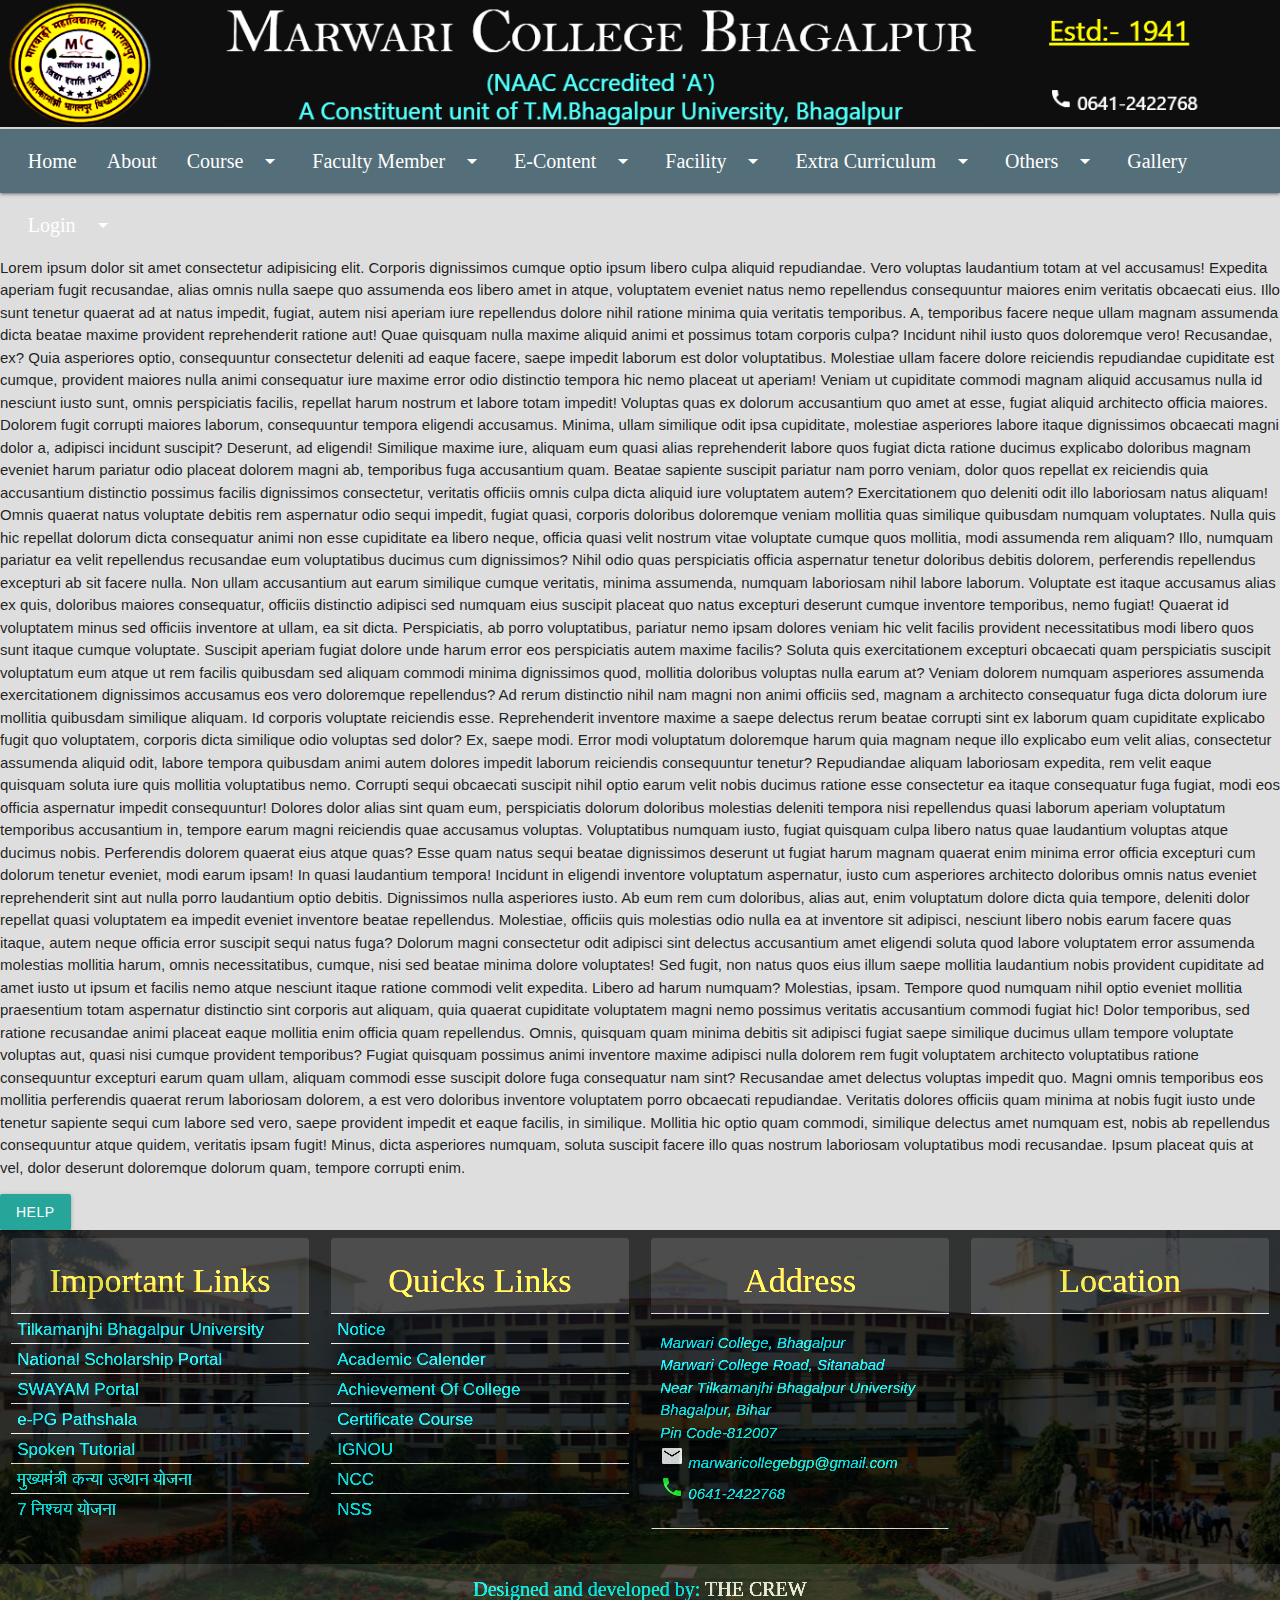
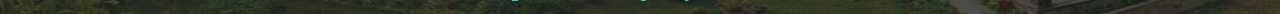
<file: test.html>
<!DOCTYPE html>
<html lang="en">
<head>
    <meta charset="UTF-8">
    <meta name="viewport" content="width=device-width, initial-scale=1.0">
    <title>HOME</title>

     <!-- Compiled and minified CSS -->
     <link rel="stylesheet" href="https://cdnjs.cloudflare.com/ajax/libs/materialize/1.0.0/css/materialize.min.css">
     <!--Import Google Icon Font-->
     <link href="https://fonts.googleapis.com/icon?family=Material+Icons" rel="stylesheet">
     <link href="https://fonts.googleapis.com/css2?family=Sansita+Swashed:wght@300&display=swap" rel="stylesheet">

     <style>
        html{scroll-behavior:smooth;}
        body{margin:0;padding:0;background-color:#dedede;}

        /* NAVBAR  */
        nav{margin:0;padding:0;width:100%;margin-top:-5px;}
        #navbar li a{font-size:20px;font-family:'Times New Roman', Times, serif}
        #mobile-demo li a{font-size:20px;font-family:'Times New Roman', Times, serif}

     </style>
</head>


<body>
    <!--  HEADER  -->
    <header style="margin:0;padding:0;">
        <img src="hologram.png" alt="" class="responsive-img" width="100%">
    </header>
    <!--  HEADER END  -->

    <!--  NAVBAR  -->

    <!-- DESKTOP NAVBAR-->
    <nav class="blue-grey darken-1">
        <div class="nav-wrapper">
          <a href="#" data-target="mobile-demo" class="sidenav-trigger"><i class="material-icons">menu</i></a>
          <a href="index.html"><i class="material-icons show-on-medium-and-down hide-on-large-only">home</i></a>  
          <ul class="left hide-on-med-and-down" id="navbar" style="padding-left:1%">
            <li><a href="index.html">Home</a></li>
            <li><a href="about.html">About</a></li>
            <li><a class="dropdown-trigger" href="#!" data-target="dropdown1a">Course <i class="material-icons right">arrow_drop_down</i></a></li>
            <li><a class="dropdown-trigger truncate" href="#!" data-target="dropdown2a">Faculty Member <i class="material-icons right">arrow_drop_down</i></a></li>
            <li><a class="dropdown-trigger truncate" href="#!" data-target="dropdown3a">E-Content <i class="material-icons right">arrow_drop_down</i></a></li>
            <li><a class="dropdown-trigger" href="#!" data-target="dropdown4a">Facility <i class="material-icons right">arrow_drop_down</i></a></li>
            <li><a class="dropdown-trigger truncate" href="#!" data-target="dropdown5a">Extra Curriculum <i class="material-icons right">arrow_drop_down</i></a></li>
            <li><a class="dropdown-trigger" href="#!" data-target="dropdown6a">Others <i class="material-icons right">arrow_drop_down</i></a></li>
            <li><a href="gallery.html">Gallery</a></li>
            <li><a class="dropdown-trigger" href="#!" data-target="dropdown7a">Login <i class="material-icons right">arrow_drop_down</i></a></li>
          </ul>
        </div>
      </nav>
    <!--  DESKTOP NAVBAR END  -->

    <!--  MOBILE NAVBAR -->
      <ul class="sidenav blue-grey lighten-5" id="mobile-demo">
        <li><a href="index.html">Home</a></li>
        <li><a href="about.html">About</a></li>
        <li><a class="dropdown-trigger" href="#!" data-target="dropdown1b">Course <i class="material-icons right">arrow_drop_down</i></a></li>
        <li><a class="dropdown-trigger truncate" href="#!" data-target="dropdown2b">Faculty Member <i class="material-icons right">arrow_drop_down</i></a></li>
        <li><a class="dropdown-trigger truncate" href="#!" data-target="dropdown3b">E-Content <i class="material-icons right">arrow_drop_down</i></a></li>
        <li><a class="dropdown-trigger" href="#!" data-target="dropdown4b">Facility <i class="material-icons right">arrow_drop_down</i></a></li>
        <li><a class="dropdown-trigger truncate" href="#!" data-target="dropdown5b">Extra Curriculum <i class="material-icons right">arrow_drop_down</i></a></li>
        <li><a class="dropdown-trigger" href="#!" data-target="dropdown6b">Others <i class="material-icons right">arrow_drop_down</i></a></li>
        <li><a href="gallery.html">Gallery</a></li>
        <li><a class="dropdown-trigger" href="#!" data-target="dropdown7b">Login <i class="material-icons right">arrow_drop_down</i></a></li>
      </ul>
      <!--  MOBILE NAVBAR END  -->

      <!--  COURSE SUBMENU FOR DESKTOP  -->
      <ul id="dropdown1a" class="dropdown-content">
        <li><a href="#!" class="blue-grey darken-2" style="color:#44fff4;">Intermediate</a></li>
        <li class="divider"></li>
        <li><a href="ugcourse.html" class="blue-grey darken-2" style="color:#44fff4;">UG</a></li>
        <li class="divider"></li>
        <li><a href="#!" class="blue-grey darken-2" style="color:#44fff4;">PG</a></li>
        <li class="divider"></li>
        <li><a href="#!" class="blue-grey darken-2" style="color:#44fff4;">Certificate Course</a></li>
      </ul>
       <!--  COURSE SUBMENU FOR DESKTOP END -->

      <!--  COURSE SUBMENU FOR MOBILE  -->
      <ul id="dropdown1b" class="dropdown-content">
        <li><a href="#!" class="blue-text text-darken-4 blue-grey lighten-4">Intermediate</a></li>
        <li><a href="ugcourse.html" class="blue-text text-darken-4 blue-grey lighten-4">UG</a></li>
        <li><a href="#!" class="blue-text text-darken-4 blue-grey lighten-4">PG</a></li>
        <li><a href="#!" class="blue-text text-darken-4 blue-grey lighten-4">Certificate Course</a></li>
      </ul>
      <!--  COURSE SUBMENU FOR MOBILE END -->

      <!--  FACULTY MEMBER SUBMENU FOR DESKTOP  -->
      <ul id="dropdown2a" class="dropdown-content">
        <li><a href="#!" class="blue-grey darken-2" style="color:#44fff4;">Teaching</a></li>
        <li class="divider"></li>
        <li><a href="#!" class="blue-grey darken-2" style="color:#44fff4;">Non-Teaching</a></li>
      </ul>
      <!--  FACULTY MEMBER SUBMENU FOR DESKTOP END -->

      <!--  FACULTY MEMBER SUBMENU FOR MOBILE  -->
      <ul id="dropdown2b" class="dropdown-content">
        <li><a href="#!" class="blue-text text-darken-4 blue-grey lighten-4">Teaching</a></li>
        <li><a href="#!" class="blue-text text-darken-4 blue-grey lighten-4">Non-Teaching</a></li>
      </ul>
      <!--  FACULTY MEMBER SUBMENU FOR MOBILE END -->

      <!--  E-CONTENT SUBMENU FOR DESKTOP  -->
      <ul id="dropdown3a" class="dropdown-content">
        <li><a href="#!" class="blue-grey darken-2" style="color:#44fff4;">Intermediate</a></li>
        <li class="divider"></li>
        <li><a href="#!" class="blue-grey darken-2" style="color:#44fff4;">UG</a></li>
        <li class="divider"></li>
        <li><a href="#!" class="blue-grey darken-2" style="color:#44fff4;">PG</a></li>
        <li class="divider"></li>
        <li><a href="#!" class="blue-grey darken-2" style="color:#44fff4;">Certificate Course</a></li>
      </ul>
       <!--  E-CONTENT SUBMENU FOR DESKTOP END -->

      <!--  E-CONTENT SUBMENU FOR MOBILE  -->
      <ul id="dropdown3b" class="dropdown-content">
        <li><a href="#!" class="blue-text text-darken-4 blue-grey lighten-4">Intermediate</a></li>
        <li><a href="#!" class="blue-text text-darken-4 blue-grey lighten-4">UG</a></li>
        <li><a href="#!" class="blue-text text-darken-4 blue-grey lighten-4">PG</a></li>
        <li><a href="#!" class="blue-text text-darken-4 blue-grey lighten-4">Certificate Course</a></li>
      </ul>
      <!--  E-CONTENT SUBMENU FOR MOBILE END -->


      <!--  FACILITY SUBMENU FOR DESKTOP  -->
      <ul id="dropdown4a" class="dropdown-content">
        <li><a href="#!" class="blue-grey darken-2" style="color:#44fff4;">Library</a></li>
        <li class="divider"></li>
        <li><a href="#!" class="blue-grey darken-2" style="color:#44fff4;">Common Room</a></li>
        <li class="divider"></li>
        <li><a href="#!" class="blue-grey darken-2 truncate" style="color:#44fff4;">Student Help Center</a></li>
        <li class="divider"></li>
        <li><a href="#!" class="blue-grey darken-2" style="color:#44fff4;">Wi-Fi</a></li>
        <li class="divider"></li>
        <li><a href="#!" class="blue-grey darken-2" style="color:#44fff4;">Canteen</a></li>
        <li class="divider"></li>
        <li><a href="#!" class="blue-grey darken-2 truncate" style="color:#44fff4;">Parking</a></li>
        <li class="divider"></li>
        <li><a href="#!" class="blue-grey darken-2" style="color:#44fff4;">Playground</a></li>
        <li class="divider"></li>
        <li><a href="#!" class="blue-grey darken-2" style="color:#44fff4;">Bank</a></li>
      </ul>
       <!--  FACILITY SUBMENU FOR DESKTOP END -->

        <!--  FACILITY MEMBER SUBMENU FOR MOBILE  -->
      <ul id="dropdown4b" class="dropdown-content">
        <li><a href="#!" class="blue-text text-darken-4 blue-grey lighten-4">Library</a></li>
        <li><a href="#!" class="blue-text text-darken-4 blue-grey lighten-4">Common Room</a></li>
        <li><a href="#!" class="blue-text text-darken-4 blue-grey lighten-4">Student Help Center</a></li>
        <li><a href="#!" class="blue-text text-darken-4 blue-grey lighten-4">Wi-Fi</a></li>
        <li><a href="#!" class="blue-text text-darken-4 blue-grey lighten-4">Canteen</a></li>
        <li><a href="#!" class="blue-text text-darken-4 blue-grey lighten-4">Parking</a></li>
        <li><a href="#!" class="blue-text text-darken-4 blue-grey lighten-4">Playground</a></li>
        <li><a href="#!" class="blue-text text-darken-4 blue-grey lighten-4">Bank</a></li>
      </ul>
      <!--  FACILITY MEMBER SUBMENU FOR MOBILE END -->
       
      <!--  EXTRA-CURRICULUM SUBMENU FOR DESKTOP  -->
      <ul id="dropdown5a" class="dropdown-content">
        <li><a href="ncc.html" class="blue-grey darken-2" style="color:#44fff4;">NCC</a></li>
        <li class="divider"></li>
        <li><a href="nss.html" class="blue-grey darken-2" style="color:#44fff4;">NSS</a></li>
        <li class="divider"></li>
        <li><a href="#!" class="blue-grey darken-2" style="color:#44fff4;">Sports</a></li>
      </ul>
       <!--  EXTRA-CURRICULUM SUBMENU FOR DESKTOP END -->

      <!--  EXTRA-CURRICULUM SUBMENU FOR MOBILE  -->
      <ul id="dropdown5b" class="dropdown-content">
        <li><a href="ncc.html" class="blue-text text-darken-4 blue-grey lighten-4">NCC</a></li>
        <li><a href="nss.html" class="blue-text text-darken-4 blue-grey lighten-4">NSS</a></li>
        <li><a href="#!" class="blue-text text-darken-4 blue-grey lighten-4">Sports</a></li>
      </ul>
      <!--  EXTRA-CURRICULUM SUBMENU FOR MOBILE END -->

      <!--  OTHERS SUBMENU FOR DESKTOP  -->
      <ul id="dropdown6a" class="dropdown-content">
        <li><a href="#!" class="blue-grey darken-2" style="color:#44fff4;">IGNOU</a></li>
        <li class="divider"></li>
        <li><a href="#!" class="blue-grey darken-2" style="color:#44fff4;">IQAC</a></li>
      </ul>
      <!--  OTHERS SUBMENU FOR DESKTOP END -->

      <!--  OTHERS SUBMENU FOR MOBILE  -->
      <ul id="dropdown6b" class="dropdown-content">
        <li><a href="#!" class="blue-text text-darken-4 blue-grey lighten-4">IQAC</a></li>
        <li><a href="#!" class="blue-text text-darken-4 blue-grey lighten-4">IGNOU</a></li>
      </ul>
      <!--  OTHERS SUBMENU FOR MOBILE END -->

      <!--  LOGIN SUBMENU FOR DESKTOP  -->
      <ul id="dropdown7a" class="dropdown-content">
        <li><a href="#!" class="blue-grey darken-2" style="color:#44fff4;">Student Login</a></li>
        <li class="divider"></li>
        <li><a href="#!" class="blue-grey darken-2" style="color:#44fff4;">Teacher Login</a></li>
        <li class="divider"></li>
        <li><a href="#!" class="blue-grey darken-2" style="color:#44fff4;">College Login</a></li>
        <li class="divider"></li>
        <li><a href="#!" class="blue-grey darken-2" style="color:#44fff4;">Admin Login</a></li>
      </ul>
       <!--  LOGIN SUBMENU FOR DESKTOP END -->

      <!--  LOGIN SUBMENU FOR MOBILE  -->
      <ul id="dropdown7b" class="dropdown-content">
        <li><a href="#!" class="blue-text text-darken-4 blue-grey lighten-4">Student Login</a></li>
        <li><a href="#!" class="blue-text text-darken-4 blue-grey lighten-4">Teacher Login</a></li>
        <li><a href="#!" class="blue-text text-darken-4 blue-grey lighten-4">College Login</a></li>
        <li><a href="#!" class="blue-text text-darken-4 blue-grey lighten-4">Admin Login</a></li>
      </ul>
      <!--  LOGIN SUBMENU FOR MOBILE END -->
      
    <!--  NAVBAR END-->
<p>
    Lorem ipsum dolor sit amet consectetur adipisicing elit. Corporis dignissimos cumque optio ipsum libero culpa aliquid repudiandae. Vero voluptas laudantium totam at vel accusamus! Expedita aperiam fugit recusandae, alias omnis nulla saepe quo assumenda eos libero amet in atque, voluptatem eveniet natus nemo repellendus consequuntur maiores enim veritatis obcaecati eius. Illo sunt tenetur quaerat ad at natus impedit, fugiat, autem nisi aperiam iure repellendus dolore nihil ratione minima quia veritatis temporibus. A, temporibus facere neque ullam magnam assumenda dicta beatae maxime provident reprehenderit ratione aut! Quae quisquam nulla maxime aliquid animi et possimus totam corporis culpa? Incidunt nihil iusto quos doloremque vero! Recusandae, ex? Quia asperiores optio, consequuntur consectetur deleniti ad eaque facere, saepe impedit laborum est dolor voluptatibus. Molestiae ullam facere dolore reiciendis repudiandae cupiditate est cumque, provident maiores nulla animi consequatur iure maxime error odio distinctio tempora hic nemo placeat ut aperiam! Veniam ut cupiditate commodi magnam aliquid accusamus nulla id nesciunt iusto sunt, omnis perspiciatis facilis, repellat harum nostrum et labore totam impedit! Voluptas quas ex dolorum accusantium quo amet at esse, fugiat aliquid architecto officia maiores. Dolorem fugit corrupti maiores laborum, consequuntur tempora eligendi accusamus. Minima, ullam similique odit ipsa cupiditate, molestiae asperiores labore itaque dignissimos obcaecati magni dolor a, adipisci incidunt suscipit? Deserunt, ad eligendi! Similique maxime iure, aliquam eum quasi alias reprehenderit labore quos fugiat dicta ratione ducimus explicabo doloribus magnam eveniet harum pariatur odio placeat dolorem magni ab, temporibus fuga accusantium quam. Beatae sapiente suscipit pariatur nam porro veniam, dolor quos repellat ex reiciendis quia accusantium distinctio possimus facilis dignissimos consectetur, veritatis officiis omnis culpa dicta aliquid iure voluptatem autem? Exercitationem quo deleniti odit illo laboriosam natus aliquam! Omnis quaerat natus voluptate debitis rem aspernatur odio sequi impedit, fugiat quasi, corporis doloribus doloremque veniam mollitia quas similique quibusdam numquam voluptates. Nulla quis hic repellat dolorum dicta consequatur animi non esse cupiditate ea libero neque, officia quasi velit nostrum vitae voluptate cumque quos mollitia, modi assumenda rem aliquam? Illo, numquam pariatur ea velit repellendus recusandae eum voluptatibus ducimus cum dignissimos? Nihil odio quas perspiciatis officia aspernatur tenetur doloribus debitis dolorem, perferendis repellendus excepturi ab sit facere nulla. Non ullam accusantium aut earum similique cumque veritatis, minima assumenda, numquam laboriosam nihil labore laborum. Voluptate est itaque accusamus alias ex quis, doloribus maiores consequatur, officiis distinctio adipisci sed numquam eius suscipit placeat quo natus excepturi deserunt cumque inventore temporibus, nemo fugiat! Quaerat id voluptatem minus sed officiis inventore at ullam, ea sit dicta. Perspiciatis, ab porro voluptatibus, pariatur nemo ipsam dolores veniam hic velit facilis provident necessitatibus modi libero quos sunt itaque cumque voluptate. Suscipit aperiam fugiat dolore unde harum error eos perspiciatis autem maxime facilis? Soluta quis exercitationem excepturi obcaecati quam perspiciatis suscipit voluptatum eum atque ut rem facilis quibusdam sed aliquam commodi minima dignissimos quod, mollitia doloribus voluptas nulla earum at? Veniam dolorem numquam asperiores assumenda exercitationem dignissimos accusamus eos vero doloremque repellendus? Ad rerum distinctio nihil nam magni non animi officiis sed, magnam a architecto consequatur fuga dicta dolorum iure mollitia quibusdam similique aliquam. Id corporis voluptate reiciendis esse. Reprehenderit inventore maxime a saepe delectus rerum beatae corrupti sint ex laborum quam cupiditate explicabo fugit quo voluptatem, corporis dicta similique odio voluptas sed dolor? Ex, saepe modi. Error modi voluptatum doloremque harum quia magnam neque illo explicabo eum velit alias, consectetur assumenda aliquid odit, labore tempora quibusdam animi autem dolores impedit laborum reiciendis consequuntur tenetur? Repudiandae aliquam laboriosam expedita, rem velit eaque quisquam soluta iure quis mollitia voluptatibus nemo. Corrupti sequi obcaecati suscipit nihil optio earum velit nobis ducimus ratione esse consectetur ea itaque consequatur fuga fugiat, modi eos officia aspernatur impedit consequuntur! Dolores dolor alias sint quam eum, perspiciatis dolorum doloribus molestias deleniti tempora nisi repellendus quasi laborum aperiam voluptatum temporibus accusantium in, tempore earum magni reiciendis quae accusamus voluptas. Voluptatibus numquam iusto, fugiat quisquam culpa libero natus quae laudantium voluptas atque ducimus nobis. Perferendis dolorem quaerat eius atque quas? Esse quam natus sequi beatae dignissimos deserunt ut fugiat harum magnam quaerat enim minima error officia excepturi cum dolorum tenetur eveniet, modi earum ipsam! In quasi laudantium tempora! Incidunt in eligendi inventore voluptatum aspernatur, iusto cum asperiores architecto doloribus omnis natus eveniet reprehenderit sint aut nulla porro laudantium optio debitis. Dignissimos nulla asperiores iusto. Ab eum rem cum doloribus, alias aut, enim voluptatum dolore dicta quia tempore, deleniti dolor repellat quasi voluptatem ea impedit eveniet inventore beatae repellendus. Molestiae, officiis quis molestias odio nulla ea at inventore sit adipisci, nesciunt libero nobis earum facere quas itaque, autem neque officia error suscipit sequi natus fuga? Dolorum magni consectetur odit adipisci sint delectus accusantium amet eligendi soluta quod labore voluptatem error assumenda molestias mollitia harum, omnis necessitatibus, cumque, nisi sed beatae minima dolore voluptates! Sed fugit, non natus quos eius illum saepe mollitia laudantium nobis provident cupiditate ad amet iusto ut ipsum et facilis nemo atque nesciunt itaque ratione commodi velit expedita. Libero ad harum numquam? Molestias, ipsam. Tempore quod numquam nihil optio eveniet mollitia praesentium totam aspernatur distinctio sint corporis aut aliquam, quia quaerat cupiditate voluptatem magni nemo possimus veritatis accusantium commodi fugiat hic! Dolor temporibus, sed ratione recusandae animi placeat eaque mollitia enim officia quam repellendus. Omnis, quisquam quam minima debitis sit adipisci fugiat saepe similique ducimus ullam tempore voluptate voluptas aut, quasi nisi cumque provident temporibus? Fugiat quisquam possimus animi inventore maxime adipisci nulla dolorem rem fugit voluptatem architecto voluptatibus ratione consequuntur excepturi earum quam ullam, aliquam commodi esse suscipit dolore fuga consequatur nam sint? Recusandae amet delectus voluptas impedit quo. Magni omnis temporibus eos mollitia perferendis quaerat rerum laboriosam dolorem, a est vero doloribus inventore voluptatem porro obcaecati repudiandae. Veritatis dolores officiis quam minima at nobis fugit iusto unde tenetur sapiente sequi cum labore sed vero, saepe provident impedit et eaque facilis, in similique. Mollitia hic optio quam commodi, similique delectus amet numquam est, nobis ab repellendus consequuntur atque quidem, veritatis ipsam fugit! Minus, dicta asperiores numquam, soluta suscipit facere illo quas nostrum laboriosam voluptatibus modi recusandae. Ipsum placeat quis at vel, dolor deserunt doloremque dolorum quam, tempore corrupti enim.
</p>
<a href="#modal1" class="waves-effect waves-light btn modal-trigger">HELP</a>
<!-- Modal Structure -->
<div id="modal1" class="modal">
    <div class="modal-content">
      <h4>Are you a college's faculty member?</h4>
    </div>
    <div class="modal-footer">
      <a href="index.html" class="modal-close waves-effect waves-green btn-flat">No</a>
      <a href="about.html" class="modal-close waves-effect waves-green btn-flat blue">Yes</a>
    </div>
  </div>
    

    <!--   FOOTER   -->
    <footer class="page-footer" style="margin:0;padding:0;float:left;width:100%;height:auto;background-image:url(footerimg.jpg);background-repeat: no-repeat;background-size:100% 100%;">
        <div style="float:left;width:100%;height:100%;background-color:#201f1f;opacity:0.8;filter:contrast(170%) brightness(145%);">
          <div class="row">
              <!--  IMPORTANT LINKS  -->
            <div class="col xl3 l3 m6 s12">
                <ul class="collection with-header" style="border:transparent">
                    <li class="collection-header center-align grey darken-3" style="margin:0;padding:0;padding-top:1px;color:#feb44c;font-family:'Times New Roman', Times, serif;"><h4>Important Links</h4></li>
                    <li class="collection-item grey darken-4" style="margin:0;padding:0;height:30px;padding-top:5px;padding-left:2%;font-family:Verdana, Geneva, Tahoma, sans-serif;font-size:17px;"><a href="http://tmbuniv.ac.in/"  target="_blank" style="color:#14e2ef;">Tilkamanjhi Bhagalpur University</a></li>
                    <li class="collection-item grey darken-4" style="margin:0;padding:0;height:30px;padding-top:5px;padding-left:2%;font-family:Verdana, Geneva, Tahoma, sans-serif;font-size:17px;"><a href="http://www.scholarships.gov.in/" target="_blank" style="color:#14e2ef;">National Scholarship Portal</a></li>
                    <li class="collection-item grey darken-4" style="margin:0;padding:0;height:30px;padding-top:5px;padding-left:2%;font-family:Verdana, Geneva, Tahoma, sans-serif;font-size:17px;"><a href="https://swayam.gov.in/"  target="_blank" style="color:#14e2ef;">SWAYAM Portal</a></li>
                    <li class="collection-item grey darken-4" style="margin:0;padding:0;height:30px;padding-top:5px;padding-left:2%;font-family:Verdana, Geneva, Tahoma, sans-serif;font-size:17px;"><a href="http://epgp.inflibnet.ac.in/"  target="_blank" style="color:#14e2ef;">e-PG Pathshala</a></li>
                    <li class="collection-item grey darken-4" style="margin:0;padding:0;height:30px;padding-top:5px;padding-left:2%;font-family:Verdana, Geneva, Tahoma, sans-serif;font-size:17px;"><a href="http://spoken-tutorial.org/"  target="_blank" style="color:#14e2ef;">Spoken Tutorial</a></li>
                    <li class="collection-item grey darken-4" style="margin:0;padding:0;height:30px;padding-top:5px;padding-left:2%;font-family:Verdana, Geneva, Tahoma, sans-serif;font-size:17px;"><a href="http://edudbt.bih.nic.in/" target="_blank" style="color:#14e2ef;">मुख्यमंत्री कन्या उत्थान योजना</a></li>
                    <li class="collection-item grey darken-4" style="margin:0;padding:0;height:30px;padding-top:5px;padding-left:2%;font-family:Verdana, Geneva, Tahoma, sans-serif;font-size:17px;"><a href="https://www.7nishchay-yuvaupmission.bihar.gov.in/" target="_blank" style="color:#14e2ef;">7 निश्चय योजना</a></li>
                  </ul>
            </div>
            <!--  IMPORTANT LINKS END -->

            <!--  QUICK LINKS  -->
            <div class="col xl3 l3 m6 s12">
                <ul class="collection with-header" style="border:transparent">
                    <li class="collection-header center-align  grey darken-3" style="margin:0;padding:0;padding-top:1px;color:#feb44c;font-family:'Times New Roman', Times, serif;"><h4>Quicks Links</h4></li>
                    <li class="collection-item  grey darken-4" style="margin:0;padding:0;height:30px;padding-top:5px;padding-left:2%;font-family:Verdana, Geneva, Tahoma, sans-serif;font-size:17px;"><a href="#"  target="_blank" style="color:#14e2ef;">Notice</a></li>
                    <li class="collection-item  grey darken-4" style="margin:0;padding:0;height:30px;padding-top:5px;padding-left:2%;font-family:Verdana, Geneva, Tahoma, sans-serif;font-size:17px;"><a href="#" target="_blank" style="color:#14e2ef;">Academic Calender</a></li>
                    <li class="collection-item  grey darken-4" style="margin:0;padding:0;height:30px;padding-top:5px;padding-left:2%;font-family:Verdana, Geneva, Tahoma, sans-serif;font-size:17px;"><a href="#"  target="_blank" style="color:#14e2ef;">Achievement Of College</a></li>
                    <li class="collection-item  grey darken-4" style="margin:0;padding:0;height:30px;padding-top:5px;padding-left:2%;font-family:Verdana, Geneva, Tahoma, sans-serif;font-size:17px;"><a href="#"  target="_blank" style="color:#14e2ef;">Certificate Course</a></li>
                    <li class="collection-item  grey darken-4" style="margin:0;padding:0;height:30px;padding-top:5px;padding-left:2%;font-family:Verdana, Geneva, Tahoma, sans-serif;font-size:17px;"><a href="#"  target="_blank" style="color:#14e2ef;">IGNOU</a></li>
                    <li class="collection-item  grey darken-4" style="margin:0;padding:0;height:30px;padding-top:5px;padding-left:2%;font-family:Verdana, Geneva, Tahoma, sans-serif;font-size:17px;"><a href="#" target="_blank" style="color:#14e2ef;">NCC</a></li>
                    <li class="collection-item  grey darken-4" style="margin:0;padding:0;height:30px;padding-top:5px;padding-left:2%;font-family:Verdana, Geneva, Tahoma, sans-serif;font-size:17px;"><a href="#" target="_blank" style="color:#14e2ef;">NSS</a></li>
                  </ul>
            </div>
            <!--  QUICK LINKS END  -->

            <!--  ADDRESS-->
            <div class="col xl3 l3 m6 s12">
                <ul class="collection with-header" style="border:transparent">
                    <li class="collection-header center-align grey darken-3" style="margin:0;padding:0;padding-top:1px;color:#feb44c;font-family:'Times New Roman', Times, serif;"><h4>Address</h4></li>
                    <li class="collection-item grey darken-4" style="margin:0;padding:0;height:auto;padding-top:18px;padding-left:3%;font-family:Verdana, Geneva, Tahoma, sans-serif;font-size:15px;"><a href="#"  target="_blank" style="color:#14e2ef;">
                        <address>
                        Marwari College, Bhagalpur<br>
                        Marwari College Road, Sitanabad<br>
                        Near Tilkamanjhi Bhagalpur University<br>
                        Bhagalpur, Bihar<br>
                        Pin Code-812007<br>
                        <i class="material-icons white-text">email</i> marwaricollegebgp@gmail.com<br>
                        <i class="material-icons green-text text-darken-1">phone</i> 0641-2422768
                        <br><br>
                        </address>
                    </li>
                  </ul>
            </div>
             <!--  ADDRESS END-->

             <!-- LOCATION -->
             <div class="col xl3 l3 m6 s12">
                <ul class="collection with-header" style="border:transparent">
                    <li class="collection-header center-align grey darken-3" style="margin:0;padding:0;padding-top:1px;color:#feb44c;font-family:'Times New Roman', Times, serif;"><h4>Location</h4></li>
                    <li class="collection-item grey darken-4" style="margin:0;padding:0;height:210px;font-family:Verdana, Geneva, Tahoma, sans-serif;font-size:15px;"><a href="#"  target="_blank" style="color:#14e2ef;">
                        <iframe src="https://www.google.com/maps/embed?pb=!1m18!1m12!1m3!1d3087.159560797301!2d86.95485251448538!3d25.24586713592065!2m3!1f0!2f0!3f0!3m2!1i1024!2i768!4f13.1!3m3!1m2!1s0x39f04a711fbf5cc1%3A0xc8c3c86ad4f0c8c0!2sMarwari%20College%2C%20Bhagalpur!5e1!3m2!1sen!2sin!4v1582970508206!5m2!1sen!2sin" width="100%" height="100%" frameborder="0" allowfullscreen=""></iframe>
                  </ul>
            </div>
             <!-- LOCATION END -->
        </div>
        <div class="footer-copyright grey darken-3">
          <div class="container center-align" style="font-size:20px;font-family:Georgia, 'Times New Roman', Times, serif;font-weight:normal;">
          Designed and developed by: <a class="grey-text text-lighten-4 center" href="#!">THE CREW</a>
          </div>
        </div>
    </div>
      </footer>
    <!--   FOOTER END  -->



    <!-- Compiled and minified Jquery -->
    <script
    src="https://code.jquery.com/jquery-3.5.1.min.js"
    integrity="sha256-9/aliU8dGd2tb6OSsuzixeV4y/faTqgFtohetphbbj0="
    crossorigin="anonymous"></script>
    <!-- Compiled and minified JavaScript -->
    <script src="https://cdnjs.cloudflare.com/ajax/libs/materialize/1.0.0/js/materialize.min.js"></script>

    <script>
        $(document).ready(function(){
            $('.sidenav').sidenav();
            $(".dropdown-trigger").dropdown({constrainWidth:false});
            $('.modal').modal();
        });
    </script>
</body>
</html>
</file>
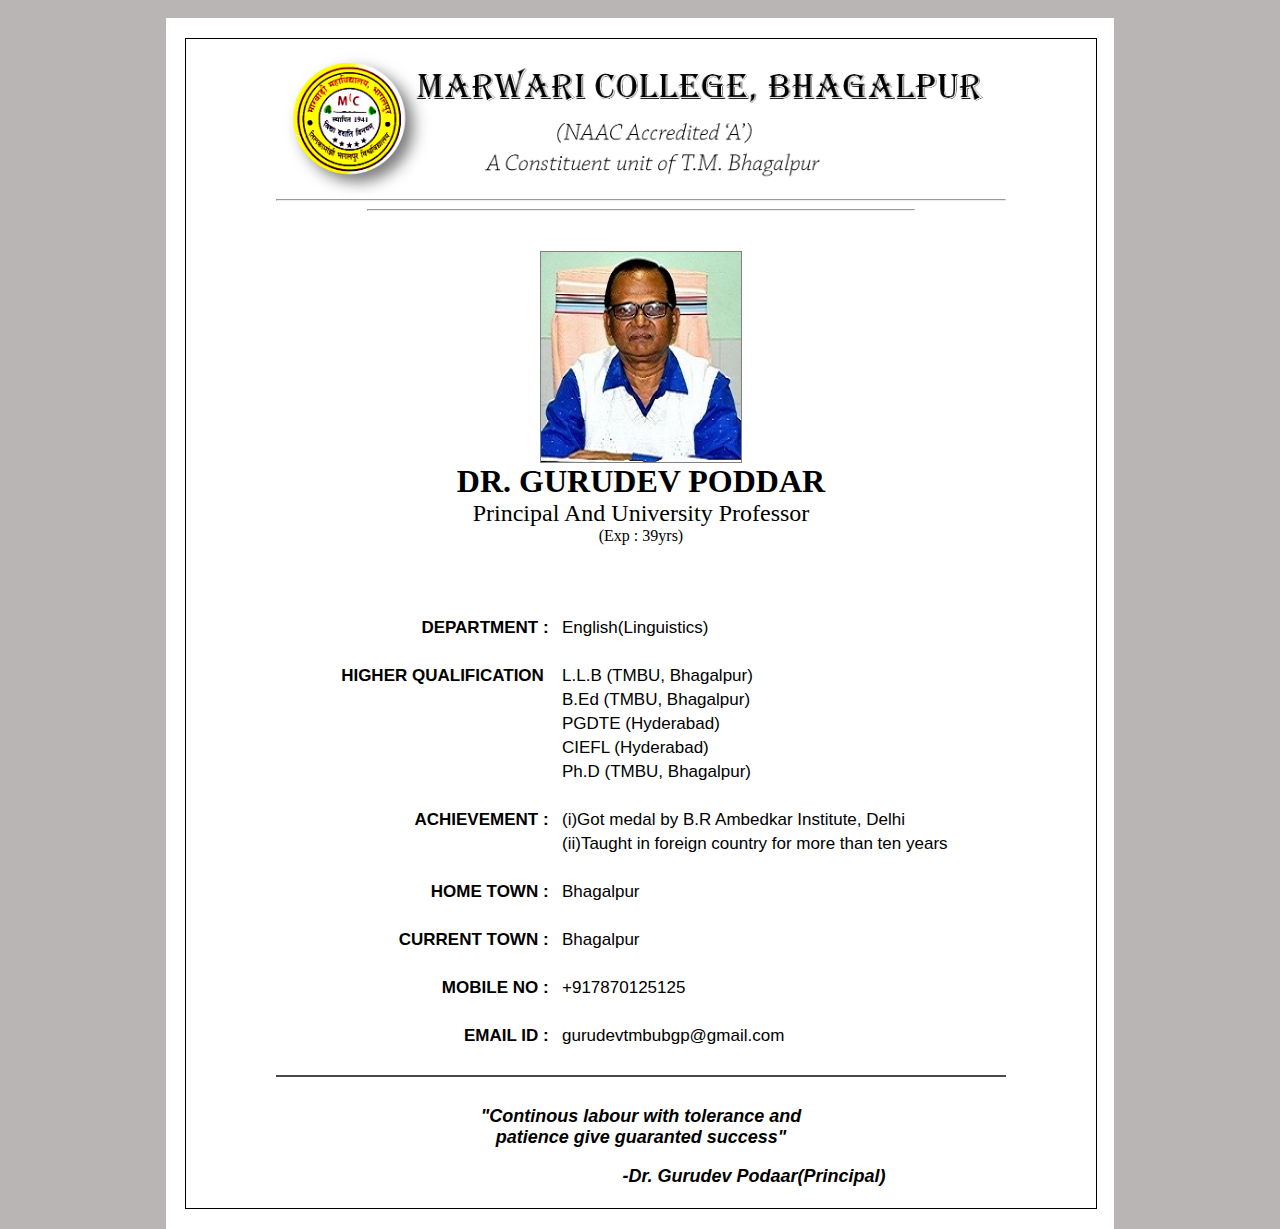
<file: teachingmember/Dr.GurudevPoddar.html>
<!DOCTYPE html>
<html lang="en">
<head>
    <meta charset="UTF-8">
    <meta name="viewport" content="width=device-width, initial-scale=1.0">
    <title>Dr. Gurudev Poddar</title>
    <link rel="stylesheet" type="text/css" href="style.css">
</head>
<body>
    <div id="page">
        <div id="margin">
            <img src="image/clgname.png" alt="" width="80%" class="responsive-img" style="margin:0;padding:0;margin-left:10%;">
            <hr width="80%" style="margin-top:-10px">
            <hr width="60%">
            <div id="photo">
                <img src="image/Dr.GurudevPoddar.jpg" width="100%" height="100%">
            </div>
            <h1>DR. GURUDEV PODDAR</h1>
            <h2>Principal And University Professor</h2>
            <h4>(Exp&nbsp;: 39yrs)</h4>
            <table>
                <tr>
                    <td id="left">DEPARTMENT&nbsp;:</td>
                    <td id="right">&nbsp; English(Linguistics)</td>
                </tr>
                <tr>
                    <td id="left"><br></td>
                    <td id="right"><br></td>
                </tr>
                <tr>
                    <td id="left">HIGHER QUALIFICATION&nbsp;</td>
                    <td id="right">&nbsp; L.L.B (TMBU, Bhagalpur)</td>
                </tr>
                <tr>
                    <td id="left"></td>
                    <td id="right">&nbsp; B.Ed (TMBU, Bhagalpur)</td>
                </tr>
                <tr>
                    <td id="left"></td>
                    <td id="right">&nbsp; PGDTE (Hyderabad)</td>
                </tr>
                <tr>
                    <td id="left"></td>
                    <td id="right">&nbsp; CIEFL (Hyderabad)</td>
                </tr>
                <tr>
                    <td id="left"></td>
                    <td id="right">&nbsp; Ph.D (TMBU, Bhagalpur)</td>
                </tr>
                <tr>
                    <td id="left"><br></td>
                    <td id="right"><br></td>
                </tr>
                <tr>
                    <td id="left">ACHIEVEMENT&nbsp;:</td>
                    <td id="right">&nbsp; (i)Got medal by B.R Ambedkar Institute, Delhi</td>
                </tr>
                <tr>
                    <td id="left"></td>
                    <td id="right">&nbsp; (ii)Taught in foreign country for more than ten years</td>
                </tr>
                <tr>
                    <td id="left"><br></td>
                    <td id="right"><br></td>
                </tr>
                <tr>
                    <td id="left">HOME TOWN&nbsp;:</td>
                    <td id="right">&nbsp; Bhagalpur</td>
                </tr>
                <tr>
                    <td id="left"><br></td>
                    <td id="right"><br></td>
                </tr>
                <tr>
                    <td id="left">CURRENT TOWN&nbsp;:</td>
                    <td id="right">&nbsp; Bhagalpur</td>
                </tr>
                <tr>
                    <td id="left"><br></td>
                    <td id="right"><br></td>
                </tr>
                <tr>
                    <td id="left">MOBILE NO&nbsp;:</td>
                    <td id="right">&nbsp; +917870125125</td>
                </tr>
                <tr>
                    <td id="left"><br></td>
                    <td id="right"><br></td>
                </tr>
                <tr>
                    <td id="left">EMAIL ID&nbsp;:</td>
                    <td id="right">&nbsp; gurudevtmbubgp@gmail.com</td>
                </tr>
            </table>
            <br>
            <hr id="hr">
            <br>
            <table style="margin:0;padding:0;font-size:18px">
                <tr>
                    <td style="text-align:center;font-weight:bold;font-style:italic;">"Continous labour with tolerance and<br>
                        patience give guaranted success"
                        <p style="margin-left:25%;">-Dr. Gurudev Podaar(Principal)</p>
                    </td>
                </tr>
            </table>
        </div>
    </div>
    
</body>
</html>
</file>
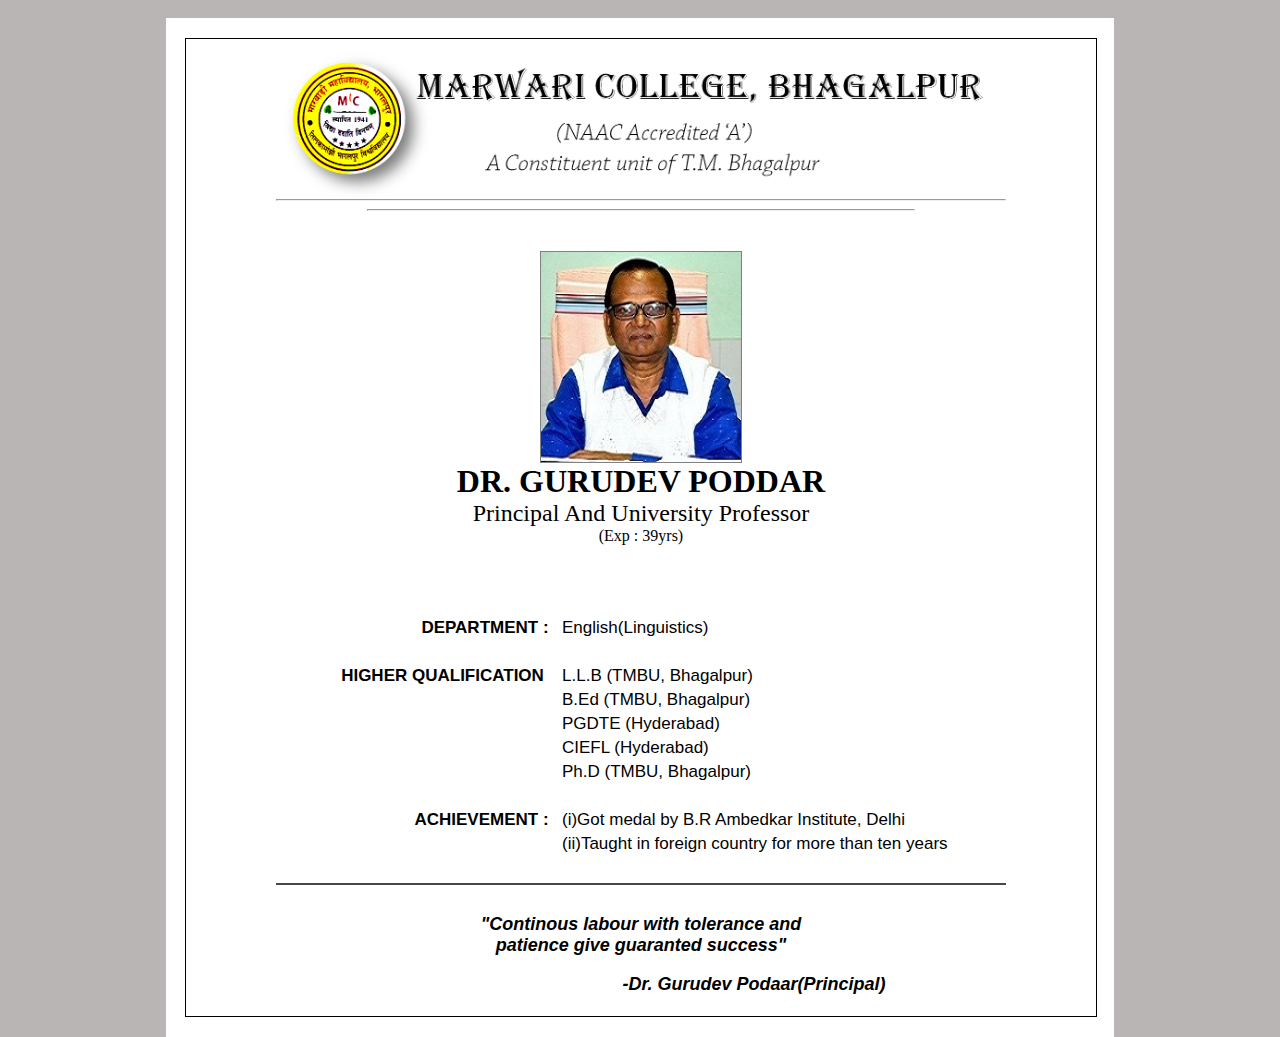
<file: teachingmember/Dr.GurudevPoddar1.html>
<!DOCTYPE html>
<html lang="en">
<head>
    <meta charset="UTF-8">
    <meta name="viewport" content="width=device-width, initial-scale=1.0">
    <title>Dr. Gurudev Poddar</title>
    <link rel="stylesheet" type="text/css" href="style.css">
</head>
<body>
    <div id="page">
        <div id="margin">
            <img src="image/clgname.png" alt="" width="80%" class="responsive-img" style="margin:0;padding:0;margin-left:10%;">
            <hr width="80%" style="margin-top:-10px">
            <hr width="60%">
            <div id="photo">
                <img src="image/Dr.GurudevPoddar.jpg" width="100%" height="100%">
            </div>
            <h1>DR. GURUDEV PODDAR</h1>
            <h2>Principal And University Professor</h2>
            <h4>(Exp&nbsp;: 39yrs)</h4>
            <table>
                <tr>
                    <td id="left">DEPARTMENT&nbsp;:</td>
                    <td id="right">&nbsp; English(Linguistics)</td>
                </tr>
                <tr>
                    <td id="left"><br></td>
                    <td id="right"><br></td>
                </tr>
                <tr>
                    <td id="left">HIGHER QUALIFICATION&nbsp;</td>
                    <td id="right">&nbsp; L.L.B (TMBU, Bhagalpur)</td>
                </tr>
                <tr>
                    <td id="left"></td>
                    <td id="right">&nbsp; B.Ed (TMBU, Bhagalpur)</td>
                </tr>
                <tr>
                    <td id="left"></td>
                    <td id="right">&nbsp; PGDTE (Hyderabad)</td>
                </tr>
                <tr>
                    <td id="left"></td>
                    <td id="right">&nbsp; CIEFL (Hyderabad)</td>
                </tr>
                <tr>
                    <td id="left"></td>
                    <td id="right">&nbsp; Ph.D (TMBU, Bhagalpur)</td>
                </tr>
                <tr>
                    <td id="left"><br></td>
                    <td id="right"><br></td>
                </tr>
                <tr>
                    <td id="left">ACHIEVEMENT&nbsp;:</td>
                    <td id="right">&nbsp; (i)Got medal by B.R Ambedkar Institute, Delhi</td>
                </tr>
                <tr>
                    <td id="left"></td>
                    <td id="right">&nbsp; (ii)Taught in foreign country for more than ten years</td>
                </tr>
            </table>
            <br>
            <hr id="hr">
            <br>
            <table style="margin:0;padding:0;font-size:18px">
                <tr>
                    <td style="text-align:center;font-weight:bold;font-style:italic;">"Continous labour with tolerance and<br>
                        patience give guaranted success"
                        <p style="margin-left:25%;">-Dr. Gurudev Podaar(Principal)</p>
                    </td>
                </tr>
            </table>
        </div>
    </div>
    
</body>
</html>
</file>
<file: teachingmember/style.css>
body{background-color:#b9b5b5;}
#page{float:left;width:75%;height:auto; background-color:white;margin-left:12.5%;margin-top:10px;}
#margin{float:left;width:96%;height:82%;margin-left:2%;margin-top:20px;margin-bottom:20px;border:1px solid black;}
#photo{width:200px;height:210px;border:1px solid grey;margin:0 auto;margin-top:40px}
h1,h2,h4{margin:0;padding:0;text-align:center;}
h2,h4{font-weight:normal;}
table{margin:0;padding:0;width:100%;height:100%;margin-top:70px;font-size:17px;font-family:Arial, Helvetica, sans-serif;}
#left{width:40%;text-align:right;font-weight:bold;}
#right{width:60%;text-align:left;}
#hr{border:1px solid rgb(73, 71, 71);width:80%}
</file>
